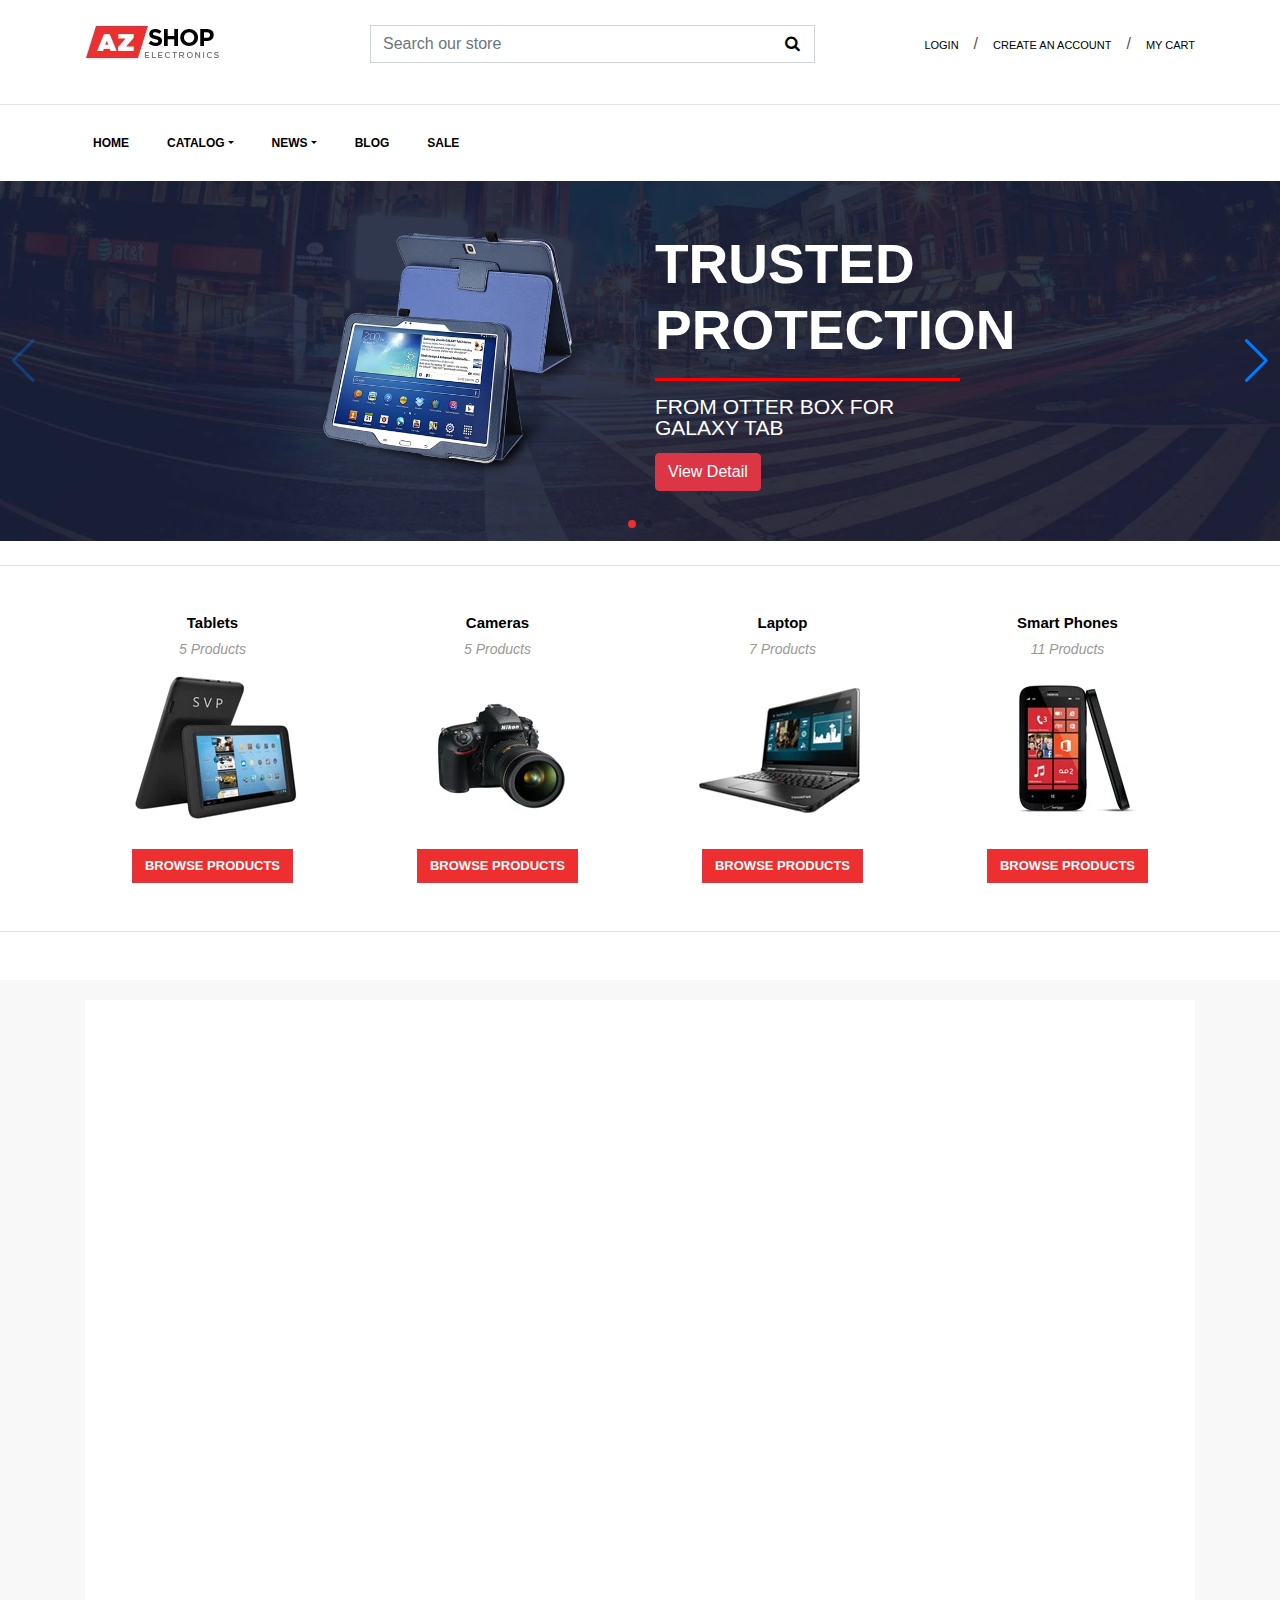
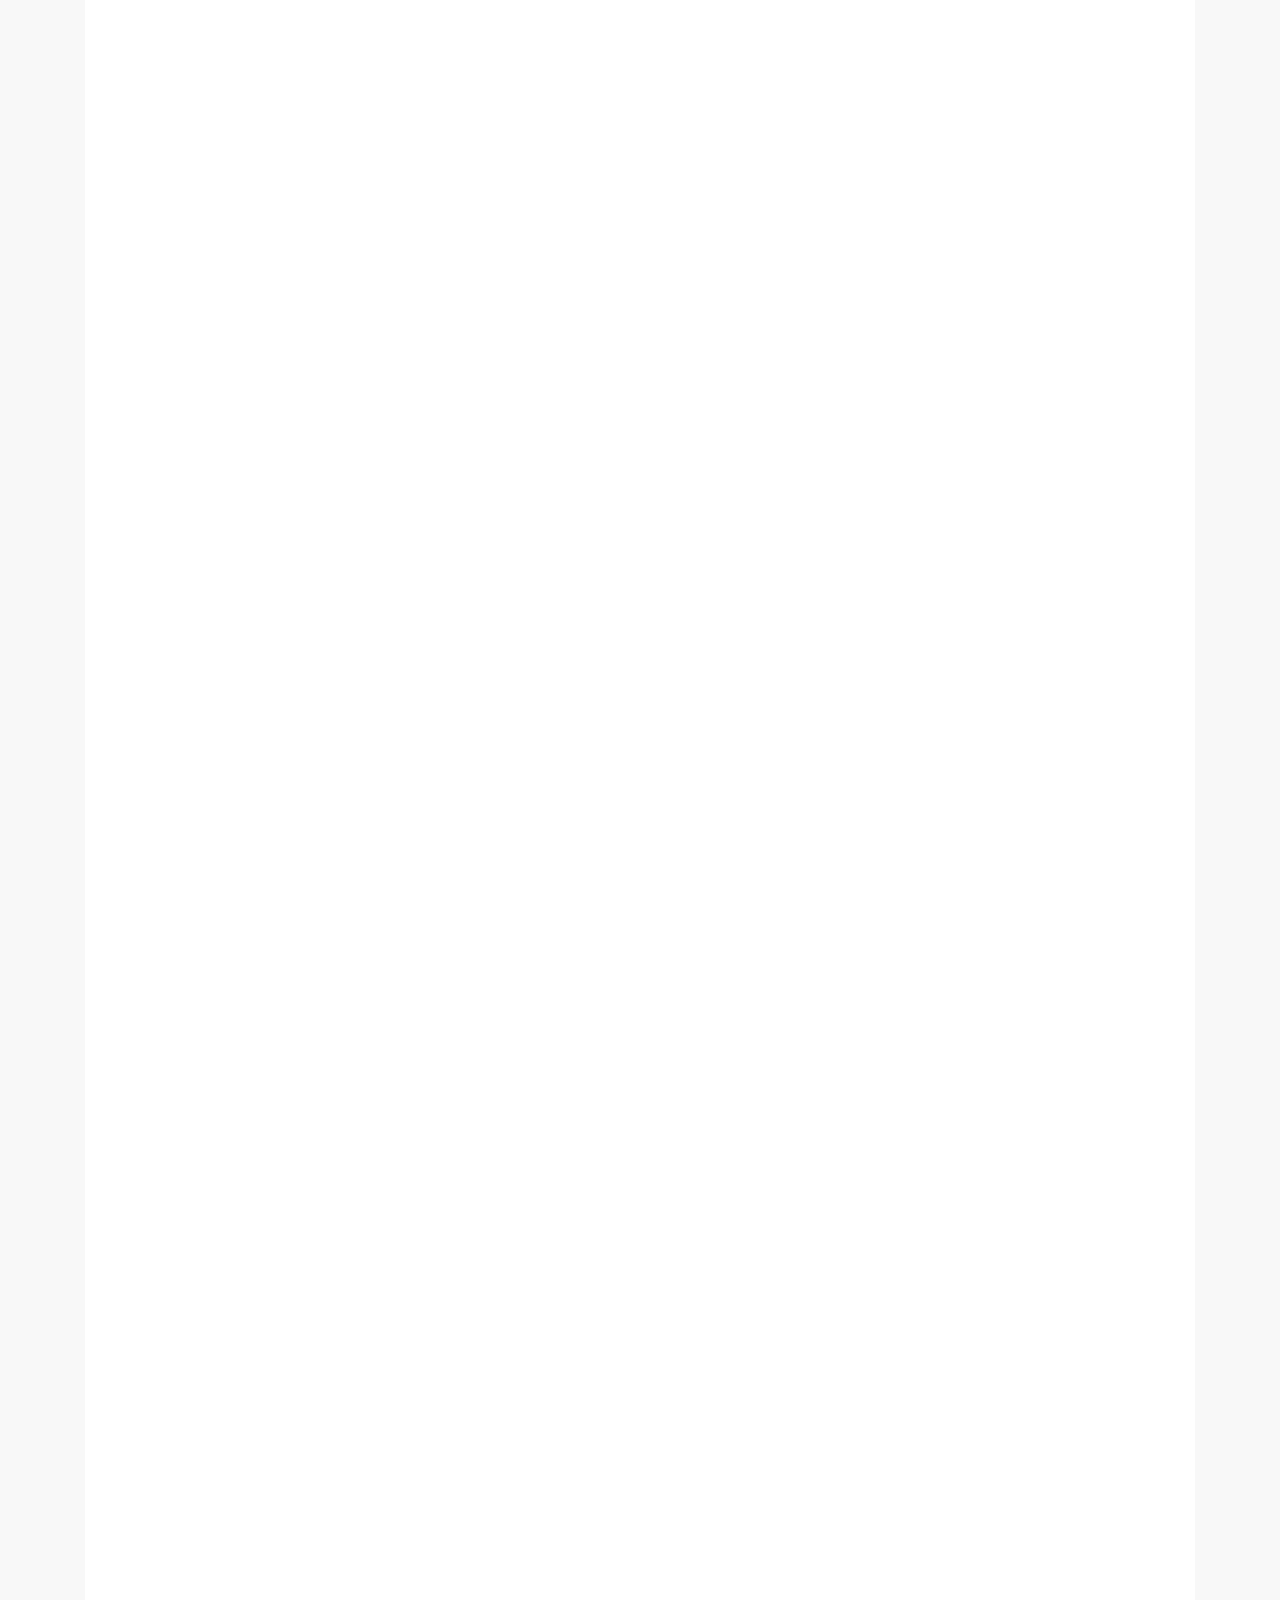
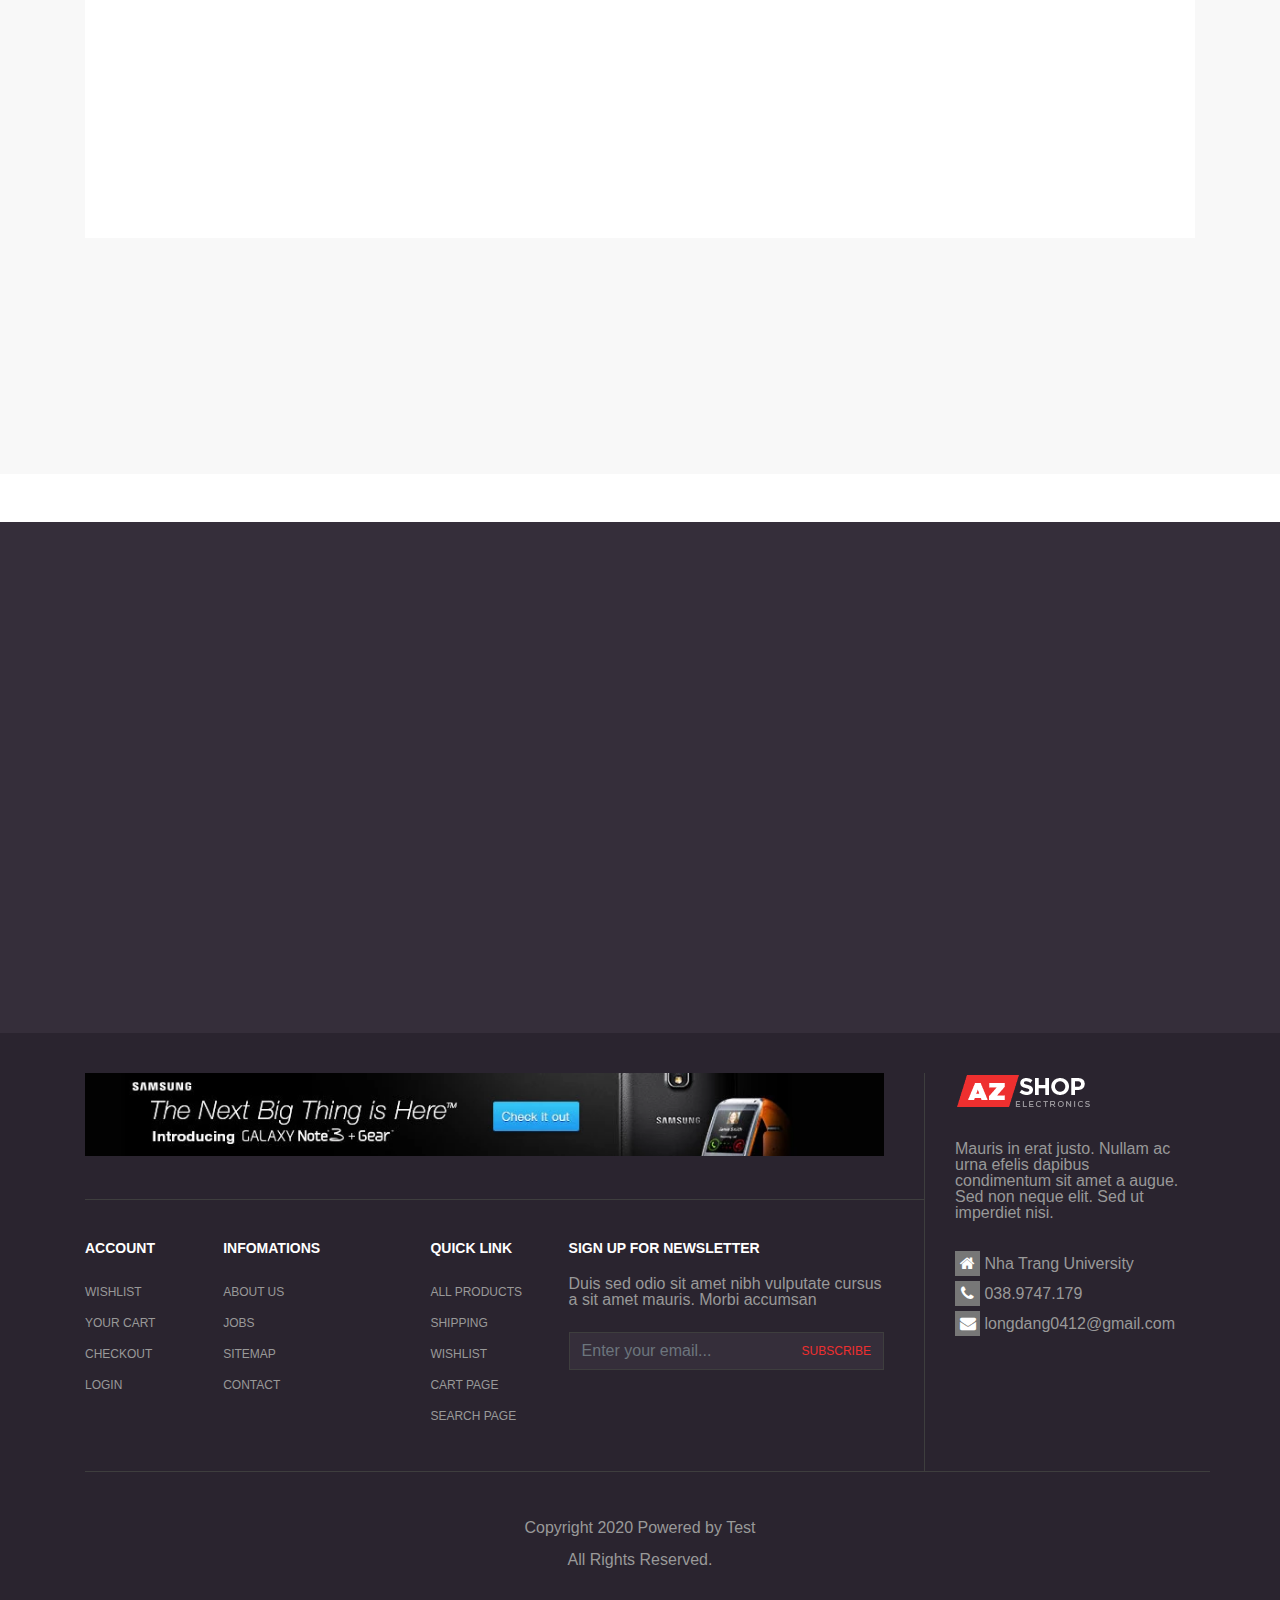
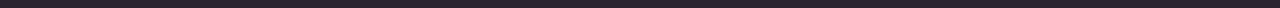
<file: index.html>
<!doctype html>
<html lang="en">

<head>
    <title>Home</title>
    <!-- Required meta tags -->
    <meta charset="utf-8">
    <meta name="viewport" content="width=device-width, initial-scale=1, shrink-to-fit=no">

    <!-- font -->
    <link href='https://fonts.googleapis.com/css?family=Oswald:400,300,700' rel='stylesheet' type='text/css'>
    <link href='https://fonts.googleapis.com/css?family=Lato:400,900italic,700italic,700,400italic,300italic,300'
        rel='stylesheet' type='text/css'>
    <link rel="shortcut icon" href="images/favicon.webp" type="image/x-icon">
    <!-- Bootstrap CSS -->
    <link rel="stylesheet" href="public/asset/css/bootstrap.min.css">
    <link rel="stylesheet" href="public/asset/css/style.css">
    <link rel="stylesheet" href="https://maxcdn.bootstrapcdn.com/font-awesome/4.7.0/css/font-awesome.min.css">
    <link rel="stylesheet" href="public/asset/css/reset.css">
    <link rel="stylesheet" href="public/lib/css/animate.css">
    <link rel="stylesheet" href="public/lib/css/swiper.min.css">
</head>

<body>

       <!-- header -->
       <div id="header">
        <!-- header top -->
        <div id="header-top">
            <div class="container">
                <div class="row">
                    <div class="col-lg-3 col-3 order-0 order-lg-0">
                        <a href="index.html">
                            <img src="images/logo.webp" alt="Logo" class="logo img-fluid">
                        </a>
                    </div>
                    <div class="col-lg-5 col-12 order-2 order-lg-0">
                        <form action="" class="form-search mt-4 mt-lg-0">
                            <input type="text" class="form-control" placeholder="Search our store">
                            <a href=""><i class="fa fa-search" aria-hidden="true"></i></a>
                        </form>
                    </div>
                    <div class="col-lg-4 col-9 order-1 order-lg-0">
                        <ul class="d-flex justify-content-lg-end align-items-center h-100 justify-content-center ">
                            <li><a href="login.html">Login</a></li>
                            <li>/</li>
                            <li><a href="register.html">Create an account</a></li>
                            <li>/</li>
                            <li><a href="" id="openNav">My Cart</a></li>
                        </ul>
                        <ul class="sidenav">
                            <li>
                                <h2 class="float-left">Shopping cart</h2> <a href=""><i
                                        class="fa fa-times float-right fa-2x" id="closeNav" aria-hidden="true"></i></a>
                            </li>
                            <hr>
                            <li>
                                <div class="row">
                                    <div class="col-3">
                                        <a href="">
                                            <img src="images/p1.webp" alt="" class="img-fluid">
                                        </a>
                                    </div>
                                    <div class="col-9">
                                        <div class="pro-nav-name">
                                            <a href="">Cell Phone , 5.5" Android Smartphone with 4gb Micro Sd Card</a>
                                        </div>
                                        <div class="pro-nav-price text-right mt-4 text-danger">$199.00</div>
                                    </div>
                                </div>
                            </li>
                            <hr>
                            <li>
                                <div class="row">
                                    <div class="col-6">Subtotal</div>
                                    <div class="col-6 text-right">$796.00</div>
                                </div>
                            </li>
                            <li>Shipping & taxes calculated at checkout</li>
                            <li>
                                <a href="checkout.html">
                                    <button class="btn btn-outline-danger btn-block">
                                        CHECKOUT
                                    </button>
                                </a>
                            </li>
                        </ul>
                    </div>
                </div>
            </div>
        </div>
        <!-- end header top -->
        <hr>

        <!-- header bot -->
        <div id="header-bot">
            <nav class="navbar navbar-expand-lg navbar-light ">
                <div class="container">
                    <button class="navbar-toggler d-lg-none" type="button" data-toggle="collapse"
                        data-target="#collapsibleNavId" aria-controls="collapsibleNavId" aria-expanded="false"
                        aria-label="Toggle navigation">
                        <span class="navbar-toggler-icon"></span>
                    </button>
                    <div class="collapse navbar-collapse" id="collapsibleNavId">
                        <ul class="navbar-nav mr-auto mt-2 mt-lg-0">
                            <li class="nav-item">
                                <a class="nav-link" href="index.html">Home</a>
                            </li>
                            <li class="nav-item dropdown">
                                <a class="nav-link dropdown-toggle" href="#" id="dropdownId" data-toggle="dropdown"
                                    aria-haspopup="true" aria-expanded="false">Catalog</a>
                                <div class="dropdown-menu bg-menu" aria-labelledby="dropdownId">
                                    <ul>
                                        <li><a class="dropdown-item" href="product.html">Tablets</a></li>
                                        <li><a class="dropdown-item" href="product.html">Laptop</a></li>
                                        <li><a class="dropdown-item" href="product.html">Camera</a></li>
                                        <li><a class="dropdown-item" href="product.html">Desktop</a></li>
                                        <li><a class="dropdown-item" href="product.html">Smart Phones</a></li>
                                        <li><a class="dropdown-item" href="product.html">All product</a></li>
                                    </ul>
                                </div>
                            </li>
                            <li class="nav-item dropdown position-static">
                                <a class="nav-link dropdown-toggle" href="#" id="dropdownId" data-toggle="dropdown"
                                    aria-haspopup="true" aria-expanded="false">News</a>
                                <div class="dropdown-menu w-75 bg-menu" aria-labelledby="dropdownId">
                                    <div class="row">
                                        <div class="col-lg-3 col-12 col-md-6 col-sm-6 mb-3 mb-lg-0">
                                            <h2>What's news</h2>
                                            <ul>
                                                <li><a href="product.html" class="dropdown-item">Best Seller</a></li>
                                                <li><a href="product.html" class="dropdown-item">Featured Products</a></li>
                                                <li><a href="product.html" class="dropdown-item">Most Viewed</a></li>
                                                <li><a href="product.html" class="dropdown-item">Sales</a></li>
                                                <li><a href="product.html" class="dropdown-item">Shop All</a></li>
                                            </ul>
                                        </div>
                                        <div class="col-lg-3 col-12 col-md-6 col-sm-6 mb-3 mb-lg-0">
                                            <h2>Trends & event</h2>
                                            <ul>
                                                <li><a href="product.html" class="dropdown-item">Camera</a></li>
                                                <li><a href="product.html" class="dropdown-item">Smart Phones</a></li>
                                                <li><a href="product.html" class="dropdown-item">Desktop</a></li>
                                                <li><a href="product.html" class="dropdown-item">Laptop</a></li>
                                                <li><a href="product.html" class="dropdown-item">Tablet</a></li>
                                            </ul>
                                        </div>
                                        <div class="col-lg-3 col-12 col-md-6 col-sm-6 mb-3 mb-lg-0">
                                            <h2>Custom link</h2>
                                            <ul>
                                                <li><a href="" class="dropdown-item">Search</a></li>
                                                <li><a href="" class="dropdown-item">Wishlist</a></li>
                                                <li><a href="" class="dropdown-item">About us</a></li>
                                                <li><a href="" class="dropdown-item">Contact us</a></li>
                                                <li><a href="" class="dropdown-item">Help center</a></li>
                                            </ul>
                                        </div>
                                        <div class="col-lg-3 col-12 col-md-6 col-sm-6 mb-3 mb-lg-0">
                                            <h2>Quick link</h2>
                                            <ul>
                                                <li><a href="product.html" class="dropdown-item">All product</a></li>
                                                <li><a href="" class="dropdown-item">Shipping</a></li>
                                                <li><a href="" class="dropdown-item">Wishlist</a></li>
                                                <li><a href="" class="dropdown-item">Cart page</a></li>
                                                <li><a href="" class="dropdown-item">Search page</a></li>
                                            </ul>
                                        </div>
                                    </div>
                                </div>
                            </li>
                            <li class="nav-item">
                                <a class="nav-link" href="blog.html">Blog</a>
                            </li>
                            <li class="nav-item">
                                <a class="nav-link" href="product.html">Sale</a>
                            </li>
                        </ul>
                    </div>
                </div>

            </nav>
        </div>
        <!-- end header bot -->
    </div>
    <!-- end header -->


    <!-- content -->
    <div id="content">
        <!-- slider -->
        <div id="slider">
            <!-- Swiper -->
            <div class="swiper-container swiper-slider mt-3">
                <div class="swiper-wrapper">
                    <div class="swiper-slide">
                        <img src="images/image_slider1.webp" alt="" class="position-relative img-fluid">
                        <div class="slide-in">
                            <div class="row">
                                <div class="col-6">
                                    <img src="images/slider1.webp" alt="Slider" class="img-fluid wow bounceInLeft">
                                </div>
                                <div class="col-6 text text-left">
                                    <h2 class="wow bounceInDown">trusted</h2>
                                    <h2 class="wow bounceInUp">protection</h2>
                                    <p class="wow slideInLeft">from otter box for galaxy tab</p>
                                    <a href=""><button class="btn btn-danger wow zoomIn" data-wow-delay=".4s">View
                                            Detail</button></a>
                                </div>
                            </div>
                        </div>
                    </div>
                    <div class="swiper-slide">
                        <img src="images/image_slider2.webp" alt="" class="position-relative img-fluid">
                        <div class="slide-in">
                            <div class="row">
                                <div class="col-6">
                                    <img src="images/slider2.webp" alt="Slider" class="img-fluid wow bounceInLeft">
                                </div>
                                <div class="col-6 text text-left">
                                    <h2 class="wow bounceInDown">trusted</h2>
                                    <h2 class="wow bounceInUp">protection</h2>
                                    <p class="wow slideInLeft">from otter box for galaxy tab</p>
                                    <a href=""><button class="btn btn-danger wow zoomIn" data-wow-delay=".4s">View
                                            Detail</button></a>
                                </div>
                            </div>
                        </div>
                    </div>
                </div>
                <!-- Add Pagination -->
                <div class="swiper-pagination swiper-pag-slider"></div>
                <!-- Add Arrows -->
                <div class="swiper-button-next"></div>
                <div class="swiper-button-prev"></div>
            </div>
        </div>
        <!-- end slider -->

        <!-- categories -->
        <div id="category" class="my-4 py-5">
            <div class="container">
                <div class="row">
                    <div class="col-lg-3 col-md-3 col-sm-6 text-center mb-5 mb-lg-0 wow bounceInLeft">
                        <div class="title">
                            <h2>Tablets</h2>
                            <p>5 Products</p>
                        </div>
                        <img src="images/c1.webp" class="img-fluid" alt="Categories">
                        <div class="browse">
                            <a href="product.html"><button class="btn btn-danger">Browse Products</button></a>
                        </div>
                    </div>
                    <div class="col-lg-3 col-md-3 col-sm-6 text-center mb-5 mb-lg-0 wow bounceInDown"
                        data-wow-delay=".1s">
                        <div class="title">
                            <h2>Cameras</h2>
                            <p>5 Products</p>
                        </div>
                        <img src="images/c2.webp" class="img-fluid" alt="Categories">
                        <div class="browse">
                            <a href="product.html"><button class="btn btn-danger">Browse Products</button></a>
                        </div>
                    </div>
                    <div class="col-lg-3 col-md-3 col-sm-6 text-center mb-5 mb-lg-0 wow bounceInUp"
                        data-wow-delay=".2s">
                        <div class="title">
                            <h2>Laptop</h2>
                            <p>7 Products</p>
                        </div>
                        <img src="images/c3.webp" class="img-fluid" alt="Categories">
                        <div class="browse">
                            <a href="product.html"><button class="btn btn-danger">Browse Products</button></a>
                        </div>
                    </div>
                    <div class="col-lg-3 col-md-3 col-sm-6 text-center mb-5 mb-lg-0 wow bounceInRight"
                        data-wow-delay=".3s">
                        <div class="title">
                            <h2>Smart Phones</h2>
                            <p>11 Products</p>
                        </div>
                        <img src="images/c4.webp" class="img-fluid" alt="Categories">
                        <div class="browse">
                            <a href="product.html"><button class="btn btn-danger">Browse Products</button></a>
                        </div>
                    </div>
                </div>
            </div>
        </div>
        <!-- end categories -->

        <!-- new arrival -->
        <div id="main-content" class="my-5">
            <div class="container">
                <!-- main -->
                <div class="main">
                    <!-- arrivals -->
                    <div class="arrivals p-4 text-center py-4 wow zoomIn">
                        <h2 class="title">New arrivals
                            <div class="icon-star"><i class="fa fa-star-o" aria-hidden="true"></i></div>
                        </h2>
                        <!-- Swiper -->
                        <div class="swiper-container swiper-product px-2 mt-5">
                            <div class="swiper-wrapper">
                                <div class="swiper-slide">
                                    <div class="product-container">
                                        <div class="product-image">
                                            <div class="product-thumb">
                                                <a href="detail-p.html">
                                                    <img src="images/p1.webp" class="img-fluid" alt="">

                                                </a>
                                            </div>
                                            <div class="quickview" data-toggle="modal" data-target="#modelId">
                                                <a href="">Quick View</a>
                                            </div>
                                        </div>
                                        <div class="product-meta">
                                            <div class="group-product">
                                                <div class="product-name">
                                                    <h4><a href="detail-p.html">
                                                            Canon EOS Rebel G Film SLR Camera
                                                        </a></h4>
                                                </div>
                                                <div class="product-rate">
                                                    <div class="text-dark">
                                                        <i class="fa fa-star" aria-hidden="true"></i>
                                                        <i class="fa fa-star" aria-hidden="true"></i>
                                                        <i class="fa fa-star" aria-hidden="true"></i>
                                                        <i class="fa fa-star" aria-hidden="true"></i>
                                                        <i class="fa fa-star-o" aria-hidden="true"></i>
                                                    </div>
                                                </div>
                                                <div class="product-price">
                                                    <div class="text-danger">$390.00</div>
                                                </div>
                                            </div>
                                            <div class="product-action">
                                                <form action="" class="add-to-cart">
                                                    <a href="">
                                                        <i class="fa fa-shopping-cart" aria-hidden="true"></i>
                                                    </a>
                                                </form>
                                                <a href="" class="heart">
                                                    <i class="fa fa-heart" aria-hidden="true"></i>
                                                </a>
                                                <a href="detail-p.html" class="info border-right-0">
                                                    <i class="fa fa-info" aria-hidden="true"></i>
                                                </a>
                                            </div>
                                        </div>
                                    </div>
                                </div>
                                <div class="swiper-slide">
                                    <div class="product-container">
                                        <div class="product-image">
                                            <div class="product-thumb">
                                                <a href="detail-p.html">
                                                    <img src="images/p2.jpg" class="img-fluid" alt="">

                                                </a>
                                            </div>
                                            <div class="quickview" data-toggle="modal" data-target="#modelId">
                                                <a href="">Quick View</a>
                                            </div>
                                        </div>
                                        <div class="product-meta">
                                            <div class="group-product">
                                                <div class="product-name">
                                                    <h4><a href="detail-p.html">
                                                            Canon EOS Rebel G Film SLR Camera
                                                        </a></h4>
                                                </div>
                                                <div class="product-rate">
                                                    <div class="text-dark">
                                                        <i class="fa fa-star" aria-hidden="true"></i>
                                                        <i class="fa fa-star" aria-hidden="true"></i>
                                                        <i class="fa fa-star" aria-hidden="true"></i>
                                                        <i class="fa fa-star" aria-hidden="true"></i>
                                                        <i class="fa fa-star-o" aria-hidden="true"></i>
                                                    </div>
                                                </div>
                                                <div class="product-price">
                                                    <div class="text-danger">$390.00</div>
                                                </div>
                                            </div>
                                            <div class="product-action">
                                                <form action="" class="add-to-cart">
                                                    <a href="">
                                                        <i class="fa fa-shopping-cart" aria-hidden="true"></i>

                                                    </a>
                                                </form>
                                                <a href="" class="heart">
                                                    <i class="fa fa-heart" aria-hidden="true"></i>
                                                </a>
                                                <a href="detail-p.html" class="info border-right-0">
                                                    <i class="fa fa-info" aria-hidden="true"></i>
                                                </a>
                                            </div>
                                        </div>
                                    </div>
                                </div>
                                <div class="swiper-slide">
                                    <div class="product-container">
                                        <div class="product-image">
                                            <div class="product-thumb">
                                                <a href="detail-p.html">
                                                    <img src="images/p3.webp" class="img-fluid" alt="">

                                                </a>
                                            </div>
                                            <div class="quickview" data-toggle="modal" data-target="#modelId">
                                                <a href="">Quick View</a>
                                            </div>
                                        </div>
                                        <div class="product-meta">
                                            <div class="group-product">
                                                <div class="product-name">
                                                    <h4><a href="detail-p.html">
                                                            Cell Phone , 5.5" Android Smartphone with 4gb Micro Sd Card
                                                        </a></h4>
                                                </div>
                                                <div class="product-rate">
                                                    <div class="text-dark">
                                                        <i class="fa fa-star" aria-hidden="true"></i>
                                                        <i class="fa fa-star" aria-hidden="true"></i>
                                                        <i class="fa fa-star" aria-hidden="true"></i>
                                                        <i class="fa fa-star" aria-hidden="true"></i>
                                                        <i class="fa fa-star-o" aria-hidden="true"></i>
                                                    </div>
                                                </div>
                                                <div class="product-price">
                                                    <div class="text-danger">$390.00</div>
                                                </div>
                                            </div>
                                            <div class="product-action">
                                                <form action="" class="add-to-cart">
                                                    <a href="">
                                                        <i class="fa fa-shopping-cart" aria-hidden="true"></i>

                                                    </a>
                                                </form>
                                                <a href="" class="heart">
                                                    <i class="fa fa-heart" aria-hidden="true"></i>
                                                </a>
                                                <a href="detail-p.html" class="info border-right-0">
                                                    <i class="fa fa-info" aria-hidden="true"></i>
                                                </a>
                                            </div>
                                        </div>
                                    </div>
                                </div>
                                <div class="swiper-slide">
                                    <div class="product-container">
                                        <div class="product-image">
                                            <div class="product-thumb">
                                                <a href="detail-p.html">
                                                    <img src="images/p4.webp" class="img-fluid" alt="">

                                                </a>
                                            </div>
                                            <div class="quickview" data-toggle="modal" data-target="#modelId">
                                                <a href="">Quick View</a>
                                            </div>
                                        </div>
                                        <div class="product-meta">
                                            <div class="group-product">
                                                <div class="product-name">
                                                    <h4><a href="detail-p.html">
                                                            DELL Inspiron i3452-5600BLK 14.0 Laptop with Windows 10
                                                            System
                                                        </a></h4>
                                                </div>
                                                <div class="product-rate">
                                                    <div class="text-dark">
                                                        <i class="fa fa-star" aria-hidden="true"></i>
                                                        <i class="fa fa-star" aria-hidden="true"></i>
                                                        <i class="fa fa-star" aria-hidden="true"></i>
                                                        <i class="fa fa-star" aria-hidden="true"></i>
                                                        <i class="fa fa-star-o" aria-hidden="true"></i>
                                                    </div>
                                                </div>
                                                <div class="product-price">
                                                    <div class="text-danger">$390.00</div>
                                                </div>
                                            </div>
                                            <div class="product-action">
                                                <form action="" class="add-to-cart">
                                                    <a href="">
                                                        <i class="fa fa-shopping-cart" aria-hidden="true"></i>

                                                    </a>
                                                </form>
                                                <a href="" class="heart">
                                                    <i class="fa fa-heart" aria-hidden="true"></i>
                                                </a>
                                                <a href="detail-p.html" class="info border-right-0">
                                                    <i class="fa fa-info" aria-hidden="true"></i>
                                                </a>
                                            </div>
                                        </div>
                                    </div>
                                </div>
                                <div class="swiper-slide">
                                    <div class="product-container">
                                        <div class="product-image">
                                            <div class="product-thumb">
                                                <a href="detail-p.html">
                                                    <img src="images/p5.webp" class="img-fluid" alt="">

                                                </a>
                                            </div>
                                            <div class="quickview" data-toggle="modal" data-target="#modelId">
                                                <a href="">Quick View</a>
                                            </div>
                                        </div>
                                        <div class="product-meta">
                                            <div class="group-product">
                                                <div class="product-name">
                                                    <h4><a href="detail-p.html">
                                                            CHSLING Unlocked Cell Phone,
                                                        </a></h4>
                                                </div>
                                                <div class="product-rate">
                                                    <div class="text-dark">
                                                        <i class="fa fa-star" aria-hidden="true"></i>
                                                        <i class="fa fa-star" aria-hidden="true"></i>
                                                        <i class="fa fa-star" aria-hidden="true"></i>
                                                        <i class="fa fa-star" aria-hidden="true"></i>
                                                        <i class="fa fa-star-o" aria-hidden="true"></i>
                                                    </div>
                                                </div>
                                                <div class="product-price">
                                                    <div class="text-danger">$390.00</div>
                                                </div>
                                            </div>
                                            <div class="product-action">
                                                <form action="" class="add-to-cart">
                                                    <a href="">
                                                        <i class="fa fa-shopping-cart" aria-hidden="true"></i>

                                                    </a>
                                                </form>
                                                <a href="" class="heart">
                                                    <i class="fa fa-heart" aria-hidden="true"></i>
                                                </a>
                                                <a href="detail-p.html" class="info border-right-0">
                                                    <i class="fa fa-info" aria-hidden="true"></i>
                                                </a>
                                            </div>
                                        </div>
                                    </div>
                                </div>
                                <div class="swiper-slide">
                                    <div class="product-container">
                                        <div class="product-image">
                                            <div class="product-thumb">
                                                <a href="detail-p.html">
                                                    <img src="images/p6.webp" class="img-fluid" alt="">

                                                </a>
                                            </div>
                                            <div class="quickview" data-toggle="modal" data-target="#modelId">
                                                <a href="">Quick View</a>
                                            </div>
                                        </div>
                                        <div class="product-meta">
                                            <div class="group-product">
                                                <div class="product-name">
                                                    <h4><a href="detail-p.html">
                                                            Canon EOS Rebel G Film SLR Camera Kit
                                                        </a></h4>
                                                </div>
                                                <div class="product-rate">
                                                    <div class="text-dark">
                                                        <i class="fa fa-star" aria-hidden="true"></i>
                                                        <i class="fa fa-star" aria-hidden="true"></i>
                                                        <i class="fa fa-star" aria-hidden="true"></i>
                                                        <i class="fa fa-star" aria-hidden="true"></i>
                                                        <i class="fa fa-star-o" aria-hidden="true"></i>
                                                    </div>
                                                </div>
                                                <div class="product-price">
                                                    <div class="text-danger">$390.00</div>
                                                </div>
                                            </div>
                                            <div class="product-action">
                                                <form action="" class="add-to-cart">
                                                    <a href="">
                                                        <i class="fa fa-shopping-cart" aria-hidden="true"></i>

                                                    </a>
                                                </form>
                                                <a href="" class="heart">
                                                    <i class="fa fa-heart" aria-hidden="true"></i>
                                                </a>
                                                <a href="detail-p.html" class="info border-right-0">
                                                    <i class="fa fa-info" aria-hidden="true"></i>
                                                </a>
                                            </div>
                                        </div>
                                    </div>
                                </div>
                                <div class="swiper-slide">
                                    <div class="product-container">
                                        <div class="product-image">
                                            <div class="product-thumb">
                                                <a href="detail-p.html">
                                                    <img src="images/p8.webp" class="img-fluid" alt="">

                                                </a>
                                            </div>
                                            <div class="quickview" data-toggle="modal" data-target="#modelId">
                                                <a href="">Quick View</a>
                                            </div>
                                        </div>
                                        <div class="product-meta">
                                            <div class="group-product">
                                                <div class="product-name">
                                                    <h4><a href="detail-p.html">
                                                            6" Inch Unlocked Android 4.4.2 MTK6572
                                                        </a></h4>
                                                </div>
                                                <div class="product-rate">
                                                    <div class="text-dark">
                                                        <i class="fa fa-star" aria-hidden="true"></i>
                                                        <i class="fa fa-star" aria-hidden="true"></i>
                                                        <i class="fa fa-star" aria-hidden="true"></i>
                                                        <i class="fa fa-star" aria-hidden="true"></i>
                                                        <i class="fa fa-star-o" aria-hidden="true"></i>
                                                    </div>
                                                </div>
                                                <div class="product-price">
                                                    <div class="text-danger">$390.00</div>
                                                </div>
                                            </div>
                                            <div class="product-action">
                                                <form action="" class="add-to-cart">
                                                    <a href="">
                                                        <i class="fa fa-shopping-cart" aria-hidden="true"></i>

                                                    </a>
                                                </form>
                                                <a href="" class="heart">
                                                    <i class="fa fa-heart" aria-hidden="true"></i>
                                                </a>
                                                <a href="detail-p.html" class="info border-right-0">
                                                    <i class="fa fa-info" aria-hidden="true"></i>
                                                </a>
                                            </div>
                                        </div>
                                    </div>
                                </div>
                                <div class="swiper-slide">
                                    <div class="product-container">
                                        <div class="product-image">
                                            <div class="product-thumb">
                                                <a href="detail-p.html">
                                                    <img src="images/p7.webp" class="img-fluid" alt="">

                                                </a>
                                            </div>
                                            <div class="quickview" data-toggle="modal" data-target="#modelId">
                                                <a href="">Quick View</a>
                                            </div>
                                        </div>
                                        <div class="product-meta">
                                            <div class="group-product">
                                                <div class="product-name">
                                                    <h4><a href="detail-p.html">
                                                            Acer Aspire One 11.6 - Inch Cloudbook
                                                        </a></h4>
                                                </div>
                                                <div class="product-rate">
                                                    <div class="text-dark">
                                                        <i class="fa fa-star" aria-hidden="true"></i>
                                                        <i class="fa fa-star" aria-hidden="true"></i>
                                                        <i class="fa fa-star" aria-hidden="true"></i>
                                                        <i class="fa fa-star" aria-hidden="true"></i>
                                                        <i class="fa fa-star-o" aria-hidden="true"></i>
                                                    </div>
                                                </div>
                                                <div class="product-price">
                                                    <div class="text-danger">$390.00</div>
                                                </div>
                                            </div>
                                            <div class="product-action">
                                                <form action="" class="add-to-cart">
                                                    <a href="">
                                                        <i class="fa fa-shopping-cart" aria-hidden="true"></i>
                                                    </a>
                                                </form>
                                                <a href="" class="heart">
                                                    <i class="fa fa-heart" aria-hidden="true"></i>
                                                </a>
                                                <a href="detail-p.html" class="info border-right-0">
                                                    <i class="fa fa-info" aria-hidden="true"></i>
                                                </a>
                                            </div>
                                        </div>
                                    </div>
                                </div>
                            </div>

                            <!-- Add Arrows -->
                            <div class="swiper-button-next"></div>
                            <div class="swiper-button-prev"></div>
                        </div>

                        <!-- end swiper -->
                    </div>
                    <!-- end arrival -->

                    <!-- Features product -->
                    <div class="arrivals p-4 text-center py-4 wow zoomIn">
                        <h2 class="title">Featured products
                            <div class="icon-star"><i class="fa fa-star-o" aria-hidden="true"></i></div>
                        </h2>
                        <!-- Swiper -->
                        <div class="swiper-container swiper-product px-2 mt-5">
                            <div class="swiper-wrapper">
                                <div class="swiper-slide">
                                    <div class="product-container">
                                        <div class="product-image">
                                            <div class="product-thumb">
                                                <a href="detail-p.html">
                                                    <img src="images/f1.webp" class="img-fluid" alt="">
                                                </a>
                                            </div>
                                            <div class="quickview" data-toggle="modal" data-target="#modelId">
                                                <a href="">Quick View</a>
                                            </div>
                                        </div>
                                        <div class="product-meta">
                                            <div class="group-product">
                                                <div class="product-name">
                                                    <h4><a href="detail-p.html">
                                                            2016 Newest HP Pavilion 15.6" Premium High Performance
                                                            Laptop
                                                        </a></h4>
                                                </div>
                                                <div class="product-rate">
                                                    <div class="text-dark">
                                                        <i class="fa fa-star" aria-hidden="true"></i>
                                                        <i class="fa fa-star" aria-hidden="true"></i>
                                                        <i class="fa fa-star" aria-hidden="true"></i>
                                                        <i class="fa fa-star" aria-hidden="true"></i>
                                                        <i class="fa fa-star-o" aria-hidden="true"></i>
                                                    </div>
                                                </div>
                                                <div class="product-price">
                                                    <div class="text-danger">$390.00</div>
                                                </div>
                                            </div>
                                            <div class="product-action">
                                                <form action="" class="add-to-cart">
                                                    <a href="">
                                                        <i class="fa fa-shopping-cart" aria-hidden="true"></i>
                                                    </a>
                                                </form>
                                                <a href="" class="heart">
                                                    <i class="fa fa-heart" aria-hidden="true"></i>
                                                </a>
                                                <a href="detail-p.html" class="info border-right-0">
                                                    <i class="fa fa-info" aria-hidden="true"></i>
                                                </a>
                                            </div>
                                        </div>
                                    </div>
                                </div>
                                <div class="swiper-slide">
                                    <div class="product-container">
                                        <div class="product-image">
                                            <div class="product-thumb">
                                                <a href="detail-p.html">
                                                    <img src="images/f2.webp" class="img-fluid" alt="">
                                                </a>
                                            </div>
                                            <div class="quickview" data-toggle="modal" data-target="#modelId">
                                                <a href="">Quick View</a>
                                            </div>
                                        </div>
                                        <div class="product-meta">
                                            <div class="group-product">
                                                <div class="product-name">
                                                    <h4><a href="detail-p.html">
                                                            6" Inch Unlocked Android 4.4.2 MTK6572
                                                        </a></h4>
                                                </div>
                                                <div class="product-rate">
                                                    <div class="text-dark">
                                                        <i class="fa fa-star" aria-hidden="true"></i>
                                                        <i class="fa fa-star" aria-hidden="true"></i>
                                                        <i class="fa fa-star" aria-hidden="true"></i>
                                                        <i class="fa fa-star" aria-hidden="true"></i>
                                                        <i class="fa fa-star-o" aria-hidden="true"></i>
                                                    </div>
                                                </div>
                                                <div class="product-price">
                                                    <div class="text-danger">$390.00</div>
                                                </div>
                                            </div>
                                            <div class="product-action">
                                                <form action="" class="add-to-cart">
                                                    <a href="">
                                                        <i class="fa fa-shopping-cart" aria-hidden="true"></i>

                                                    </a>
                                                </form>
                                                <a href="" class="heart">
                                                    <i class="fa fa-heart" aria-hidden="true"></i>
                                                </a>
                                                <a href="detail-p.html" class="info border-right-0">
                                                    <i class="fa fa-info" aria-hidden="true"></i>
                                                </a>
                                            </div>
                                        </div>
                                    </div>
                                </div>
                                <div class="swiper-slide">
                                    <div class="product-container">
                                        <div class="product-image">
                                            <div class="product-thumb">
                                                <a href="detail-p.html">
                                                    <img src="images/f3.webp" class="img-fluid" alt="">

                                                </a>
                                            </div>
                                            <div class="quickview" data-toggle="modal" data-target="#modelId">
                                                <a href="">Quick View</a>
                                            </div>
                                        </div>
                                        <div class="product-meta">
                                            <div class="group-product">
                                                <div class="product-name">
                                                    <h4><a href="detail-p.html">
                                                            Acer Aspire One 11.6 - Inch Cloudbook
                                                        </a></h4>
                                                </div>
                                                <div class="product-rate">
                                                    <div class="text-dark">
                                                        <i class="fa fa-star" aria-hidden="true"></i>
                                                        <i class="fa fa-star" aria-hidden="true"></i>
                                                        <i class="fa fa-star" aria-hidden="true"></i>
                                                        <i class="fa fa-star" aria-hidden="true"></i>
                                                        <i class="fa fa-star-o" aria-hidden="true"></i>
                                                    </div>
                                                </div>
                                                <div class="product-price">
                                                    <div class="text-danger">$390.00</div>
                                                </div>
                                            </div>
                                            <div class="product-action">
                                                <form action="" class="add-to-cart">
                                                    <a href="">
                                                        <i class="fa fa-shopping-cart" aria-hidden="true"></i>

                                                    </a>
                                                </form>
                                                <a href="" class="heart">
                                                    <i class="fa fa-heart" aria-hidden="true"></i>
                                                </a>
                                                <a href="detail-p.html" class="info border-right-0">
                                                    <i class="fa fa-info" aria-hidden="true"></i>
                                                </a>
                                            </div>
                                        </div>
                                    </div>
                                </div>
                                <div class="swiper-slide">
                                    <div class="product-container">
                                        <div class="product-image">
                                            <div class="product-thumb">
                                                <a href="detail-p.html">
                                                    <img src="images/f4.webp" class="img-fluid" alt="">

                                                </a>
                                            </div>
                                            <div class="quickview" data-toggle="modal" data-target="#modelId">
                                                <a href="">Quick View</a>
                                            </div>
                                        </div>
                                        <div class="product-meta">
                                            <div class="group-product">
                                                <div class="product-name">
                                                    <h4><a href="detail-p.html">
                                                            Acer Aspire One Cloudbook Aspire 11-AO1 11.6-Inch Laptop
                                                        </a></h4>
                                                </div>
                                                <div class="product-rate">
                                                    <div class="text-dark">
                                                        <i class="fa fa-star" aria-hidden="true"></i>
                                                        <i class="fa fa-star" aria-hidden="true"></i>
                                                        <i class="fa fa-star" aria-hidden="true"></i>
                                                        <i class="fa fa-star" aria-hidden="true"></i>
                                                        <i class="fa fa-star-o" aria-hidden="true"></i>
                                                    </div>
                                                </div>
                                                <div class="product-price">
                                                    <div class="text-danger">$390.00</div>
                                                </div>
                                            </div>
                                            <div class="product-action">
                                                <form action="" class="add-to-cart">
                                                    <a href="">
                                                        <i class="fa fa-shopping-cart" aria-hidden="true"></i>

                                                    </a>
                                                </form>
                                                <a href="" class="heart">
                                                    <i class="fa fa-heart" aria-hidden="true"></i>
                                                </a>
                                                <a href="detail-p.html" class="info border-right-0">
                                                    <i class="fa fa-info" aria-hidden="true"></i>
                                                </a>
                                            </div>
                                        </div>
                                    </div>
                                </div>
                                <div class="swiper-slide">
                                    <div class="product-container">
                                        <div class="product-image">
                                            <div class="product-thumb">
                                                <a href="detail-p.html">
                                                    <img src="images/f5.webp" class="img-fluid" alt="">

                                                </a>
                                            </div>
                                            <div class="quickview" data-toggle="modal" data-target="#modelId">
                                                <a href="">Quick View</a>
                                            </div>
                                        </div>
                                        <div class="product-meta">
                                            <div class="group-product">
                                                <div class="product-name">
                                                    <h4><a href="detail-p.html">
                                                            Acer Chromebook CB3-131-C3SZ 11.6-Inch Laptop
                                                        </a></h4>
                                                </div>
                                                <div class="product-rate">
                                                    <div class="text-dark">
                                                        <i class="fa fa-star" aria-hidden="true"></i>
                                                        <i class="fa fa-star" aria-hidden="true"></i>
                                                        <i class="fa fa-star" aria-hidden="true"></i>
                                                        <i class="fa fa-star" aria-hidden="true"></i>
                                                        <i class="fa fa-star-o" aria-hidden="true"></i>
                                                    </div>
                                                </div>
                                                <div class="product-price">
                                                    <div class="text-danger">$390.00</div>
                                                </div>
                                            </div>
                                            <div class="product-action">
                                                <form action="" class="add-to-cart">
                                                    <a href="">
                                                        <i class="fa fa-shopping-cart" aria-hidden="true"></i>

                                                    </a>
                                                </form>
                                                <a href="" class="heart">
                                                    <i class="fa fa-heart" aria-hidden="true"></i>
                                                </a>
                                                <a href="detail-p.html" class="info border-right-0">
                                                    <i class="fa fa-info" aria-hidden="true"></i>
                                                </a>
                                            </div>
                                        </div>
                                    </div>
                                </div>
                                <div class="swiper-slide">
                                    <div class="product-container">
                                        <div class="product-image">
                                            <div class="product-thumb">
                                                <a href="detail-p.html">
                                                    <img src="images/f6.webp" class="img-fluid" alt="">

                                                </a>
                                            </div>
                                            <div class="quickview" data-toggle="modal" data-target="#modelId">
                                                <a href="">Quick View</a>
                                            </div>
                                        </div>
                                        <div class="product-meta">
                                            <div class="group-product">
                                                <div class="product-name">
                                                    <h4><a href="detail-p.html">
                                                            BLU Advance 5.0 - Unlocked Dual Sim Smartphone
                                                        </a></h4>
                                                </div>
                                                <div class="product-rate">
                                                    <div class="text-dark">
                                                        <i class="fa fa-star" aria-hidden="true"></i>
                                                        <i class="fa fa-star" aria-hidden="true"></i>
                                                        <i class="fa fa-star" aria-hidden="true"></i>
                                                        <i class="fa fa-star" aria-hidden="true"></i>
                                                        <i class="fa fa-star-o" aria-hidden="true"></i>
                                                    </div>
                                                </div>
                                                <div class="product-price">
                                                    <div class="text-danger">$390.00</div>
                                                </div>
                                            </div>
                                            <div class="product-action">
                                                <form action="" class="add-to-cart">
                                                    <a href="">
                                                        <i class="fa fa-shopping-cart" aria-hidden="true"></i>

                                                    </a>
                                                </form>
                                                <a href="" class="heart">
                                                    <i class="fa fa-heart" aria-hidden="true"></i>
                                                </a>
                                                <a href="detail-p.html" class="info border-right-0">
                                                    <i class="fa fa-info" aria-hidden="true"></i>
                                                </a>
                                            </div>
                                        </div>
                                    </div>
                                </div>
                                <div class="swiper-slide">
                                    <div class="product-container">
                                        <div class="product-image">
                                            <div class="product-thumb">
                                                <a href="detail-p.html">
                                                    <img src="images/p8.webp" class="img-fluid" alt="">

                                                </a>
                                            </div>
                                            <div class="quickview" data-toggle="modal" data-target="#modelId">
                                                <a href="">Quick View</a>
                                            </div>
                                        </div>
                                        <div class="product-meta">
                                            <div class="group-product">
                                                <div class="product-name">
                                                    <h4><a href="detail-p.html">
                                                            6" Inch Unlocked Android 4.4.2 MTK6572
                                                        </a></h4>
                                                </div>
                                                <div class="product-rate">
                                                    <div class="text-dark">
                                                        <i class="fa fa-star" aria-hidden="true"></i>
                                                        <i class="fa fa-star" aria-hidden="true"></i>
                                                        <i class="fa fa-star" aria-hidden="true"></i>
                                                        <i class="fa fa-star" aria-hidden="true"></i>
                                                        <i class="fa fa-star-o" aria-hidden="true"></i>
                                                    </div>
                                                </div>
                                                <div class="product-price">
                                                    <div class="text-danger">$390.00</div>
                                                </div>
                                            </div>
                                            <div class="product-action">
                                                <form action="" class="add-to-cart">
                                                    <a href="">
                                                        <i class="fa fa-shopping-cart" aria-hidden="true"></i>

                                                    </a>
                                                </form>
                                                <a href="" class="heart">
                                                    <i class="fa fa-heart" aria-hidden="true"></i>
                                                </a>
                                                <a href="detail-p.html" class="info border-right-0">
                                                    <i class="fa fa-info" aria-hidden="true"></i>
                                                </a>
                                            </div>
                                        </div>
                                    </div>
                                </div>
                                <div class="swiper-slide">
                                    <div class="product-container">
                                        <div class="product-image">
                                            <div class="product-thumb">
                                                <a href="detail-p.html">
                                                    <img src="images/p7.webp" class="img-fluid" alt="">

                                                </a>
                                            </div>
                                            <div class="quickview" data-toggle="modal" data-target="#modelId">
                                                <a href="">Quick View</a>
                                            </div>
                                        </div>
                                        <div class="product-meta">
                                            <div class="group-product">
                                                <div class="product-name">
                                                    <h4><a href="detail-p.html">
                                                            Acer Aspire One 11.6 - Inch Cloudbook
                                                        </a></h4>
                                                </div>
                                                <div class="product-rate">
                                                    <div class="text-dark">
                                                        <i class="fa fa-star" aria-hidden="true"></i>
                                                        <i class="fa fa-star" aria-hidden="true"></i>
                                                        <i class="fa fa-star" aria-hidden="true"></i>
                                                        <i class="fa fa-star" aria-hidden="true"></i>
                                                        <i class="fa fa-star-o" aria-hidden="true"></i>
                                                    </div>
                                                </div>
                                                <div class="product-price">
                                                    <div class="text-danger">$390.00</div>
                                                </div>
                                            </div>
                                            <div class="product-action">
                                                <form action="" class="add-to-cart">
                                                    <a href="">
                                                        <i class="fa fa-shopping-cart" aria-hidden="true"></i>
                                                    </a>
                                                </form>
                                                <a href="" class="heart">
                                                    <i class="fa fa-heart" aria-hidden="true"></i>
                                                </a>
                                                <a href="detail-p.html" class="info border-right-0">
                                                    <i class="fa fa-info" aria-hidden="true"></i>
                                                </a>
                                            </div>
                                        </div>
                                    </div>
                                </div>
                            </div>

                            <!-- Add Arrows -->
                            <div class="swiper-button-next"></div>
                            <div class="swiper-button-prev"></div>
                        </div>

                        <!-- end swiper -->
                    </div>
                    <!-- end feture prouct -->

                    <!-- best seller product -->
                    <div class="arrivals p-4 text-center py-4 wow zoomIn">
                        <h2 class="title">best seller
                            <div class="icon-star"><i class="fa fa-star-o" aria-hidden="true"></i></div>
                        </h2>
                        <!-- Swiper -->
                        <div class="swiper-container swiper-product px-2 mt-5">
                            <div class="swiper-wrapper">
                                <div class="swiper-slide">
                                    <div class="product-container">
                                        <div class="product-image">
                                            <div class="product-thumb">
                                                <a href="detail-p.html">
                                                    <img src="images/b1.webp" class="img-fluid" alt="">

                                                </a>
                                            </div>
                                            <div class="quickview" data-toggle="modal" data-target="#modelId">
                                                <a href="">Quick View</a>
                                            </div>
                                        </div>
                                        <div class="product-meta">
                                            <div class="group-product">
                                                <div class="product-name">
                                                    <h4><a href="detail-p.html">
                                                            Newest Nextbook Flexx 10.1 Touchscreen Convertible Tablet
                                                            Laptop
                                                        </a></h4>
                                                </div>
                                                <div class="product-rate">
                                                    <div class="text-dark">
                                                        <i class="fa fa-star" aria-hidden="true"></i>
                                                        <i class="fa fa-star" aria-hidden="true"></i>
                                                        <i class="fa fa-star" aria-hidden="true"></i>
                                                        <i class="fa fa-star" aria-hidden="true"></i>
                                                        <i class="fa fa-star-o" aria-hidden="true"></i>
                                                    </div>
                                                </div>
                                                <div class="product-price">
                                                    <div class="text-danger">$390.00</div>
                                                </div>
                                            </div>
                                            <div class="product-action">
                                                <form action="" class="add-to-cart">
                                                    <a href="">
                                                        <i class="fa fa-shopping-cart" aria-hidden="true"></i>
                                                    </a>
                                                </form>
                                                <a href="" class="heart">
                                                    <i class="fa fa-heart" aria-hidden="true"></i>
                                                </a>
                                                <a href="detail-p.html" class="info border-right-0">
                                                    <i class="fa fa-info" aria-hidden="true"></i>
                                                </a>
                                            </div>
                                        </div>
                                    </div>
                                </div>
                                <div class="swiper-slide">
                                    <div class="product-container">
                                        <div class="product-image">
                                            <div class="product-thumb">
                                                <a href="">
                                                    <img src="images/b2.webp" class="img-fluid" alt="">

                                                </a>
                                            </div>
                                            <div class="quickview" data-toggle="modal" data-target="#modelId">
                                                <a href="">Quick View</a>
                                            </div>
                                        </div>
                                        <div class="product-meta">
                                            <div class="group-product">
                                                <div class="product-name">
                                                    <h4><a href="">
                                                            Nextbook Flexx 9 Touchscreen 8.9"
                                                        </a></h4>
                                                </div>
                                                <div class="product-rate">
                                                    <div class="text-dark">
                                                        <i class="fa fa-star" aria-hidden="true"></i>
                                                        <i class="fa fa-star" aria-hidden="true"></i>
                                                        <i class="fa fa-star" aria-hidden="true"></i>
                                                        <i class="fa fa-star" aria-hidden="true"></i>
                                                        <i class="fa fa-star-o" aria-hidden="true"></i>
                                                    </div>
                                                </div>
                                                <div class="product-price">
                                                    <div class="text-danger">$390.00</div>
                                                </div>
                                            </div>
                                            <div class="product-action">
                                                <form action="" class="add-to-cart">
                                                    <a href="">
                                                        <i class="fa fa-shopping-cart" aria-hidden="true"></i>

                                                    </a>
                                                </form>
                                                <a href="" class="heart">
                                                    <i class="fa fa-heart" aria-hidden="true"></i>
                                                </a>
                                                <a href="detail-p.html" class="info border-right-0">
                                                    <i class="fa fa-info" aria-hidden="true"></i>
                                                </a>
                                            </div>
                                        </div>
                                    </div>
                                </div>
                                <div class="swiper-slide">
                                    <div class="product-container">
                                        <div class="product-image">
                                            <div class="product-thumb">
                                                <a href="">
                                                    <img src="images/b3.webp" class="img-fluid" alt="">

                                                </a>
                                            </div>
                                            <div class="quickview" data-toggle="modal" data-target="#modelId">
                                                <a href="">Quick View</a>
                                            </div>
                                        </div>
                                        <div class="product-meta">
                                            <div class="group-product">
                                                <div class="product-name">
                                                    <h4><a href="">
                                                            Nikon COOLPIX L340 Digital Camera
                                                        </a></h4>
                                                </div>
                                                <div class="product-rate">
                                                    <div class="text-dark">
                                                        <i class="fa fa-star" aria-hidden="true"></i>
                                                        <i class="fa fa-star" aria-hidden="true"></i>
                                                        <i class="fa fa-star" aria-hidden="true"></i>
                                                        <i class="fa fa-star" aria-hidden="true"></i>
                                                        <i class="fa fa-star-o" aria-hidden="true"></i>
                                                    </div>
                                                </div>
                                                <div class="product-price">
                                                    <div class="text-danger">$390.00</div>
                                                </div>
                                            </div>
                                            <div class="product-action">
                                                <form action="" class="add-to-cart">
                                                    <a href="">
                                                        <i class="fa fa-shopping-cart" aria-hidden="true"></i>

                                                    </a>
                                                </form>
                                                <a href="" class="heart">
                                                    <i class="fa fa-heart" aria-hidden="true"></i>
                                                </a>
                                                <a href="detail-p.html" class="info border-right-0">
                                                    <i class="fa fa-info" aria-hidden="true"></i>
                                                </a>
                                            </div>
                                        </div>
                                    </div>
                                </div>
                                <div class="swiper-slide">
                                    <div class="product-container">
                                        <div class="product-image">
                                            <div class="product-thumb">
                                                <a href="">
                                                    <img src="images/b4.webp" class="img-fluid" alt="">

                                                </a>
                                            </div>
                                            <div class="quickview" data-toggle="modal" data-target="#modelId">
                                                <a href="">Quick View</a>
                                            </div>
                                        </div>
                                        <div class="product-meta">
                                            <div class="group-product">
                                                <div class="product-name">
                                                    <h4><a href="">
                                                            Nokia 2730 2016 yellow
                                                        </a></h4>
                                                </div>
                                                <div class="product-rate">
                                                    <div class="text-dark">
                                                        <i class="fa fa-star" aria-hidden="true"></i>
                                                        <i class="fa fa-star" aria-hidden="true"></i>
                                                        <i class="fa fa-star" aria-hidden="true"></i>
                                                        <i class="fa fa-star" aria-hidden="true"></i>
                                                        <i class="fa fa-star-o" aria-hidden="true"></i>
                                                    </div>
                                                </div>
                                                <div class="product-price">
                                                    <div class="text-danger">$390.00</div>
                                                </div>
                                            </div>
                                            <div class="product-action">
                                                <form action="" class="add-to-cart">
                                                    <a href="">
                                                        <i class="fa fa-shopping-cart" aria-hidden="true"></i>

                                                    </a>
                                                </form>
                                                <a href="" class="heart">
                                                    <i class="fa fa-heart" aria-hidden="true"></i>
                                                </a>
                                                <a href="detail-p.html" class="info border-right-0">
                                                    <i class="fa fa-info" aria-hidden="true"></i>
                                                </a>
                                            </div>
                                        </div>
                                    </div>
                                </div>
                                <div class="swiper-slide">
                                    <div class="product-container">
                                        <div class="product-image">
                                            <div class="product-thumb">
                                                <a href="">
                                                    <img src="images/b5.webp" class="img-fluid" alt="">

                                                </a>
                                            </div>
                                            <div class="quickview" data-toggle="modal" data-target="#modelId">
                                                <a href="">Quick View</a>
                                            </div>
                                        </div>
                                        <div class="product-meta">
                                            <div class="group-product">
                                                <div class="product-name">
                                                    <h4><a href="">
                                                            Nokia Unlocked Smartphones 5.0" Anroid 5.1
                                                        </a></h4>
                                                </div>
                                                <div class="product-rate">
                                                    <div class="text-dark">
                                                        <i class="fa fa-star" aria-hidden="true"></i>
                                                        <i class="fa fa-star" aria-hidden="true"></i>
                                                        <i class="fa fa-star" aria-hidden="true"></i>
                                                        <i class="fa fa-star" aria-hidden="true"></i>
                                                        <i class="fa fa-star-o" aria-hidden="true"></i>
                                                    </div>
                                                </div>
                                                <div class="product-price">
                                                    <div class="text-danger">$390.00</div>
                                                </div>
                                            </div>
                                            <div class="product-action">
                                                <form action="" class="add-to-cart">
                                                    <a href="">
                                                        <i class="fa fa-shopping-cart" aria-hidden="true"></i>

                                                    </a>
                                                </form>
                                                <a href="" class="heart">
                                                    <i class="fa fa-heart" aria-hidden="true"></i>
                                                </a>
                                                <a href="detail-p.html" class="info border-right-0">
                                                    <i class="fa fa-info" aria-hidden="true"></i>
                                                </a>
                                            </div>
                                        </div>
                                    </div>
                                </div>
                                <div class="swiper-slide">
                                    <div class="product-container">
                                        <div class="product-image">
                                            <div class="product-thumb">
                                                <a href="">
                                                    <img src="images/b8.webp" class="img-fluid" alt="">

                                                </a>
                                            </div>
                                            <div class="quickview" data-toggle="modal" data-target="#modelId">
                                                <a href="">Quick View</a>
                                            </div>
                                        </div>
                                        <div class="product-meta">
                                            <div class="group-product">
                                                <div class="product-name">
                                                    <h4><a href="">
                                                            SGC-598 Photography Interview Shotgun
                                                        </a></h4>
                                                </div>
                                                <div class="product-rate">
                                                    <div class="text-dark">
                                                        <i class="fa fa-star" aria-hidden="true"></i>
                                                        <i class="fa fa-star" aria-hidden="true"></i>
                                                        <i class="fa fa-star" aria-hidden="true"></i>
                                                        <i class="fa fa-star" aria-hidden="true"></i>
                                                        <i class="fa fa-star-o" aria-hidden="true"></i>
                                                    </div>
                                                </div>
                                                <div class="product-price">
                                                    <div class="text-danger">$390.00</div>
                                                </div>
                                            </div>
                                            <div class="product-action">
                                                <form action="" class="add-to-cart">
                                                    <a href="">
                                                        <i class="fa fa-shopping-cart" aria-hidden="true"></i>

                                                    </a>
                                                </form>
                                                <a href="" class="heart">
                                                    <i class="fa fa-heart" aria-hidden="true"></i>
                                                </a>
                                                <a href="detail-p.html" class="info border-right-0">
                                                    <i class="fa fa-info" aria-hidden="true"></i>
                                                </a>
                                            </div>
                                        </div>
                                    </div>
                                </div>
                                <div class="swiper-slide">
                                    <div class="product-container">
                                        <div class="product-image">
                                            <div class="product-thumb">
                                                <a href="">
                                                    <img src="images/b7.webp" class="img-fluid" alt="">

                                                </a>
                                            </div>
                                            <div class="quickview" data-toggle="modal" data-target="#modelId">
                                                <a href="">Quick View</a>
                                            </div>
                                        </div>
                                        <div class="product-meta">
                                            <div class="group-product">
                                                <div class="product-name">
                                                    <h4><a href="">
                                                            Samsung Galaxy Tab A 8-Inch Tablet
                                                        </a></h4>
                                                </div>
                                                <div class="product-rate">
                                                    <div class="text-dark">
                                                        <i class="fa fa-star" aria-hidden="true"></i>
                                                        <i class="fa fa-star" aria-hidden="true"></i>
                                                        <i class="fa fa-star" aria-hidden="true"></i>
                                                        <i class="fa fa-star" aria-hidden="true"></i>
                                                        <i class="fa fa-star-o" aria-hidden="true"></i>
                                                    </div>
                                                </div>
                                                <div class="product-price">
                                                    <div class="text-danger">$390.00</div>
                                                </div>
                                            </div>
                                            <div class="product-action">
                                                <form action="" class="add-to-cart">
                                                    <a href="">
                                                        <i class="fa fa-shopping-cart" aria-hidden="true"></i>

                                                    </a>
                                                </form>
                                                <a href="" class="heart">
                                                    <i class="fa fa-heart" aria-hidden="true"></i>
                                                </a>
                                                <a href="detail-p.html" class="info border-right-0">
                                                    <i class="fa fa-info" aria-hidden="true"></i>
                                                </a>
                                            </div>
                                        </div>
                                    </div>
                                </div>
                            </div>

                            <!-- Add Arrows -->
                            <div class="swiper-button-next"></div>
                            <div class="swiper-button-prev"></div>
                        </div>

                        <!-- end swiper -->
                    </div>
                    <!-- end best seller -->

                    <!-- most viewed product -->
                    <div class="arrivals p-4 text-center py-4 wow zoomIn">
                        <h2 class="title">most Viewed
                            <div class="icon-star"><i class="fa fa-star-o" aria-hidden="true"></i></div>
                        </h2>
                        <!-- Swiper -->
                        <div class="swiper-container swiper-product px-2 mt-5">
                            <div class="swiper-wrapper">
                                <div class="swiper-slide">
                                    <div class="product-container">
                                        <div class="product-image">
                                            <div class="product-thumb">
                                                <a href="detail-p.html">
                                                    <img src="images/m1.webp" class="img-fluid" alt="">

                                                </a>
                                            </div>
                                            <div class="quickview" data-toggle="modal" data-target="#modelId">
                                                <a href="">Quick View</a>
                                            </div>
                                        </div>
                                        <div class="product-meta">
                                            <div class="group-product">
                                                <div class="product-name">
                                                    <h4><a href="detail-p.html">
                                                            6" Inch Unlocked Android 4.4.2 MTK6572
                                                        </a></h4>
                                                </div>
                                                <div class="product-rate">
                                                    <div class="text-dark">
                                                        <i class="fa fa-star" aria-hidden="true"></i>
                                                        <i class="fa fa-star" aria-hidden="true"></i>
                                                        <i class="fa fa-star" aria-hidden="true"></i>
                                                        <i class="fa fa-star" aria-hidden="true"></i>
                                                        <i class="fa fa-star-o" aria-hidden="true"></i>
                                                    </div>
                                                </div>
                                                <div class="product-price">
                                                    <div class="text-danger">$390.00</div>
                                                </div>
                                            </div>
                                            <div class="product-action">
                                                <form action="" class="add-to-cart">
                                                    <a href="">
                                                        <i class="fa fa-shopping-cart" aria-hidden="true"></i>
                                                    </a>
                                                </form>
                                                <a href="" class="heart">
                                                    <i class="fa fa-heart" aria-hidden="true"></i>
                                                </a>
                                                <a href="detail-p.html" class="info border-right-0">
                                                    <i class="fa fa-info" aria-hidden="true"></i>
                                                </a>
                                            </div>
                                        </div>
                                    </div>
                                </div>
                                <div class="swiper-slide">
                                    <div class="product-container">
                                        <div class="product-image">
                                            <div class="product-thumb">
                                                <a href="detail-p.html">
                                                    <img src="images/m2.webp" class="img-fluid" alt="">

                                                </a>
                                            </div>
                                            <div class="quickview" data-toggle="modal" data-target="#modelId">
                                                <a href="">Quick View</a>
                                            </div>
                                        </div>
                                        <div class="product-meta">
                                            <div class="group-product">
                                                <div class="product-name">
                                                    <h4><a href="detail-p.html">
                                                            Acer Aspire One 11.6 - Inch Cloudbook
                                                        </a></h4>
                                                </div>
                                                <div class="product-rate">
                                                    <div class="text-dark">
                                                        <i class="fa fa-star" aria-hidden="true"></i>
                                                        <i class="fa fa-star" aria-hidden="true"></i>
                                                        <i class="fa fa-star" aria-hidden="true"></i>
                                                        <i class="fa fa-star" aria-hidden="true"></i>
                                                        <i class="fa fa-star-o" aria-hidden="true"></i>
                                                    </div>
                                                </div>
                                                <div class="product-price">
                                                    <div class="text-danger">$390.00</div>
                                                </div>
                                            </div>
                                            <div class="product-action">
                                                <form action="" class="add-to-cart">
                                                    <a href="">
                                                        <i class="fa fa-shopping-cart" aria-hidden="true"></i>

                                                    </a>
                                                </form>
                                                <a href="" class="heart">
                                                    <i class="fa fa-heart" aria-hidden="true"></i>
                                                </a>
                                                <a href="detail-p.html" class="info border-right-0">
                                                    <i class="fa fa-info" aria-hidden="true"></i>
                                                </a>
                                            </div>
                                        </div>
                                    </div>
                                </div>
                                <div class="swiper-slide">
                                    <div class="product-container">
                                        <div class="product-image">
                                            <div class="product-thumb">
                                                <a href="detail-p.html">
                                                    <img src="images/m3.webp" class="img-fluid" alt="">

                                                </a>
                                            </div>
                                            <div class="quickview" data-toggle="modal" data-target="#modelId">
                                                <a href="">Quick View</a>
                                            </div>
                                        </div>
                                        <div class="product-meta">
                                            <div class="group-product">
                                                <div class="product-name">
                                                    <h4><a href="detail-p.html">
                                                            BLU Advance 5.0 - Unlocked Dual Sim Smartphone
                                                        </a></h4>
                                                </div>
                                                <div class="product-rate">
                                                    <div class="text-dark">
                                                        <i class="fa fa-star" aria-hidden="true"></i>
                                                        <i class="fa fa-star" aria-hidden="true"></i>
                                                        <i class="fa fa-star" aria-hidden="true"></i>
                                                        <i class="fa fa-star" aria-hidden="true"></i>
                                                        <i class="fa fa-star-o" aria-hidden="true"></i>
                                                    </div>
                                                </div>
                                                <div class="product-price">
                                                    <div class="text-danger">$390.00</div>
                                                </div>
                                            </div>
                                            <div class="product-action">
                                                <form action="" class="add-to-cart">
                                                    <a href="">
                                                        <i class="fa fa-shopping-cart" aria-hidden="true"></i>

                                                    </a>
                                                </form>
                                                <a href="" class="heart">
                                                    <i class="fa fa-heart" aria-hidden="true"></i>
                                                </a>
                                                <a href="detail-p.html" class="info border-right-0">
                                                    <i class="fa fa-info" aria-hidden="true"></i>
                                                </a>
                                            </div>
                                        </div>
                                    </div>
                                </div>
                                <div class="swiper-slide">
                                    <div class="product-container">
                                        <div class="product-image">
                                            <div class="product-thumb">
                                                <a href="detail-p.html">
                                                    <img src="images/m4.jpg" class="img-fluid" alt="">

                                                </a>
                                            </div>
                                            <div class="quickview" data-toggle="modal" data-target="#modelId">
                                                <a href="">Quick View</a>
                                            </div>
                                        </div>
                                        <div class="product-meta">
                                            <div class="group-product">
                                                <div class="product-name">
                                                    <h4><a href="detail-p.html">
                                                            BLU Advance 5.0 - Unlocked Dual Sim Smartphone - US GSM
                                                        </a></h4>
                                                </div>
                                                <div class="product-rate">
                                                    <div class="text-dark">
                                                        <i class="fa fa-star" aria-hidden="true"></i>
                                                        <i class="fa fa-star" aria-hidden="true"></i>
                                                        <i class="fa fa-star" aria-hidden="true"></i>
                                                        <i class="fa fa-star" aria-hidden="true"></i>
                                                        <i class="fa fa-star-o" aria-hidden="true"></i>
                                                    </div>
                                                </div>
                                                <div class="product-price">
                                                    <div class="text-danger">$390.00</div>
                                                </div>
                                            </div>
                                            <div class="product-action">
                                                <form action="" class="add-to-cart">
                                                    <a href="">
                                                        <i class="fa fa-shopping-cart" aria-hidden="true"></i>

                                                    </a>
                                                </form>
                                                <a href="" class="heart">
                                                    <i class="fa fa-heart" aria-hidden="true"></i>
                                                </a>
                                                <a href="detail-p.html" class="info border-right-0">
                                                    <i class="fa fa-info" aria-hidden="true"></i>
                                                </a>
                                            </div>
                                        </div>
                                    </div>
                                </div>
                                <div class="swiper-slide">
                                    <div class="product-container">
                                        <div class="product-image">
                                            <div class="product-thumb">
                                                <a href="detail-p.html">
                                                    <img src="images/m5.jpg" class="img-fluid" alt="">

                                                </a>
                                            </div>
                                            <div class="quickview" data-toggle="modal" data-target="#modelId">
                                                <a href="">Quick View</a>
                                            </div>
                                        </div>
                                        <div class="product-meta">
                                            <div class="group-product">
                                                <div class="product-name">
                                                    <h4><a href="detail-p.html">
                                                            Canon EOS Rebel G Film SLR Camera
                                                        </a></h4>
                                                </div>
                                                <div class="product-rate">
                                                    <div class="text-dark">
                                                        <i class="fa fa-star" aria-hidden="true"></i>
                                                        <i class="fa fa-star" aria-hidden="true"></i>
                                                        <i class="fa fa-star" aria-hidden="true"></i>
                                                        <i class="fa fa-star" aria-hidden="true"></i>
                                                        <i class="fa fa-star-o" aria-hidden="true"></i>
                                                    </div>
                                                </div>
                                                <div class="product-price">
                                                    <div class="text-danger">$390.00</div>
                                                </div>
                                            </div>
                                            <div class="product-action">
                                                <form action="" class="add-to-cart">
                                                    <a href="">
                                                        <i class="fa fa-shopping-cart" aria-hidden="true"></i>

                                                    </a>
                                                </form>
                                                <a href="" class="heart">
                                                    <i class="fa fa-heart" aria-hidden="true"></i>
                                                </a>
                                                <a href="detail-p.html" class="info border-right-0">
                                                    <i class="fa fa-info" aria-hidden="true"></i>
                                                </a>
                                            </div>
                                        </div>
                                    </div>
                                </div>
                                <div class="swiper-slide">
                                    <div class="product-container">
                                        <div class="product-image">
                                            <div class="product-thumb">
                                                <a href="detail-p.html">
                                                    <img src="images/m6.jpg" class="img-fluid" alt="">

                                                </a>
                                            </div>
                                            <div class="quickview" data-toggle="modal" data-target="#modelId">
                                                <a href="">Quick View</a>
                                            </div>
                                        </div>
                                        <div class="product-meta">
                                            <div class="group-product">
                                                <div class="product-name">
                                                    <h4><a href="detail-p.html">
                                                            Cell Phone , 5.5" Android Smartphone with 4gb Micro Sd Card
                                                        </a></h4>
                                                </div>
                                                <div class="product-rate">
                                                    <div class="text-dark">
                                                        <i class="fa fa-star" aria-hidden="true"></i>
                                                        <i class="fa fa-star" aria-hidden="true"></i>
                                                        <i class="fa fa-star" aria-hidden="true"></i>
                                                        <i class="fa fa-star" aria-hidden="true"></i>
                                                        <i class="fa fa-star-o" aria-hidden="true"></i>
                                                    </div>
                                                </div>
                                                <div class="product-price">
                                                    <div class="text-danger">$390.00</div>
                                                </div>
                                            </div>
                                            <div class="product-action">
                                                <form action="" class="add-to-cart">
                                                    <a href="">
                                                        <i class="fa fa-shopping-cart" aria-hidden="true"></i>

                                                    </a>
                                                </form>
                                                <a href="" class="heart">
                                                    <i class="fa fa-heart" aria-hidden="true"></i>
                                                </a>
                                                <a href="detail-p.html" class="info border-right-0">
                                                    <i class="fa fa-info" aria-hidden="true"></i>
                                                </a>
                                            </div>
                                        </div>
                                    </div>
                                </div>
                                <div class="swiper-slide">
                                    <div class="product-container">
                                        <div class="product-image">
                                            <div class="product-thumb">
                                                <a href="detail-p.html">
                                                    <img src="images/m7.jpg" class="img-fluid" alt="">

                                                </a>
                                            </div>
                                            <div class="quickview" data-toggle="modal" data-target="#modelId">
                                                <a href="">Quick View</a>
                                            </div>
                                        </div>
                                        <div class="product-meta">
                                            <div class="group-product">
                                                <div class="product-name">
                                                    <h4><a href="detail-p.html">
                                                            DELL Inspiron i3452-5600BLK 14.0 Laptop with Windows 10
                                                            System
                                                        </a></h4>
                                                </div>
                                                <div class="product-rate">
                                                    <div class="text-dark">
                                                        <i class="fa fa-star" aria-hidden="true"></i>
                                                        <i class="fa fa-star" aria-hidden="true"></i>
                                                        <i class="fa fa-star" aria-hidden="true"></i>
                                                        <i class="fa fa-star" aria-hidden="true"></i>
                                                        <i class="fa fa-star-o" aria-hidden="true"></i>
                                                    </div>
                                                </div>
                                                <div class="product-price">
                                                    <div class="text-danger">$390.00</div>
                                                </div>
                                            </div>
                                            <div class="product-action">
                                                <form action="" class="add-to-cart">
                                                    <a href="">
                                                        <i class="fa fa-shopping-cart" aria-hidden="true"></i>

                                                    </a>
                                                </form>
                                                <a href="" class="heart">
                                                    <i class="fa fa-heart" aria-hidden="true"></i>
                                                </a>
                                                <a href="detail-p.html" class="info border-right-0">
                                                    <i class="fa fa-info" aria-hidden="true"></i>
                                                </a>
                                            </div>
                                        </div>
                                    </div>
                                </div>
                                <div class="swiper-slide">
                                    <div class="product-container">
                                        <div class="product-image">
                                            <div class="product-thumb">
                                                <a href="detail-p.html">
                                                    <img src="images/m8.jpg" class="img-fluid" alt="">

                                                </a>
                                            </div>
                                            <div class="quickview" data-toggle="modal" data-target="#modelId">
                                                <a href="">Quick View</a>
                                            </div>
                                        </div>
                                        <div class="product-meta">
                                            <div class="group-product">
                                                <div class="product-name">
                                                    <h4><a href="detail-p.html">
                                                            Fire Tablet, 7" Display, Wi-Fi, 8 GB - Includes Special
                                                            Offers
                                                        </a></h4>
                                                </div>
                                                <div class="product-rate">
                                                    <div class="text-dark">
                                                        <i class="fa fa-star" aria-hidden="true"></i>
                                                        <i class="fa fa-star" aria-hidden="true"></i>
                                                        <i class="fa fa-star" aria-hidden="true"></i>
                                                        <i class="fa fa-star" aria-hidden="true"></i>
                                                        <i class="fa fa-star-o" aria-hidden="true"></i>
                                                    </div>
                                                </div>
                                                <div class="product-price">
                                                    <div class="text-danger">$390.00</div>
                                                </div>
                                            </div>
                                            <div class="product-action">
                                                <form action="" class="add-to-cart">
                                                    <a href="">
                                                        <i class="fa fa-shopping-cart" aria-hidden="true"></i>

                                                    </a>
                                                </form>
                                                <a href="" class="heart">
                                                    <i class="fa fa-heart" aria-hidden="true"></i>
                                                </a>
                                                <a href="detail-p.html" class="info border-right-0">
                                                    <i class="fa fa-info" aria-hidden="true"></i>
                                                </a>
                                            </div>
                                        </div>
                                    </div>
                                </div>
                            </div>

                            <!-- Add Arrows -->
                            <div class="swiper-button-next"></div>
                            <div class="swiper-button-prev"></div>
                        </div>

                        <!-- end swiper -->
                    </div>
                    <!-- end most view -->

                    <!-- custom -->
                    <div class="custom py-4 text-center">
                        <div class="container">
                            <div class="row m-0">
                                <div class="col-lg-4 col-md-4 col-sm-12 wow bounceInLeft">
                                    <a href="">
                                        <div class="banner">
                                            <img src="images/baner1.webp" class="img-fluid" alt="Banner">
                                        </div>
                                    </a>
                                </div>
                                <div class="col-lg-4 col-md-4 col-sm-12 wow bounceInUp" data-wow-delay=".1s">
                                    <a href="">
                                        <div class="banner">
                                            <img src="images/baner2.webp" class="img-fluid" alt="Banner">
                                        </div>
                                    </a>
                                </div>
                                <div class="col-lg-4 col-md-4 col-sm-12 wow bounceInRight" data-wow-delay=".2s">
                                    <a href="">
                                        <div class="banner">
                                            <img src="images/baner3.webp" class="img-fluid" alt="Banner">
                                        </div>
                                    </a>
                                </div>
                            </div>
                        </div>
                    </div>
                    <!-- end custom -->
                </div>
                <!-- end main -->

                <!-- brand -->
                <div class="top-brand my-5 wow zoomIn">
                    <div class="row">
                        <!-- Swiper -->
                        <div class="swiper-container swiper-brand">
                            <div class="swiper-wrapper text-center">
                                <div class="swiper-slide">
                                    <a href="">
                                        <img src="images/brand_logo_1.png" alt="" class="img-fluid">
                                    </a>
                                </div>
                                <div class="swiper-slide">
                                    <a href="">
                                        <img src="images/brand_logo_2.png" alt="" class="img-fluid">
                                    </a>
                                </div>
                                <div class="swiper-slide">
                                    <a href="">
                                        <img src="images/brand_logo_3.png" alt="" class="img-fluid">
                                    </a> </div>
                                <div class="swiper-slide">
                                    <a href="">
                                        <img src="images/brand_logo_4.png" alt="" class="img-fluid">
                                    </a>
                                </div>
                                <div class="swiper-slide">
                                    <a href="">
                                        <img src="images/brand_logo_5.png" alt="" class="img-fluid">
                                    </a>
                                </div>
                                <div class="swiper-slide">
                                    <a href="">
                                        <img src="images/brand_logo_6.png" alt="" class="img-fluid">
                                    </a>
                                </div>
                                <div class="swiper-slide">
                                    <a href="">
                                        <img src="images/brand_logo_7.png" alt="" class="img-fluid">
                                    </a>
                                </div>
                                <div class="swiper-slide">
                                    <a href="">
                                        <img src="images/brand_logo_8.png" alt="" class="img-fluid">
                                    </a>
                                </div>
                                <div class="swiper-slide">
                                    <a href="">
                                        <img src="images/brand_logo_9.png" alt="" class="img-fluid">
                                    </a>
                                </div>
                                <div class="swiper-slide">
                                    <a href="">
                                        <img src="images/brand_logo_10.png" alt="" class="img-fluid">
                                    </a>
                                </div>
                            </div>
                            <!-- Add Pagination -->
                            <div class="swiper-pagination swiper-pag-brand"></div>
                        </div>

                    </div>
                </div>
                <!-- end brand -->
            </div>
        </div>
        <!-- end new arrival -->

        <!-- last update -->
        <div class="last-update ">
            <div class="container wow zoomIn">
                <div class="last-title text-center p-5">
                    <h2 class="title">Lastest Updates
                        <div class="icon-star"><i class="fa fa-star-o" aria-hidden="true"></i></div>
                    </h2>
                </div>
                <div class="post">
                    <div class="row">
                        <div class="col-lg-3 col-md-3 col-sm-6">
                            <div class="card mb-3 border-0">
                                <div class="post-thumb">
                                    <a href="">
                                        <img src="images/post1.webp" class="card-img-top" alt="Post">
                                    </a>
                                    <div class="date">
                                        <span class="p-3">
                                            <i class="fa fa-clock-o pr-2" aria-hidden="true"></i>
                                            Feb 02, 2020
                                        </span>
                                    </div>
                                </div>
                                <div class="card-body">
                                    <h5 class="card-title">
                                        <a href="">
                                            Morbi fringilla vitae orci convallis condimentum
                                        </a>
                                    </h5>
                                    <p class="card-text">
                                        Mi vitae magnis Fusce laoreet nibh felis porttitor laoreet Vestibulum faucibus.
                                        At Nulla id tincidunt...
                                    </p>
                                </div>
                            </div>
                        </div>
                        <div class="col-lg-3 col-md-3 col-sm-6">
                            <div class="card mb-3 border-0">
                                <div class="post-thumb">
                                    <a href="">
                                        <img src="images/post2.webp" class="card-img-top" alt="Post">
                                    </a>
                                    <div class="date">
                                        <span class="p-3">
                                            <i class="fa fa-clock-o pr-2" aria-hidden="true"></i>
                                            Feb 02, 2020
                                        </span>
                                    </div>
                                </div>
                                <div class="card-body">
                                    <h5 class="card-title">
                                        <a href="">
                                            Morbi fringilla vitae orci convallis condimentum
                                        </a>
                                    </h5>
                                    <p class="card-text">
                                        Mi vitae magnis Fusce laoreet nibh felis porttitor laoreet Vestibulum faucibus.
                                        At Nulla id tincidunt...
                                    </p>
                                </div>
                            </div>
                        </div>
                        <div class="col-lg-3 col-md-3 col-sm-6">
                            <div class="card mb-3 border-0">
                                <div class="post-thumb">
                                    <a href="">
                                        <img src="images/post3.webp" class="card-img-top" alt="Post">
                                    </a>
                                    <div class="date">
                                        <span class="p-3">
                                            <i class="fa fa-clock-o pr-2" aria-hidden="true"></i>
                                            Feb 02, 2020
                                        </span>
                                    </div>
                                </div>
                                <div class="card-body">
                                    <h5 class="card-title">
                                        <a href="">
                                            Morbi fringilla vitae orci convallis condimentum
                                        </a>
                                    </h5>
                                    <p class="card-text">
                                        Mi vitae magnis Fusce laoreet nibh felis porttitor laoreet Vestibulum faucibus.
                                        At Nulla id tincidunt...
                                    </p>
                                </div>
                            </div>
                        </div>
                        <div class="col-lg-3 col-md-3 col-sm-6">
                            <div class="card mb-3 border-0">
                                <div class="post-thumb">
                                    <a href="">
                                        <img src="images/post4.webp" class="card-img-top" alt="Post">
                                    </a>
                                    <div class="date">
                                        <span class="p-3">
                                            <i class="fa fa-clock-o pr-2" aria-hidden="true"></i>
                                            Feb 02, 2020
                                        </span>
                                    </div>
                                </div>
                                <div class="card-body">
                                    <h5 class="card-title">
                                        <a href="">
                                            Morbi fringilla vitae orci convallis condimentum
                                        </a>
                                    </h5>
                                    <p class="card-text">
                                        Mi vitae magnis Fusce laoreet nibh felis porttitor laoreet Vestibulum faucibus.
                                        At Nulla id tincidunt...
                                    </p>
                                </div>
                            </div>
                        </div>
                    </div>
                </div>
            </div>
        </div>
        <!-- end last upate -->
    </div>
    <!-- end content -->

    <!-- footer -->
    <div id="footer">
        <div class="container">
            <div class="row">
                <div class="col-lg-9 pr-0">
                    <div class="footer-left">
                        <!-- top footer -->
                        <div class="top-footer">
                            <div class="row">
                                <div class="col-lg-12">
                                    <a href="">
                                        <img src="images/footer_image.webp" alt="" class="img-fluid">
                                    </a>
                                </div>
                            </div>
                        </div>
                        <!-- end top footer -->

                        <!-- bot footer -->
                        <div class="bot-footer">
                            <div class="row">
                                <div class="col-lg-2 col-md-4 col-sm-6 mb-4 mb-lg-0">
                                    <h2>Account</h2>
                                    <ul>
                                        <li><a href="">wishlist</a></li>
                                        <li><a href="">your cart</a></li>
                                        <li><a href="">checkout</a></li>
                                        <li><a href="">login</a></li>
                                    </ul>
                                </div>
                                <div class="col-lg-3 col-md-4 col-sm-6 mb-4 mb-lg-0">
                                    <h2>infomations</h2>
                                    <ul>
                                        <li><a href="">about us</a></li>
                                        <li><a href="">jobs</a></li>
                                        <li><a href="">sitemap</a></li>
                                        <li><a href="">contact</a></li>
                                    </ul>
                                </div>
                                <div class="col-lg-2 col-md-4 col-sm-6 mb-4 mb-lg-0">
                                    <h2>quick link</h2>
                                    <ul>
                                        <li><a href="">All products</a></li>
                                        <li><a href="">shipping</a></li>
                                        <li><a href="">wishlist</a></li>
                                        <li><a href="">cart page</a></li>
                                        <li><a href="">Search page</a></li>
                                    </ul>
                                </div>
                                <div class="col-lg-5 col-md-12 mb-4 mb-lg-0 col-sm-6">
                                    <h2>sign up for newsletter</h2>
                                    <p>Duis sed odio sit amet nibh vulputate cursus a sit amet mauris. Morbi accumsan
                                    </p>
                                    <form action="" class="subscribe mt-4 position-relative">
                                        <input type="text" name="" id="" class="form-control"
                                            placeholder="Enter your email...">
                                        <button type="submit" class="btn btn-danger">subscribe</button>
                                    </form>
                                </div>
                            </div>
                        </div>
                        <!-- end bot footer -->
                    </div>
                </div>
                <div class="col-lg-3 px-0 py-5 py-lg-0">
                    <div class="contact-footer">
                        <div class="about">
                            <a href="">
                                <img src="images/footer_logo.png" alt="" class="img-fluid">
                            </a>
                            <p>Mauris in erat justo. Nullam ac urna efelis dapibus condimentum sit amet a augue. Sed non
                                neque elit. Sed ut imperdiet nisi.</p>
                            <ul>
                                <li><i class="fa fa-home" aria-hidden="true"></i> Nha Trang University</li>
                                <li><i class="fa fa-phone" aria-hidden="true"></i> 038.9747.179</li>
                                <li><i class="fa fa-envelope" aria-hidden="true"></i> longdang0412@gmail.com</li>
                            </ul>
                        </div>
                    </div>
                </div>
            </div>

            <!-- copy -->
            <div id="cp-right" class="pt-5 text-center">
                <p class="mb-3">Copyright 2020 Powered by Test</p>
                <p>All Rights Reserved.</p>
            </div>
            <!-- end cp right -->
        </div>
    </div>
    <!-- end footer -->


    <!-- modal -->


    <!-- Modal -->
    <div class="modal fade" id="modelId" tabindex="-1" role="dialog" aria-labelledby="modelTitleId" aria-hidden="true">
        <div class="modal-dialog" role="document">
            <div class="modal-content">
                <div class="modal-header border-0">
                    <button type="button" class="close" data-dismiss="modal" aria-label="Close">
                        <span aria-hidden="true">&times;</span>
                    </button>
                </div>
                <div class="container">
                    <div class="row">
                        <div class="col-lg-6 col-6">
                            <img src="images/p1.webp" class="img-fluid" alt="">
                        </div>
                        <div class="col-lg-6 modal-info col-6">
                            <h2 class="pro-name">
                                <a href="">Canon EOS Rebel G Film SLR Camera</a>
                            </h2>
                            <p class="my-4 pro-price">$390.00 USD</p>
                            <p>Lorem ipsum dolor sit amet consectetur adipisicing elit. Voluptatum consequatur culpa
                                vitae amet odio mollitia totam praesentium sit odit fugiat, consectetur nemo ratione
                                recusandae assumenda minima aspernatur quas quia similique.</p>
                            <a href="">
                                <button class="btn btn-danger my-3">add to cart</button>
                            </a>
                        </div>
                    </div>
                </div>
            </div>
        </div>
    </div>
    <!-- end modal -->






    <!-- Optional JavaScript -->
    <!-- jQuery first, then Popper.js, then Bootstrap JS -->
    <script src="public/asset/js/jquery.min.js"></script>
    <script src="public/asset/js/popper.min.js"></script>
    <script src="public/asset/js/bootstrap.min.js"></script>
    <script src="public/asset/js/style.js"></script>
    <script src="public/lib/js/wow.js"></script>
    <script src="public/lib/js/swiper.min.js"></script>
    <script src="public/lib/js/zoomsl.min.js"></script>
</body>

</html>
</file>
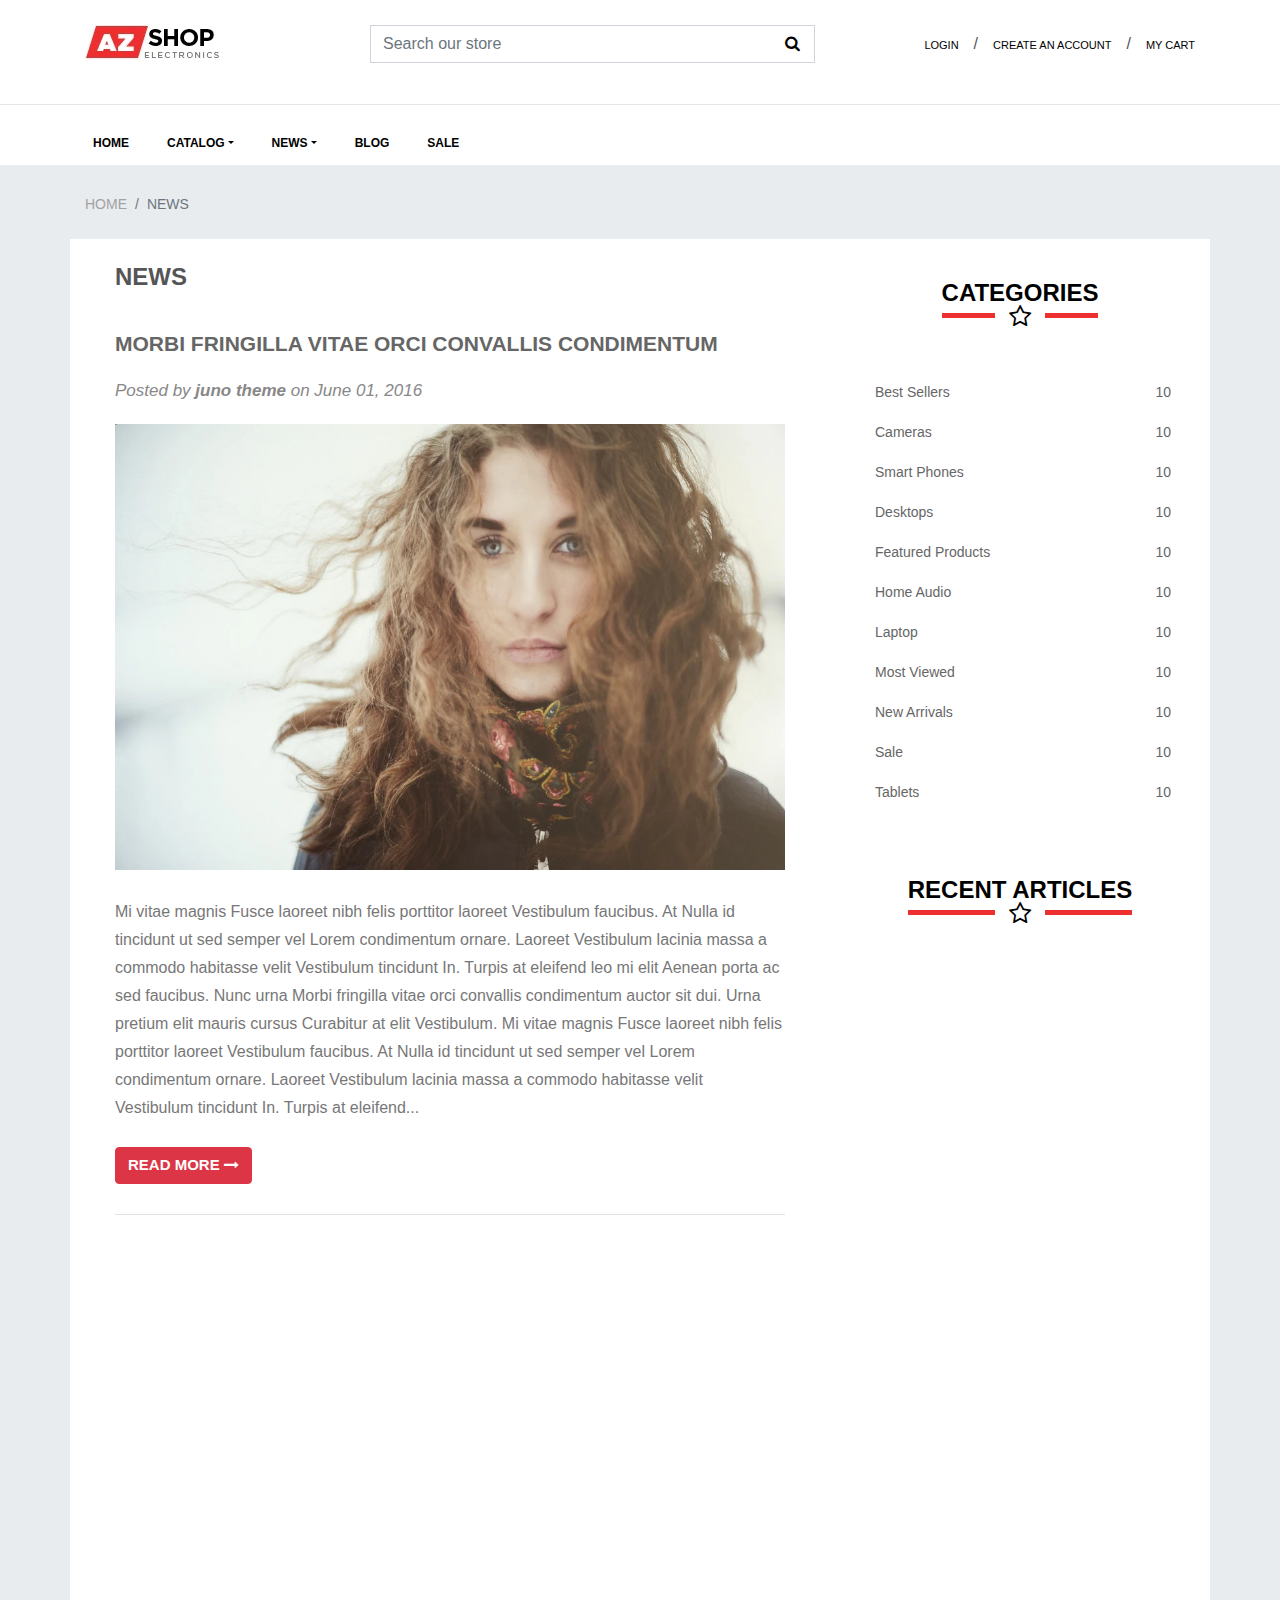
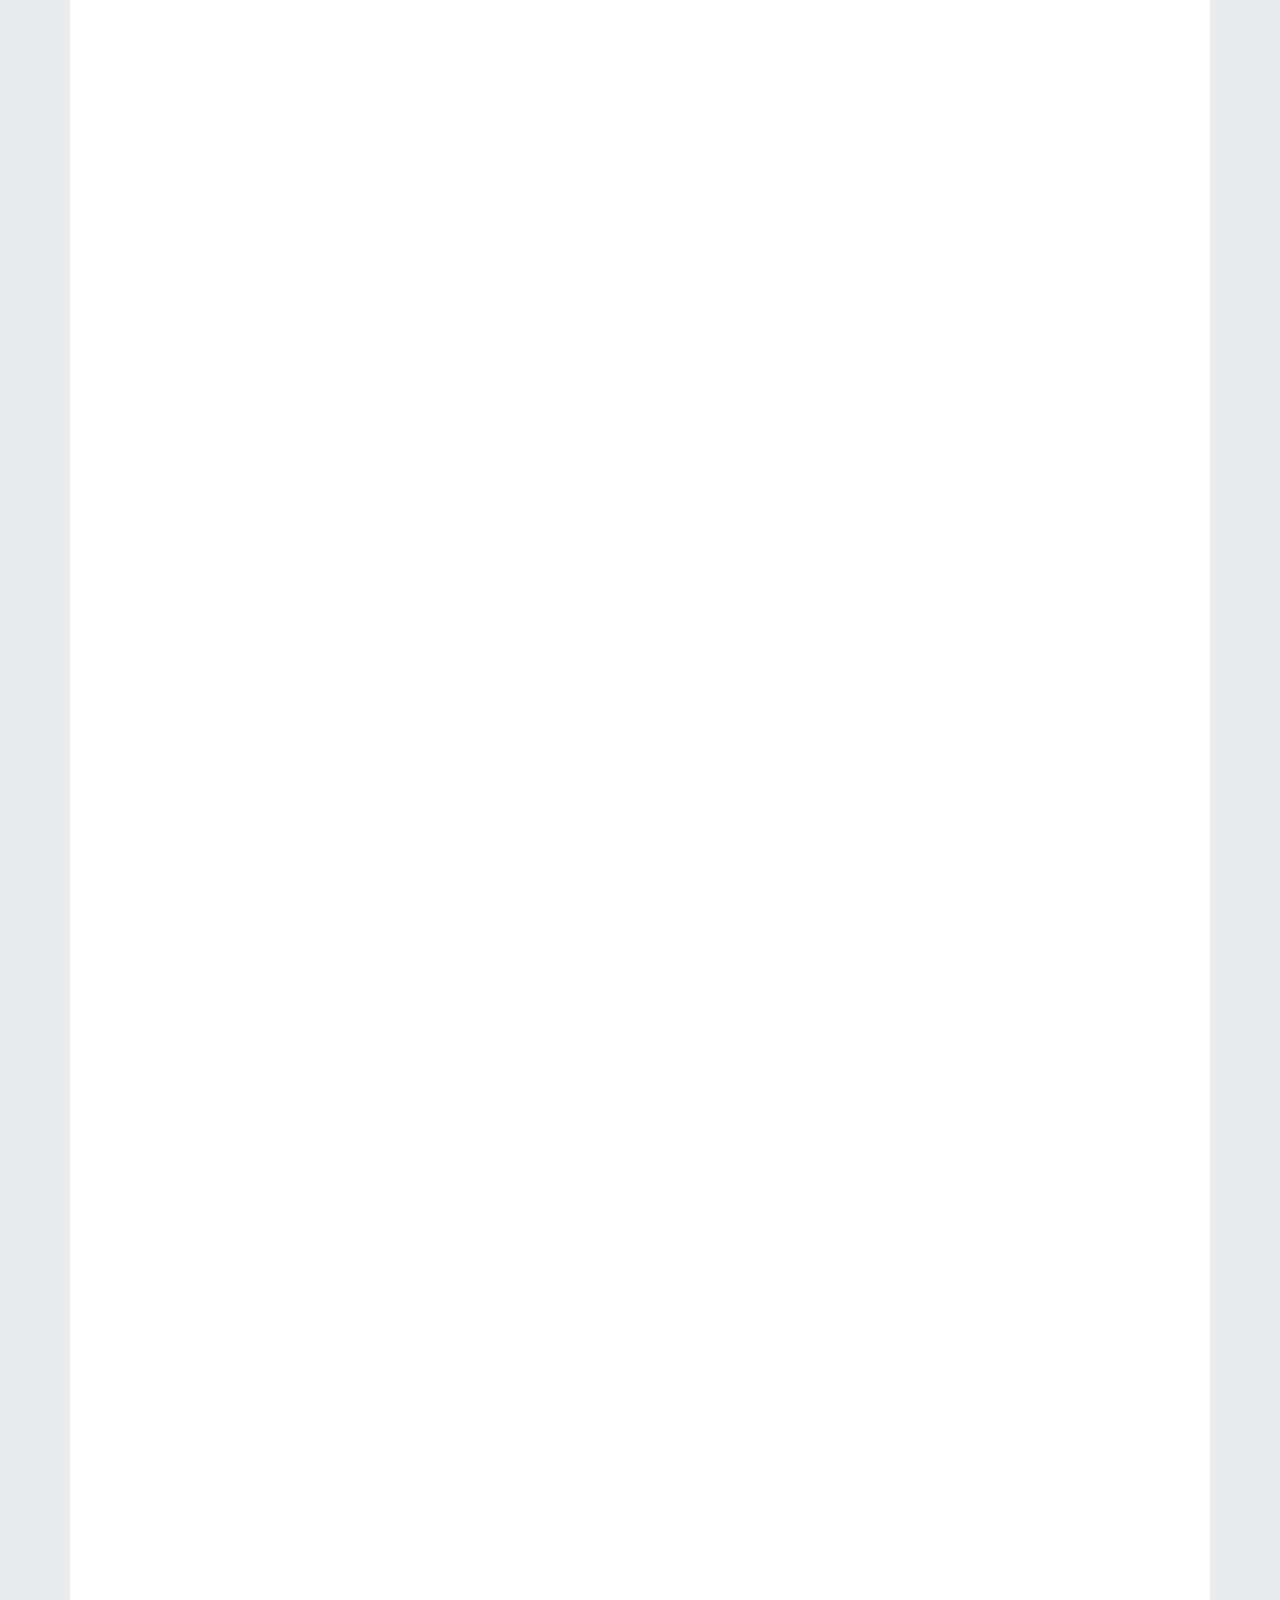
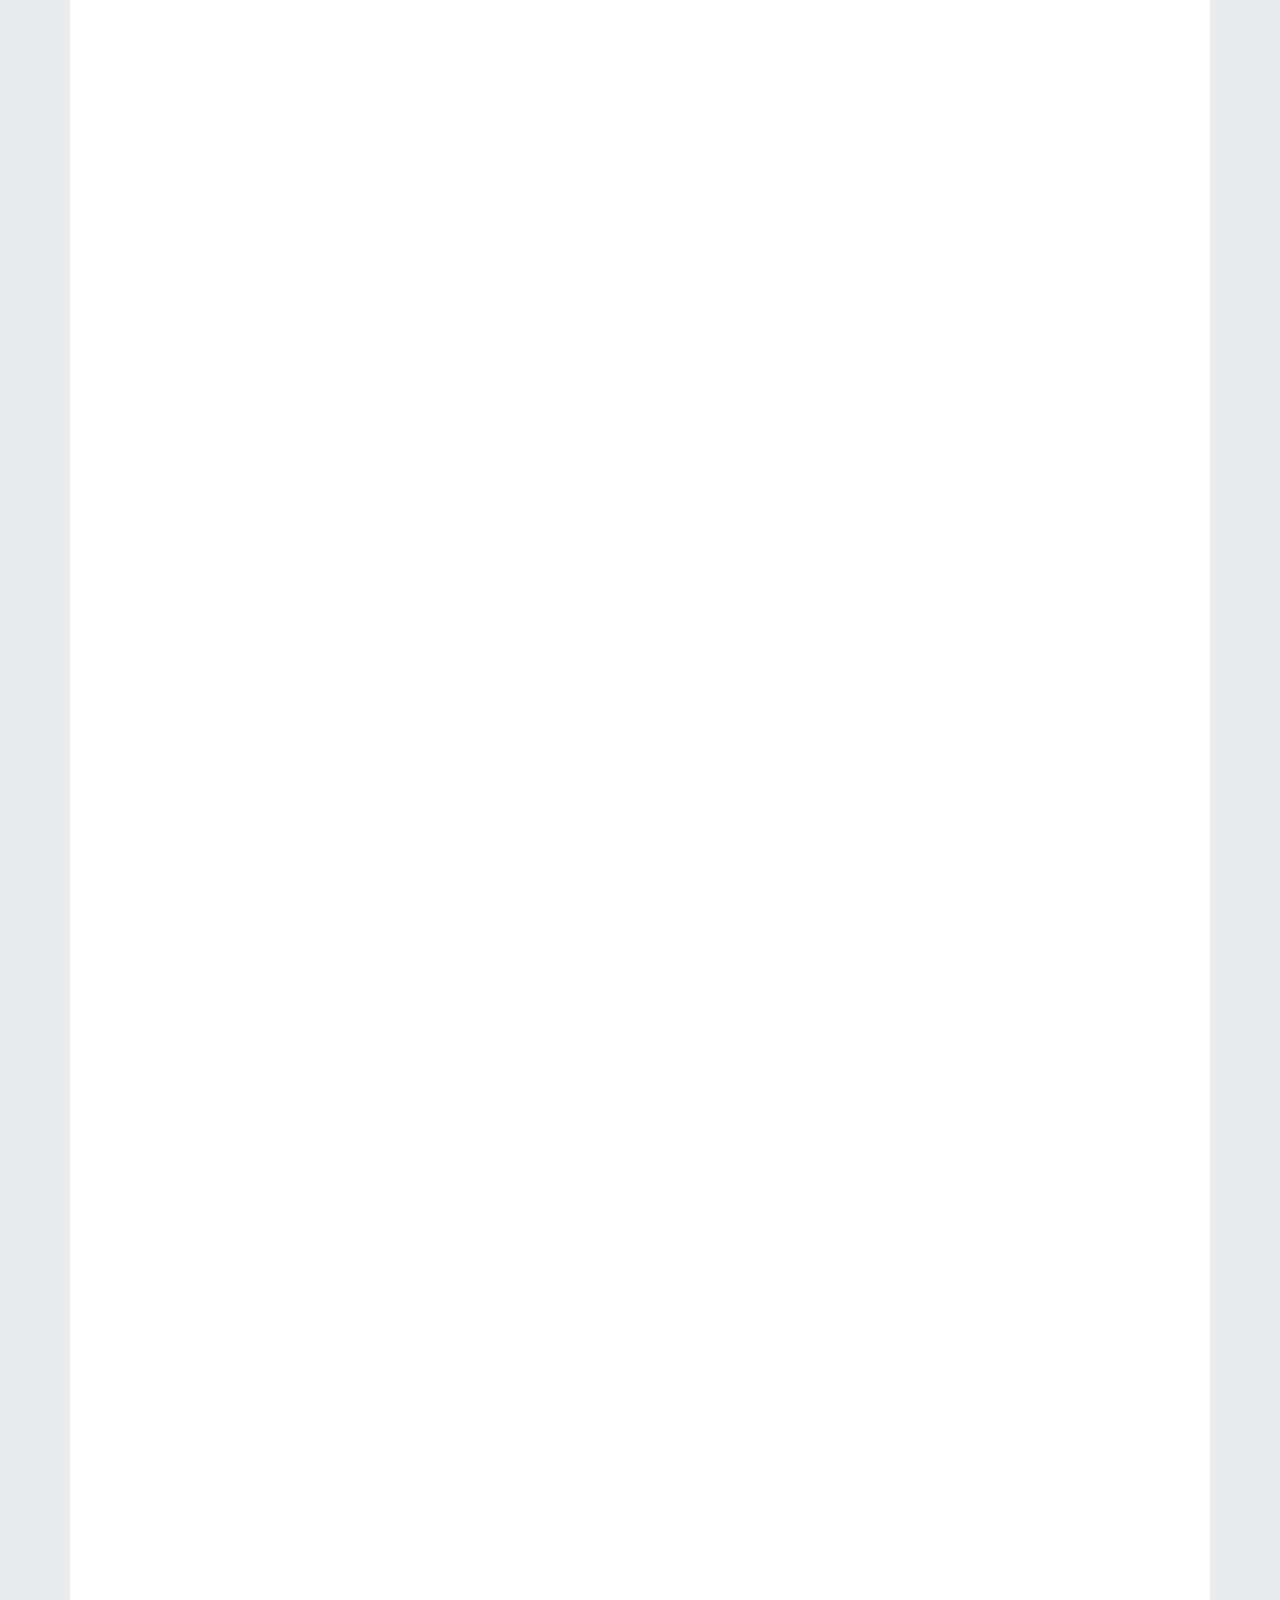
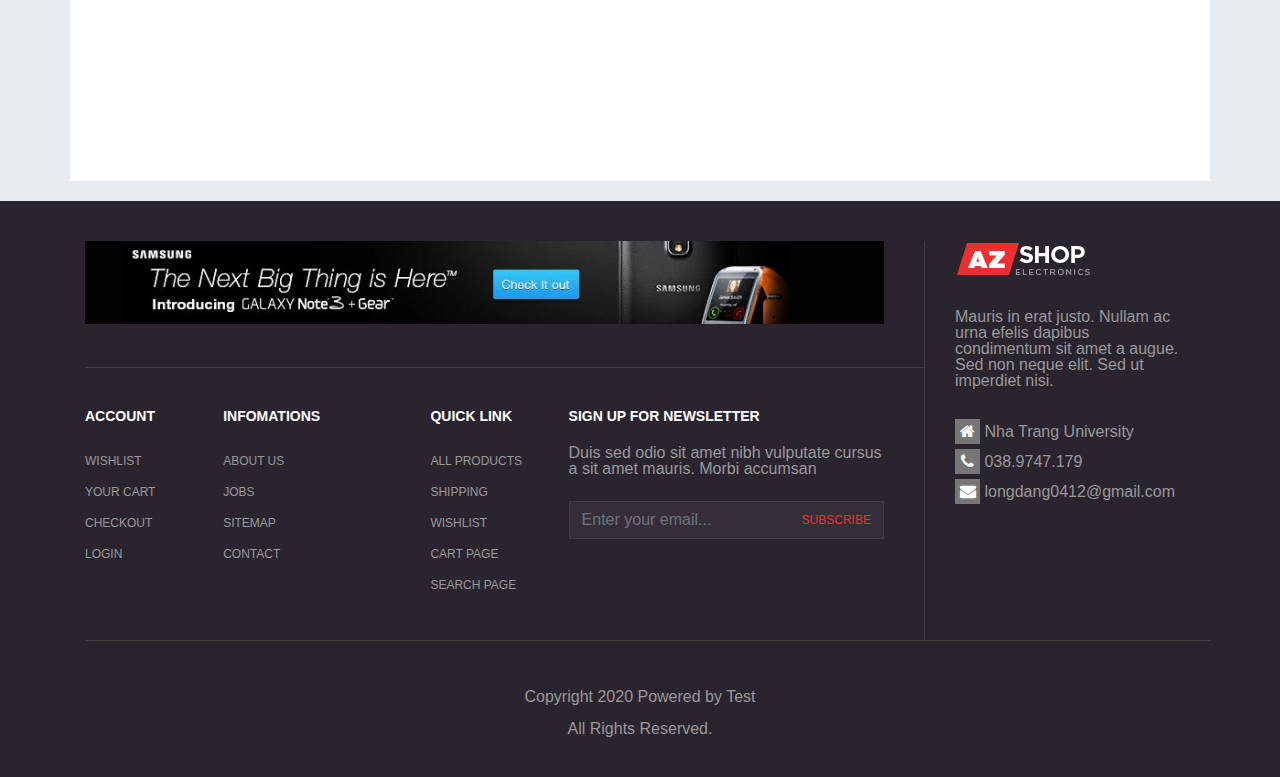
<file: blog.html>
<!doctype html>
<html lang="en">

<head>
    <title>News</title>
    <!-- Required meta tags -->
    <meta charset="utf-8">
    <meta name="viewport" content="width=device-width, initial-scale=1, shrink-to-fit=no">

    <!-- font -->
    <link href='https://fonts.googleapis.com/css?family=Oswald:400,300,700' rel='stylesheet' type='text/css'>
    <link href='https://fonts.googleapis.com/css?family=Lato:400,900italic,700italic,700,400italic,300italic,300'
        rel='stylesheet' type='text/css'>
    <link rel="shortcut icon" href="images/favicon.webp" type="image/x-icon">
    <!-- Bootstrap CSS -->
    <link rel="stylesheet" href="public/asset/css/bootstrap.min.css">
    <link rel="stylesheet" href="public/asset/css/style.css">
    <link rel="stylesheet" href="https://maxcdn.bootstrapcdn.com/font-awesome/4.7.0/css/font-awesome.min.css">
    <link rel="stylesheet" href="public/asset/css/reset.css">
    <link rel="stylesheet" href="public/lib/css/animate.css">
    <link rel="stylesheet" href="public/lib/css/swiper.min.css">
</head>

<body>

    <!-- header -->
    <div id="header">
        <!-- header top -->
        <div id="header-top">
            <div class="container">
                <div class="row">
                    <div class="col-lg-3 col-3 order-0 order-lg-0">
                        <a href="index.html">
                            <img src="images/logo.webp" alt="Logo" class="logo img-fluid">
                        </a>
                    </div>
                    <div class="col-lg-5 col-12 order-2 order-lg-0">
                        <form action="" class="form-search mt-4 mt-lg-0">
                            <input type="text" class="form-control" placeholder="Search our store">
                            <a href=""><i class="fa fa-search" aria-hidden="true"></i></a>
                        </form>
                    </div>
                    <div class="col-lg-4 col-9 order-1 order-lg-0">
                        <ul class="d-flex justify-content-lg-end align-items-center h-100 justify-content-center ">
                            <li><a href="login.html">Login</a></li>
                            <li>/</li>
                            <li><a href="register.html">Create an account</a></li>
                            <li>/</li>
                            <li><a href="" id="openNav">My Cart</a></li>
                        </ul>
                        <ul class="sidenav">
                            <li>
                                <h2 class="float-left">Shopping cart</h2> <a href=""><i
                                        class="fa fa-times float-right fa-2x" id="closeNav" aria-hidden="true"></i></a>
                            </li>
                            <hr>
                            <li>
                                <div class="row">
                                    <div class="col-3">
                                        <a href="">
                                            <img src="images/p1.webp" alt="" class="img-fluid">
                                        </a>
                                    </div>
                                    <div class="col-9">
                                        <div class="pro-nav-name">
                                            <a href="">Cell Phone , 5.5" Android Smartphone with 4gb Micro Sd Card</a>
                                        </div>
                                        <div class="pro-nav-price text-right mt-4 text-danger">$199.00</div>
                                    </div>
                                </div>
                            </li>
                            <hr>
                            <li>
                                <div class="row">
                                    <div class="col-6">Subtotal</div>
                                    <div class="col-6 text-right">$796.00</div>
                                </div>
                            </li>
                            <li>Shipping & taxes calculated at checkout</li>
                            <li>
                                <a href="checkout.html">
                                    <button class="btn btn-outline-danger btn-block">
                                        CHECKOUT
                                    </button>
                                </a>
                            </li>
                        </ul>
                    </div>
                </div>
            </div>
        </div>
        <!-- end header top -->
        <hr>

        <!-- header bot -->
        <div id="header-bot">
            <nav class="navbar navbar-expand-lg navbar-light ">
                <div class="container">
                    <button class="navbar-toggler d-lg-none" type="button" data-toggle="collapse"
                        data-target="#collapsibleNavId" aria-controls="collapsibleNavId" aria-expanded="false"
                        aria-label="Toggle navigation">
                        <span class="navbar-toggler-icon"></span>
                    </button>
                    <div class="collapse navbar-collapse" id="collapsibleNavId">
                        <ul class="navbar-nav mr-auto mt-2 mt-lg-0">
                            <li class="nav-item">
                                <a class="nav-link" href="index.html">Home</a>
                            </li>
                            <li class="nav-item dropdown">
                                <a class="nav-link dropdown-toggle" href="#" id="dropdownId" data-toggle="dropdown"
                                    aria-haspopup="true" aria-expanded="false">Catalog</a>
                                <div class="dropdown-menu bg-menu" aria-labelledby="dropdownId">
                                    <ul>
                                        <li><a class="dropdown-item" href="product.html">Tablets</a></li>
                                        <li><a class="dropdown-item" href="product.html">Laptop</a></li>
                                        <li><a class="dropdown-item" href="product.html">Camera</a></li>
                                        <li><a class="dropdown-item" href="product.html">Desktop</a></li>
                                        <li><a class="dropdown-item" href="product.html">Smart Phones</a></li>
                                        <li><a class="dropdown-item" href="product.html">All product</a></li>
                                    </ul>
                                </div>
                            </li>
                            <li class="nav-item dropdown position-static">
                                <a class="nav-link dropdown-toggle" href="#" id="dropdownId" data-toggle="dropdown"
                                    aria-haspopup="true" aria-expanded="false">News</a>
                                <div class="dropdown-menu w-75 bg-menu" aria-labelledby="dropdownId">
                                    <div class="row">
                                        <div class="col-lg-3 col-12 col-md-6 col-sm-6 mb-3 mb-lg-0">
                                            <h2>What's news</h2>
                                            <ul>
                                                <li><a href="product.html" class="dropdown-item">Best Seller</a></li>
                                                <li><a href="product.html" class="dropdown-item">Featured Products</a></li>
                                                <li><a href="product.html" class="dropdown-item">Most Viewed</a></li>
                                                <li><a href="product.html" class="dropdown-item">Sales</a></li>
                                                <li><a href="product.html" class="dropdown-item">Shop All</a></li>
                                            </ul>
                                        </div>
                                        <div class="col-lg-3 col-12 col-md-6 col-sm-6 mb-3 mb-lg-0">
                                            <h2>Trends & event</h2>
                                            <ul>
                                                <li><a href="product.html" class="dropdown-item">Camera</a></li>
                                                <li><a href="product.html" class="dropdown-item">Smart Phones</a></li>
                                                <li><a href="product.html" class="dropdown-item">Desktop</a></li>
                                                <li><a href="product.html" class="dropdown-item">Laptop</a></li>
                                                <li><a href="product.html" class="dropdown-item">Tablet</a></li>
                                            </ul>
                                        </div>
                                        <div class="col-lg-3 col-12 col-md-6 col-sm-6 mb-3 mb-lg-0">
                                            <h2>Custom link</h2>
                                            <ul>
                                                <li><a href="" class="dropdown-item">Search</a></li>
                                                <li><a href="" class="dropdown-item">Wishlist</a></li>
                                                <li><a href="" class="dropdown-item">About us</a></li>
                                                <li><a href="" class="dropdown-item">Contact us</a></li>
                                                <li><a href="" class="dropdown-item">Help center</a></li>
                                            </ul>
                                        </div>
                                        <div class="col-lg-3 col-12 col-md-6 col-sm-6 mb-3 mb-lg-0">
                                            <h2>Quick link</h2>
                                            <ul>
                                                <li><a href="product.html" class="dropdown-item">All product</a></li>
                                                <li><a href="" class="dropdown-item">Shipping</a></li>
                                                <li><a href="" class="dropdown-item">Wishlist</a></li>
                                                <li><a href="" class="dropdown-item">Cart page</a></li>
                                                <li><a href="" class="dropdown-item">Search page</a></li>
                                            </ul>
                                        </div>
                                    </div>
                                </div>
                            </li>
                            <li class="nav-item">
                                <a class="nav-link" href="blog.html">Blog</a>
                            </li>
                            <li class="nav-item">
                                <a class="nav-link" href="product.html">Sale</a>
                            </li>
                        </ul>
                    </div>
                </div>

            </nav>
        </div>
        <!-- end header bot -->
    </div>
    <!-- end header -->

    <!-- content -->
    <div id="content">
        <div id="main">
            <!-- breadcumb -->
            <div class="container">
                <div class="row">
                    <div class="col-lg-12">
                        <nav class="breadcrumb pl-0">
                            <a class="breadcrumb-item" href="index.html">Home</a>
                            <span class="breadcrumb-item active">News</span>
                        </nav>
                    </div>
                </div>
            </div>
            <!-- end breadcumb -->

            <div class="side">
                <div class="container">
                    <div class="row bg-white py-4">
                        
                        <div class="col-lg-8">
                            <h1 class="wow bounceIn">News</h1>
                            <!-- main blog -->
                            <div class="main-blog pt-4 wow zoomIn">
                                <a href="" class="name-news">MORBI FRINGILLA VITAE ORCI CONVALLIS
                                    CONDIMENTUM</a>
                                <div class="author"><em>Posted by <strong>juno theme</strong> on June 01, 2016</em>
                                </div>
                                <a href="" class="img-blog">
                                    <img src="images/blog1.webp" class="img-fluid" alt="">
                                </a>
                                <div class="desc-blog">
                                    Mi vitae magnis Fusce laoreet nibh felis porttitor laoreet Vestibulum faucibus. At
                                    Nulla id tincidunt ut sed semper vel Lorem condimentum ornare. Laoreet Vestibulum
                                    lacinia massa a commodo habitasse velit Vestibulum tincidunt In. Turpis at eleifend
                                    leo mi elit Aenean porta ac sed faucibus. Nunc urna Morbi fringilla vitae orci
                                    convallis condimentum auctor sit dui. Urna pretium elit mauris cursus Curabitur at
                                    elit Vestibulum. Mi vitae magnis Fusce laoreet nibh felis porttitor laoreet
                                    Vestibulum faucibus. At Nulla id tincidunt ut sed semper vel Lorem condimentum
                                    ornare. Laoreet Vestibulum lacinia massa a commodo habitasse velit Vestibulum
                                    tincidunt In. Turpis at eleifend...
                                </div>
                                <div class="read">
                                    <a href=""><button class="btn btn-danger">Read more <i
                                                class="fa fa-long-arrow-right" aria-hidden="true"></i></button></a>
                                </div>
                            </div>
                            <!-- end main blog -->
                            <!-- main blog -->
                            <div class="main-blog pt-4 wow zoomIn">
                                <a href="" class="name-news">LOREM CONDIMENTUM ORNARE</a>
                                <div class="author"><em>Posted by <strong>juno theme</strong> on June 01, 2016</em>
                                </div>
                                <a href="" class="img-blog">
                                    <img src="images/blog2.webp" class="img-fluid" alt="">
                                </a>
                                <div class="desc-blog">
                                    Mi vitae magnis Fusce laoreet nibh felis porttitor laoreet Vestibulum faucibus. At
                                    Nulla id tincidunt ut sed semper vel Lorem condimentum ornare. Laoreet Vestibulum
                                    lacinia massa a commodo habitasse velit Vestibulum tincidunt In. Turpis at eleifend
                                    leo mi elit Aenean porta ac sed faucibus. Nunc urna Morbi fringilla vitae orci
                                    convallis condimentum auctor sit dui. Urna pretium elit mauris cursus Curabitur at
                                    elit Vestibulum. Mi vitae magnis Fusce laoreet nibh felis porttitor laoreet
                                    Vestibulum faucibus. At Nulla id tincidunt ut sed semper vel Lorem condimentum
                                    ornare. Laoreet Vestibulum lacinia massa a commodo habitasse velit Vestibulum
                                    tincidunt In. Turpis at eleifend...
                                </div>
                                <div class="read">
                                    <a href=""><button class="btn btn-danger">Read more <i
                                                class="fa fa-long-arrow-right" aria-hidden="true"></i></button></a>
                                </div>
                            </div>
                            <!-- end main blog -->
                            <!-- main blog -->
                            <div class="main-blog pt-4 wow zoomIn">
                                <a href="" class="name-news">FUSCE LAOREET NIBH FELIS PORTTITOR LAOREET</a>
                                <div class="author"><em>Posted by <strong>juno theme</strong> on June 01, 2016</em>
                                </div>
                                <a href="" class="img-blog">
                                    <img src="images/blog3.webp" class="img-fluid" alt="">
                                </a>
                                <div class="desc-blog">
                                    Mi vitae magnis Fusce laoreet nibh felis porttitor laoreet Vestibulum faucibus. At
                                    Nulla id tincidunt ut sed semper vel Lorem condimentum ornare. Laoreet Vestibulum
                                    lacinia massa a commodo habitasse velit Vestibulum tincidunt In. Turpis at eleifend
                                    leo mi elit Aenean porta ac sed faucibus. Nunc urna Morbi fringilla vitae orci
                                    convallis condimentum auctor sit dui. Urna pretium elit mauris cursus Curabitur at
                                    elit Vestibulum. Mi vitae magnis Fusce laoreet nibh felis porttitor laoreet
                                    Vestibulum faucibus. At Nulla id tincidunt ut sed semper vel Lorem condimentum
                                    ornare. Laoreet Vestibulum lacinia massa a commodo habitasse velit Vestibulum
                                    tincidunt In. Turpis at eleifend...
                                </div>
                                <div class="read">
                                    <a href=""><button class="btn btn-danger">Read more <i
                                                class="fa fa-long-arrow-right" aria-hidden="true"></i></button></a>
                                </div>
                            </div>
                            <!-- end main blog -->

                            <!-- main blog -->
                            <div class="main-blog pt-4 wow zoomIn">
                                <a href="" class="name-news">VESTIBULUM LACINIA MASSA A COMMODO HABITASSE</a>
                                <div class="author"><em>Posted by <strong>juno theme</strong> on June 01, 2016</em>
                                </div>
                                <a href="" class="img-blog">
                                    <img src="images/blog4.webp" class="img-fluid" alt="">
                                </a>
                                <div class="desc-blog">
                                    Mi vitae magnis Fusce laoreet nibh felis porttitor laoreet Vestibulum faucibus. At
                                    Nulla id tincidunt ut sed semper vel Lorem condimentum ornare. Laoreet Vestibulum
                                    lacinia massa a commodo habitasse velit Vestibulum tincidunt In. Turpis at eleifend
                                    leo mi elit Aenean porta ac sed faucibus. Nunc urna Morbi fringilla vitae orci
                                    convallis condimentum auctor sit dui. Urna pretium elit mauris cursus Curabitur at
                                    elit Vestibulum. Mi vitae magnis Fusce laoreet nibh felis porttitor laoreet
                                    Vestibulum faucibus. At Nulla id tincidunt ut sed semper vel Lorem condimentum
                                    ornare. Laoreet Vestibulum lacinia massa a commodo habitasse velit Vestibulum
                                    tincidunt In. Turpis at eleifend...
                                </div>
                                <div class="read">
                                    <a href=""><button class="btn btn-danger">Read more <i
                                                class="fa fa-long-arrow-right" aria-hidden="true"></i></button></a>
                                </div>
                            </div>
                            <!-- end main blog -->

                            <!-- main blog -->
                            <div class="main-blog pt-4 wow zoomIn">
                                <a href="" class="name-news">MORBI FRINGILLA VITAE ORCI CONVALLIS CONDIMENTUM</a>
                                <div class="author"><em>Posted by <strong>juno theme</strong> on June 01, 2016</em>
                                </div>
                                <a href="" class="img-blog">
                                    <img src="images/blog5.webp" class="img-fluid" alt="">
                                </a>
                                <div class="desc-blog">
                                    Mi vitae magnis Fusce laoreet nibh felis porttitor laoreet Vestibulum faucibus. At
                                    Nulla id tincidunt ut sed semper vel Lorem condimentum ornare. Laoreet Vestibulum
                                    lacinia massa a commodo habitasse velit Vestibulum tincidunt In. Turpis at eleifend
                                    leo mi elit Aenean porta ac sed faucibus. Nunc urna Morbi fringilla vitae orci
                                    convallis condimentum auctor sit dui. Urna pretium elit mauris cursus Curabitur at
                                    elit Vestibulum. Mi vitae magnis Fusce laoreet nibh felis porttitor laoreet
                                    Vestibulum faucibus. At Nulla id tincidunt ut sed semper vel Lorem condimentum
                                    ornare. Laoreet Vestibulum lacinia massa a commodo habitasse velit Vestibulum
                                    tincidunt In. Turpis at eleifend...
                                </div>
                                <div class="read">
                                    <a href=""><button class="btn btn-danger">Read more <i
                                                class="fa fa-long-arrow-right" aria-hidden="true"></i></button></a>
                                </div>
                            </div>
                            <!-- end main blog -->

                            <!-- pagination -->
                            <nav aria-label="Page navigation example" class="pt-4 wow slideInUp mb-5">
                                <ul class="pagination justify-content-center">
                                    <li class="page-item">
                                        <a class="page-link" href="#" aria-label="Previous">
                                            <span aria-hidden="true">&laquo;</span>
                                        </a>
                                    </li>
                                    <li class="page-item active"><a class="page-link" href="#">1</a></li>
                                    <li class="page-item"><a class="page-link" href="#">2</a></li>
                                    <li class="page-item"><a class="page-link" href="#">3</a></li>
                                    <li class="page-item">
                                        <a class="page-link" href="#" aria-label="Next">
                                            <span aria-hidden="true">&raquo;</span>
                                        </a>
                                    </li>
                                </ul>
                            </nav>
                            <!-- end pagination -->
                        </div>
                        <div class="col-lg-4 text-center">
                            <!-- categories -->
                            <div class="categories mb-5">
                                <h2 class="title wow bounceIn">Categories
                                    <div class="icon-star"><i class="fa fa-star-o" aria-hidden="true"></i></div>
                                </h2>
                                <ul class="text-left mt-5 pr-4 wow zoomIn">
                                    <li><a href="product.html">Best Sellers <span>10</span></a></li>
                                    <li><a href="product.html">Cameras <span>10</span></a></li>
                                    <li><a href="product.html">Smart Phones <span>10</span></a></li>
                                    <li><a href="product.html">Desktops <span>10</span></a></li>
                                    <li><a href="product.html">Featured Products <span>10</span></a></li>
                                    <li><a href="product.html">Home Audio <span>10</span></a></li>
                                    <li><a href="product.html">Laptop <span>10</span></a></li>
                                    <li><a href="product.html">Most Viewed <span>10</span></a></li>
                                    <li><a href="product.html">New Arrivals <span>10</span></a></li>
                                    <li><a href="product.html">Sale <span>10</span></a></li>
                                    <li><a href="product.html">Tablets <span>10</span></a></li>
                                </ul>
                            </div>
                            <!-- end categories -->

                            <!-- article -->
                            <div class="recent text-center">
                                <h2 class="title wow bounceIn">Recent articles
                                    <div class="icon-star"><i class="fa fa-star-o" aria-hidden="true"></i></div>
                                </h2>
                                <ul class="text-left mt-5 pr-4 wow zoomIn">
                                    <li>
                                        <a href="" class="name-news">MORBI FRINGILLA VITAE ORCI CONVALLIS
                                            CONDIMENTUM</a>
                                        <div class="date-news">June 01, 2016 </div>
                                    </li>
                                    <li>
                                        <a href="" class="name-news">LOREM CONDIMENTUM ORNARE</a>
                                        <div class="date-news">June 01, 2016 </div>
                                    </li>
                                    <li>
                                        <a href="" class="name-news">FUSCE LAOREET NIBH FELIS PORTTITOR LAOREET</a>
                                        <div class="date-news">June 01, 2016 </div>
                                    </li>
                                    <li>
                                        <a href="" class="name-news">VESTIBULUM LACINIA MASSA A COMMODO HABITASSE</a>
                                        <div class="date-news">June 01, 2016 </div>
                                    </li>
                                    <li>
                                        <a href="" class="name-news">MORBI FRINGILLA VITAE ORCI CONVALLIS
                                            CONDIMENTUM</a>
                                        <div class="date-news">June 01, 2016 </div>
                                    </li>
                                    <li>
                                        <a href="" class="name-news">First post</a>
                                        <div class="date-news">June 01, 2016 </div>
                                    </li>
                                </ul>
                            </div>
                            <!-- end article -->
                        </div>
                    </div>
                </div>
            </div>
        </div>
    </div>
    <!-- end content -->

    <!-- footer -->
    <div id="footer">
        <div class="container">
            <div class="row">
                <div class="col-lg-9 pr-0">
                    <div class="footer-left">
                        <!-- top footer -->
                        <div class="top-footer">
                            <div class="row">
                                <div class="col-lg-12">
                                    <a href="">
                                        <img src="images/footer_image.webp" alt="" class="img-fluid">
                                    </a>
                                </div>
                            </div>
                        </div>
                        <!-- end top footer -->

                        <!-- bot footer -->
                        <div class="bot-footer">
                            <div class="row">
                                <div class="col-lg-2 col-md-4 col-sm-6 mb-4 mb-lg-0">
                                    <h2>Account</h2>
                                    <ul>
                                        <li><a href="">wishlist</a></li>
                                        <li><a href="">your cart</a></li>
                                        <li><a href="">checkout</a></li>
                                        <li><a href="">login</a></li>
                                    </ul>
                                </div>
                                <div class="col-lg-3 col-md-4 col-sm-6 mb-4 mb-lg-0">
                                    <h2>infomations</h2>
                                    <ul>
                                        <li><a href="">about us</a></li>
                                        <li><a href="">jobs</a></li>
                                        <li><a href="">sitemap</a></li>
                                        <li><a href="">contact</a></li>
                                    </ul>
                                </div>
                                <div class="col-lg-2 col-md-4 col-sm-6 mb-4 mb-lg-0">
                                    <h2>quick link</h2>
                                    <ul>
                                        <li><a href="">All products</a></li>
                                        <li><a href="">shipping</a></li>
                                        <li><a href="">wishlist</a></li>
                                        <li><a href="">cart page</a></li>
                                        <li><a href="">Search page</a></li>
                                    </ul>
                                </div>
                                <div class="col-lg-5 col-md-12 mb-4 mb-lg-0 col-sm-6">
                                    <h2>sign up for newsletter</h2>
                                    <p>Duis sed odio sit amet nibh vulputate cursus a sit amet mauris. Morbi accumsan
                                    </p>
                                    <form action="" class="subscribe mt-4 position-relative">
                                        <input type="text" name="" id="" class="form-control"
                                            placeholder="Enter your email...">
                                        <button type="submit" class="btn btn-danger">subscribe</button>
                                    </form>
                                </div>
                            </div>
                        </div>
                        <!-- end bot footer -->
                    </div>
                </div>
                <div class="col-lg-3 px-0 py-5 py-lg-0">
                    <div class="contact-footer">
                        <div class="about">
                            <a href="">
                                <img src="images/footer_logo.png" alt="" class="img-fluid">
                            </a>
                            <p>Mauris in erat justo. Nullam ac urna efelis dapibus condimentum sit amet a augue. Sed non
                                neque elit. Sed ut imperdiet nisi.</p>
                            <ul>
                                <li><i class="fa fa-home" aria-hidden="true"></i> Nha Trang University</li>
                                <li><i class="fa fa-phone" aria-hidden="true"></i> 038.9747.179</li>
                                <li><i class="fa fa-envelope" aria-hidden="true"></i> longdang0412@gmail.com</li>
                            </ul>
                        </div>
                    </div>
                </div>
            </div>

            <!-- copy -->
            <div id="cp-right" class="pt-5 text-center">
                <p class="mb-3">Copyright 2020 Powered by Test</p>
                <p>All Rights Reserved.</p>
            </div>
            <!-- end cp right -->
        </div>
    </div>
    <!-- end footer -->


    <!-- modal -->





    <!-- Optional JavaScript -->
    <!-- jQuery first, then Popper.js, then Bootstrap JS -->
    <script src="public/asset/js/jquery.min.js"></script>
    <script src="public/asset/js/popper.min.js"></script>
    <script src="public/asset/js/bootstrap.min.js"></script>
    <script src="public/asset/js/style.js"></script>
    <script src="public/lib/js/wow.js"></script>
    <script src="public/lib/js/swiper.min.js"></script>
</body>

</html>
</file>
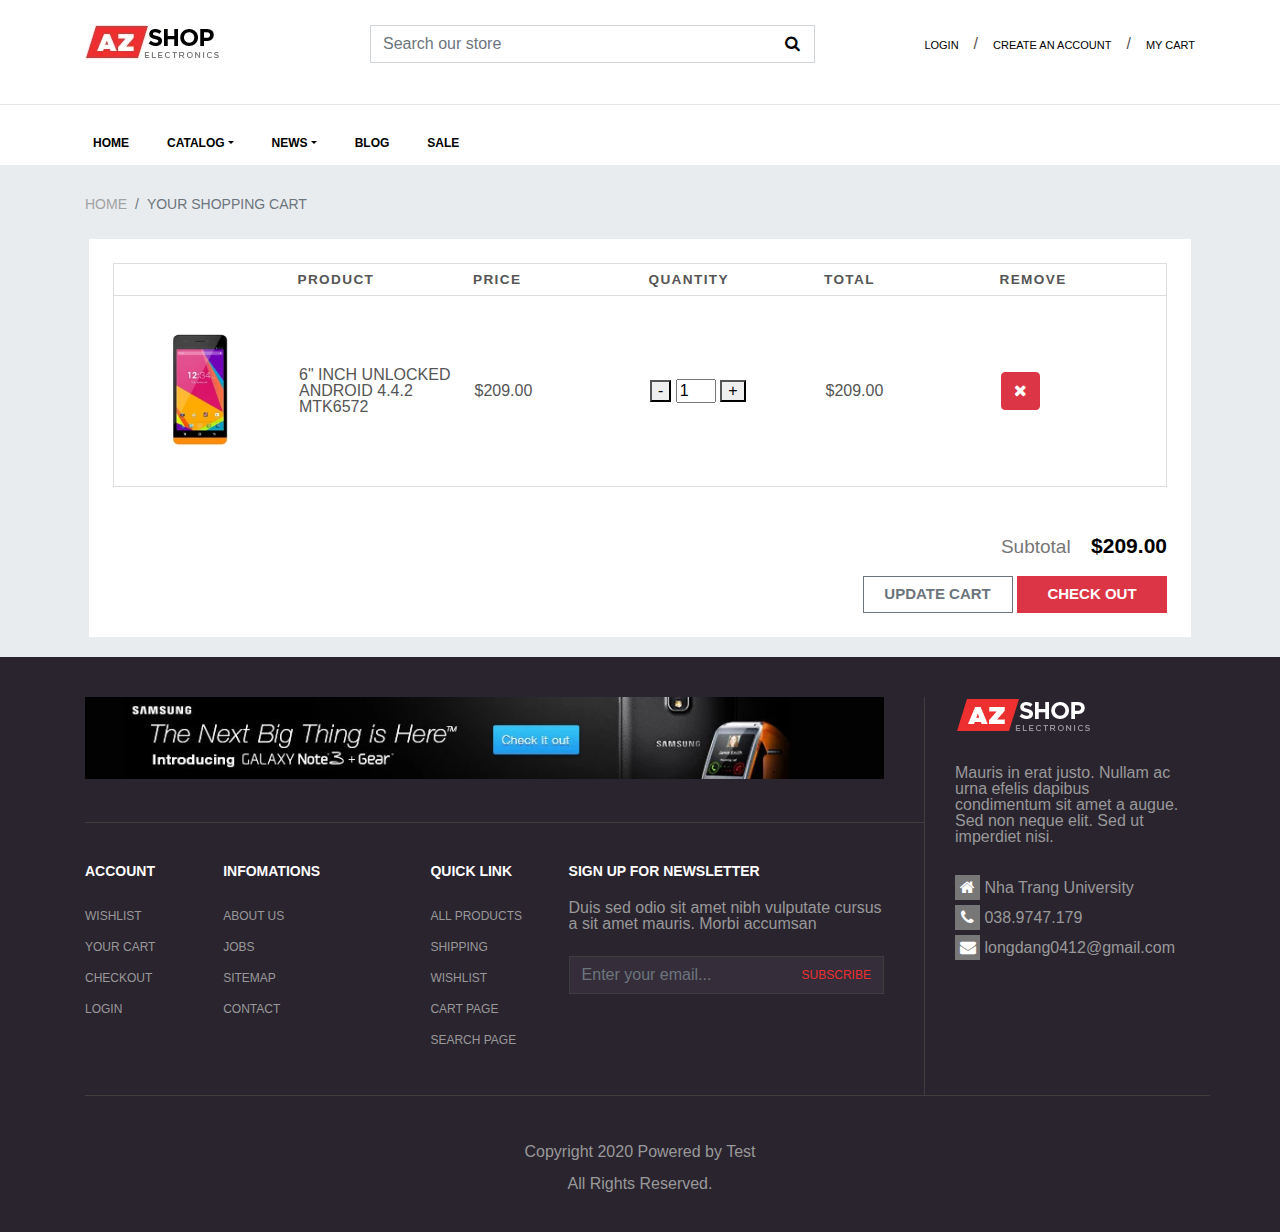
<file: cart.html>
<!doctype html>
<html lang="en">

<head>
    <title>My Shopping Cart</title>
    <!-- Required meta tags -->
    <meta charset="utf-8">
    <meta name="viewport" content="width=device-width, initial-scale=1, shrink-to-fit=no">

    <!-- font -->
    <link href='https://fonts.googleapis.com/css?family=Oswald:400,300,700' rel='stylesheet' type='text/css'>
    <link href='https://fonts.googleapis.com/css?family=Lato:400,900italic,700italic,700,400italic,300italic,300'
        rel='stylesheet' type='text/css'>
    <link rel="shortcut icon" href="images/favicon.webp" type="image/x-icon">
    <!-- Bootstrap CSS -->
    <link rel="stylesheet" href="public/asset/css/bootstrap.min.css">
    <link rel="stylesheet" href="public/asset/css/style.css">
    <link rel="stylesheet" href="https://maxcdn.bootstrapcdn.com/font-awesome/4.7.0/css/font-awesome.min.css">
    <link rel="stylesheet" href="public/asset/css/reset.css">
    <link rel="stylesheet" href="public/lib/css/animate.css">
    <link rel="stylesheet" href="public/lib/css/swiper.min.css">
</head>

<body>

    <!-- header -->
    <div id="header">
        <!-- header top -->
        <div id="header-top">
            <div class="container">
                <div class="row">
                    <div class="col-lg-3 col-3 order-0 order-lg-0">
                        <a href="index.html">
                            <img src="images/logo.webp" alt="Logo" class="logo img-fluid">
                        </a>
                    </div>
                    <div class="col-lg-5 col-12 order-2 order-lg-0">
                        <form action="" class="form-search mt-4 mt-lg-0">
                            <input type="text" class="form-control" placeholder="Search our store">
                            <a href=""><i class="fa fa-search" aria-hidden="true"></i></a>
                        </form>
                    </div>
                    <div class="col-lg-4 col-9 order-1 order-lg-0">
                        <ul class="d-flex justify-content-lg-end align-items-center h-100 justify-content-center ">
                            <li><a href="login.html">Login</a></li>
                            <li>/</li>
                            <li><a href="register.html">Create an account</a></li>
                            <li>/</li>
                            <li><a href="" id="openNav">My Cart</a></li>
                        </ul>
                        <ul class="sidenav">
                            <li>
                                <h2 class="float-left">Shopping cart</h2> <a href=""><i
                                        class="fa fa-times float-right fa-2x" id="closeNav" aria-hidden="true"></i></a>
                            </li>
                            <hr>
                            <li>
                                <div class="row">
                                    <div class="col-3">
                                        <a href="">
                                            <img src="images/p1.webp" alt="" class="img-fluid">
                                        </a>
                                    </div>
                                    <div class="col-9">
                                        <div class="pro-nav-name">
                                            <a href="">Cell Phone , 5.5" Android Smartphone with 4gb Micro Sd Card</a>
                                        </div>
                                        <div class="pro-nav-price text-right mt-4 text-danger">$199.00</div>
                                    </div>
                                </div>
                            </li>
                            <hr>
                            <li>
                                <div class="row">
                                    <div class="col-6">Subtotal</div>
                                    <div class="col-6 text-right">$796.00</div>
                                </div>
                            </li>
                            <li>Shipping & taxes calculated at checkout</li>
                            <li>
                                <a href="checkout.html">
                                    <button class="btn btn-outline-danger btn-block">
                                        CHECKOUT
                                    </button>
                                </a>
                            </li>
                        </ul>
                    </div>
                </div>
            </div>
        </div>
        <!-- end header top -->
        <hr>

        <!-- header bot -->
        <div id="header-bot">
            <nav class="navbar navbar-expand-lg navbar-light ">
                <div class="container">
                    <button class="navbar-toggler d-lg-none" type="button" data-toggle="collapse"
                        data-target="#collapsibleNavId" aria-controls="collapsibleNavId" aria-expanded="false"
                        aria-label="Toggle navigation">
                        <span class="navbar-toggler-icon"></span>
                    </button>
                    <div class="collapse navbar-collapse" id="collapsibleNavId">
                        <ul class="navbar-nav mr-auto mt-2 mt-lg-0">
                            <li class="nav-item">
                                <a class="nav-link" href="index.html">Home</a>
                            </li>
                            <li class="nav-item dropdown">
                                <a class="nav-link dropdown-toggle" href="#" id="dropdownId" data-toggle="dropdown"
                                    aria-haspopup="true" aria-expanded="false">Catalog</a>
                                <div class="dropdown-menu bg-menu" aria-labelledby="dropdownId">
                                    <ul>
                                        <li><a class="dropdown-item" href="product.html">Tablets</a></li>
                                        <li><a class="dropdown-item" href="product.html">Laptop</a></li>
                                        <li><a class="dropdown-item" href="product.html">Camera</a></li>
                                        <li><a class="dropdown-item" href="product.html">Desktop</a></li>
                                        <li><a class="dropdown-item" href="product.html">Smart Phones</a></li>
                                        <li><a class="dropdown-item" href="product.html">All product</a></li>
                                    </ul>
                                </div>
                            </li>
                            <li class="nav-item dropdown position-static">
                                <a class="nav-link dropdown-toggle" href="#" id="dropdownId" data-toggle="dropdown"
                                    aria-haspopup="true" aria-expanded="false">News</a>
                                <div class="dropdown-menu w-75 bg-menu" aria-labelledby="dropdownId">
                                    <div class="row">
                                        <div class="col-lg-3 col-12 col-md-6 col-sm-6 mb-3 mb-lg-0">
                                            <h2>What's news</h2>
                                            <ul>
                                                <li><a href="product.html" class="dropdown-item">Best Seller</a></li>
                                                <li><a href="product.html" class="dropdown-item">Featured Products</a>
                                                </li>
                                                <li><a href="product.html" class="dropdown-item">Most Viewed</a></li>
                                                <li><a href="product.html" class="dropdown-item">Sales</a></li>
                                                <li><a href="product.html" class="dropdown-item">Shop All</a></li>
                                            </ul>
                                        </div>
                                        <div class="col-lg-3 col-12 col-md-6 col-sm-6 mb-3 mb-lg-0">
                                            <h2>Trends & event</h2>
                                            <ul>
                                                <li><a href="product.html" class="dropdown-item">Camera</a></li>
                                                <li><a href="product.html" class="dropdown-item">Smart Phones</a></li>
                                                <li><a href="product.html" class="dropdown-item">Desktop</a></li>
                                                <li><a href="product.html" class="dropdown-item">Laptop</a></li>
                                                <li><a href="product.html" class="dropdown-item">Tablet</a></li>
                                            </ul>
                                        </div>
                                        <div class="col-lg-3 col-12 col-md-6 col-sm-6 mb-3 mb-lg-0">
                                            <h2>Custom link</h2>
                                            <ul>
                                                <li><a href="" class="dropdown-item">Search</a></li>
                                                <li><a href="" class="dropdown-item">Wishlist</a></li>
                                                <li><a href="" class="dropdown-item">About us</a></li>
                                                <li><a href="" class="dropdown-item">Contact us</a></li>
                                                <li><a href="" class="dropdown-item">Help center</a></li>
                                            </ul>
                                        </div>
                                        <div class="col-lg-3 col-12 col-md-6 col-sm-6 mb-3 mb-lg-0">
                                            <h2>Quick link</h2>
                                            <ul>
                                                <li><a href="product.html" class="dropdown-item">All product</a></li>
                                                <li><a href="" class="dropdown-item">Shipping</a></li>
                                                <li><a href="" class="dropdown-item">Wishlist</a></li>
                                                <li><a href="" class="dropdown-item">Cart page</a></li>
                                                <li><a href="" class="dropdown-item">Search page</a></li>
                                            </ul>
                                        </div>
                                    </div>
                                </div>
                            </li>
                            <li class="nav-item">
                                <a class="nav-link" href="blog.html">Blog</a>
                            </li>
                            <li class="nav-item">
                                <a class="nav-link" href="product.html">Sale</a>
                            </li>
                        </ul>
                    </div>
                </div>

            </nav>
        </div>
        <!-- end header bot -->
    </div>
    <!-- end header -->


    <!-- content -->
    <div id="content">
        <div id="main">
            <!-- breadcumb -->
            <div class="container">
                <div class="row">
                    <div class="col-lg-12">
                        <nav class="breadcrumb pl-0">
                            <a class="breadcrumb-item" href="index.html">Home</a>
                            <span class="breadcrumb-item active">Your Shopping Cart</span>
                        </nav>
                    </div>
                </div>
            </div>
            <!-- end breadcumb -->

            <!-- login -->
            <div id="cart">
                <div class="container">
                    <div class="row bg-white mx-1 p-4">
                        <table>
                            <thead>
                                <tr>
                                    <th scope="col"></th>
                                    <th scope="col">Product</th>
                                    <th scope="col">Price</th>
                                    <th scope="col">Quantity</th>
                                    <th scope="col">Total</th>
                                    <th scope="col">Remove</th>
                                </tr>
                            </thead>
                            <tbody>
                                <tr>
                                    <td>
                                        <img src="images/cart1.webp" alt="">
                                    </td>
                                    <td data-label="Product">
                                        6" INCH UNLOCKED ANDROID 4.4.2 MTK6572</td>
                                    <td data-label="Price">$209.00</td>
                                    <td data-label="Quantity">
                                        <div id="field1">
                                            <button type="button" id="sub" class="sub">-</button>
                                            <input type="text" id="1" value="1" min="1" max="100">
                                            <button type="button" id="add" class="add">+</button>
                                        </div>
                                    </td>
                                    <td data-label="Total">$209.00</td>
                                    <td data-label="Remove"><button class="btn btn-danger"><i class="fa fa-times"
                                                aria-hidden="true"></i></button></td>
                                </tr>

                            </tbody>
                        </table>
                        <div class="total mt-5 text-right w-100">
                            <p>
                                <span class="subtotal">Subtotal</span>
                                <span class="price">$209.00</span>
                            </p>
                            <div class="c-cart">
                                <input type="submit" class="btn btn-outline-secondary" value="update cart">
                                <input type="submit" class="btn btn-danger" value="Check out">
                            </div>
                        </div>
                    </div>
                </div>
            </div>
            <!-- end login -->
        </div>
    </div>
    <!-- end content -->

    <!-- footer -->
    <div id="footer">
        <div class="container">
            <div class="row">
                <div class="col-lg-9 pr-0">
                    <div class="footer-left">
                        <!-- top footer -->
                        <div class="top-footer">
                            <div class="row">
                                <div class="col-lg-12">
                                    <a href="">
                                        <img src="images/footer_image.webp" alt="" class="img-fluid">
                                    </a>
                                </div>
                            </div>
                        </div>
                        <!-- end top footer -->

                        <!-- bot footer -->
                        <div class="bot-footer">
                            <div class="row">
                                <div class="col-lg-2 col-md-4 col-sm-6 mb-4 mb-lg-0">
                                    <h2>Account</h2>
                                    <ul>
                                        <li><a href="">wishlist</a></li>
                                        <li><a href="">your cart</a></li>
                                        <li><a href="">checkout</a></li>
                                        <li><a href="">login</a></li>
                                    </ul>
                                </div>
                                <div class="col-lg-3 col-md-4 col-sm-6 mb-4 mb-lg-0">
                                    <h2>infomations</h2>
                                    <ul>
                                        <li><a href="">about us</a></li>
                                        <li><a href="">jobs</a></li>
                                        <li><a href="">sitemap</a></li>
                                        <li><a href="">contact</a></li>
                                    </ul>
                                </div>
                                <div class="col-lg-2 col-md-4 col-sm-6 mb-4 mb-lg-0">
                                    <h2>quick link</h2>
                                    <ul>
                                        <li><a href="">All products</a></li>
                                        <li><a href="">shipping</a></li>
                                        <li><a href="">wishlist</a></li>
                                        <li><a href="">cart page</a></li>
                                        <li><a href="">Search page</a></li>
                                    </ul>
                                </div>
                                <div class="col-lg-5 col-md-12 mb-4 mb-lg-0 col-sm-6">
                                    <h2>sign up for newsletter</h2>
                                    <p>Duis sed odio sit amet nibh vulputate cursus a sit amet mauris. Morbi accumsan
                                    </p>
                                    <form action="" class="subscribe mt-4 position-relative">
                                        <input type="text" name="" id="" class="form-control"
                                            placeholder="Enter your email...">
                                        <button type="submit" class="btn btn-danger">subscribe</button>
                                    </form>
                                </div>
                            </div>
                        </div>
                        <!-- end bot footer -->
                    </div>
                </div>
                <div class="col-lg-3 px-0 py-5 py-lg-0">
                    <div class="contact-footer">
                        <div class="about">
                            <a href="">
                                <img src="images/footer_logo.png" alt="" class="img-fluid">
                            </a>
                            <p>Mauris in erat justo. Nullam ac urna efelis dapibus condimentum sit amet a augue. Sed non
                                neque elit. Sed ut imperdiet nisi.</p>
                            <ul>
                                <li><i class="fa fa-home" aria-hidden="true"></i> Nha Trang University</li>
                                <li><i class="fa fa-phone" aria-hidden="true"></i> 038.9747.179</li>
                                <li><i class="fa fa-envelope" aria-hidden="true"></i> longdang0412@gmail.com</li>
                            </ul>
                        </div>
                    </div>
                </div>
            </div>

            <!-- copy -->
            <div id="cp-right" class="pt-5 text-center">
                <p class="mb-3">Copyright 2020 Powered by Test</p>
                <p>All Rights Reserved.</p>
            </div>
            <!-- end cp right -->
        </div>
    </div>
    <!-- end footer -->


    <!-- modal -->





    <!-- Optional JavaScript -->
    <!-- jQuery first, then Popper.js, then Bootstrap JS -->
    <script src="public/asset/js/jquery.min.js"></script>
    <script src="public/asset/js/popper.min.js"></script>
    <script src="public/asset/js/bootstrap.min.js"></script>
    <script src="public/asset/js/style.js"></script>
    <script src="public/lib/js/wow.js"></script>
    <script src="public/lib/js/swiper.min.js"></script>
</body>

</html>
</file>
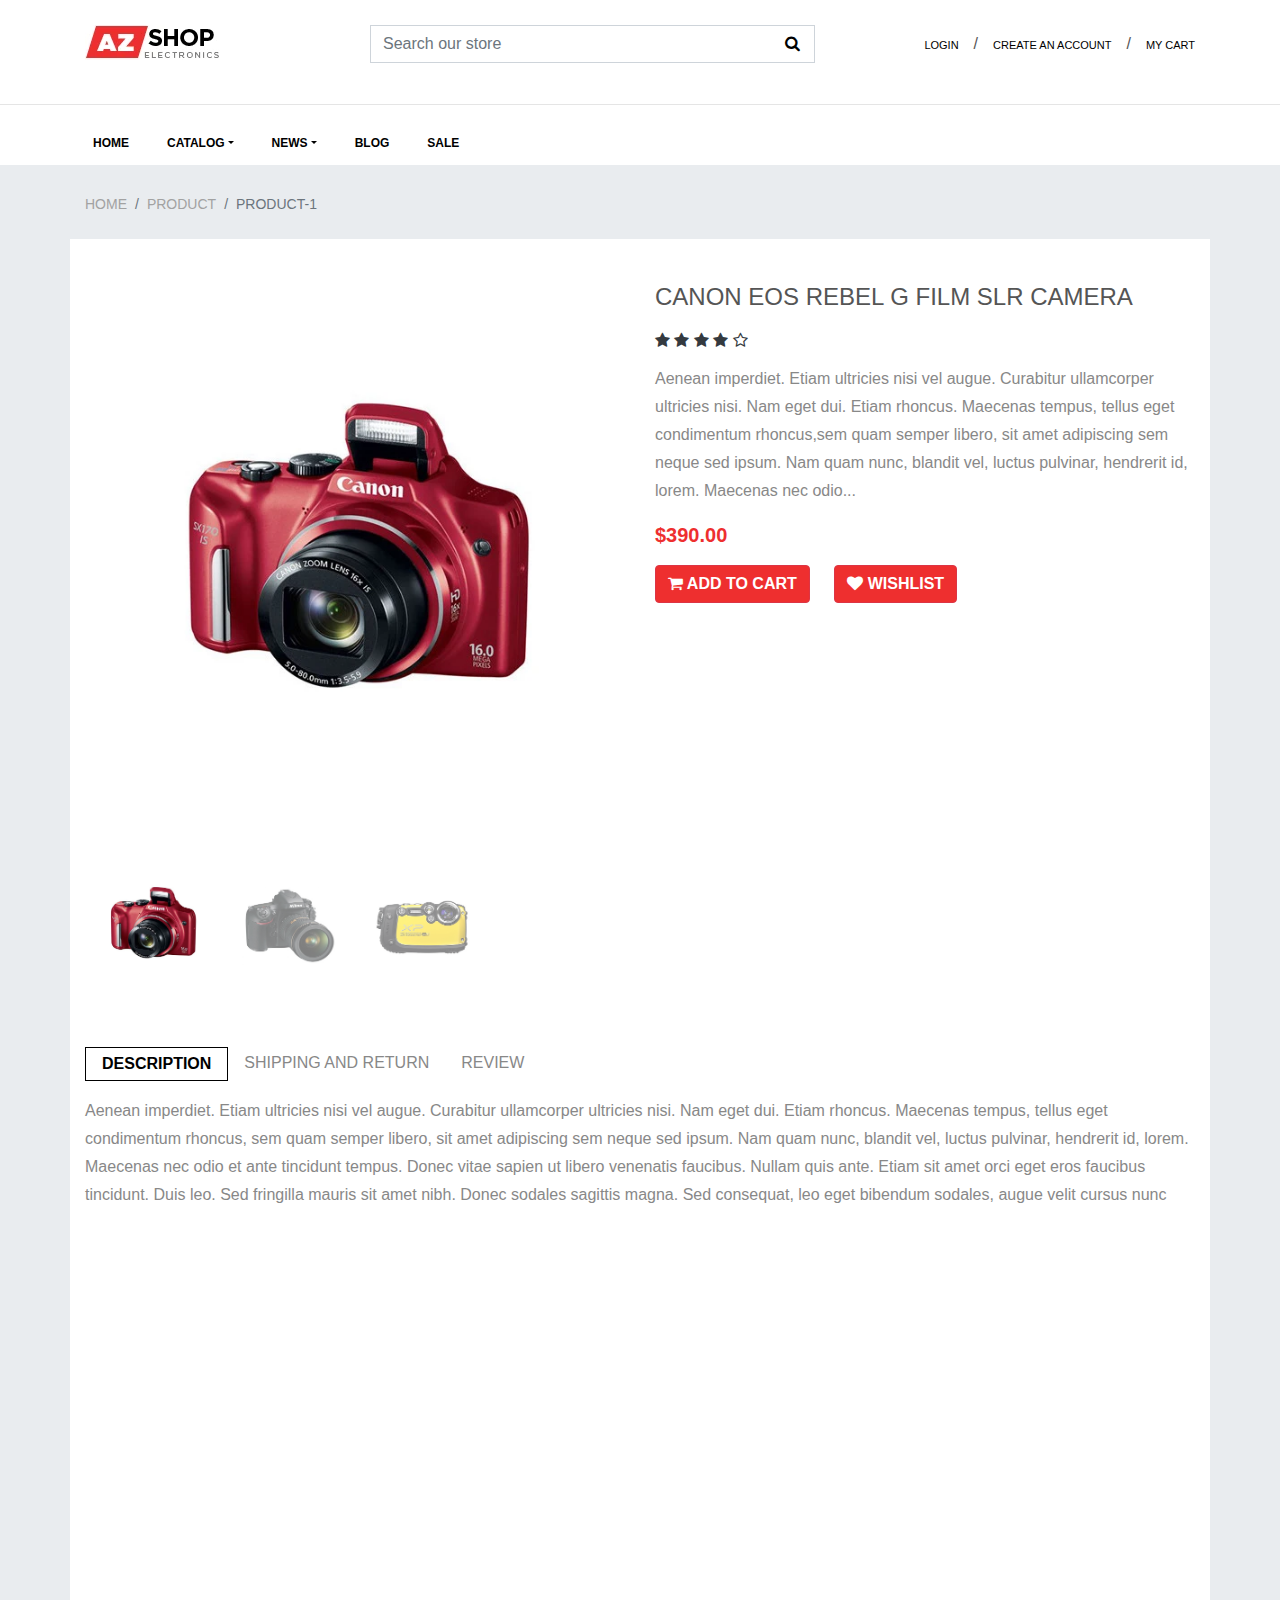
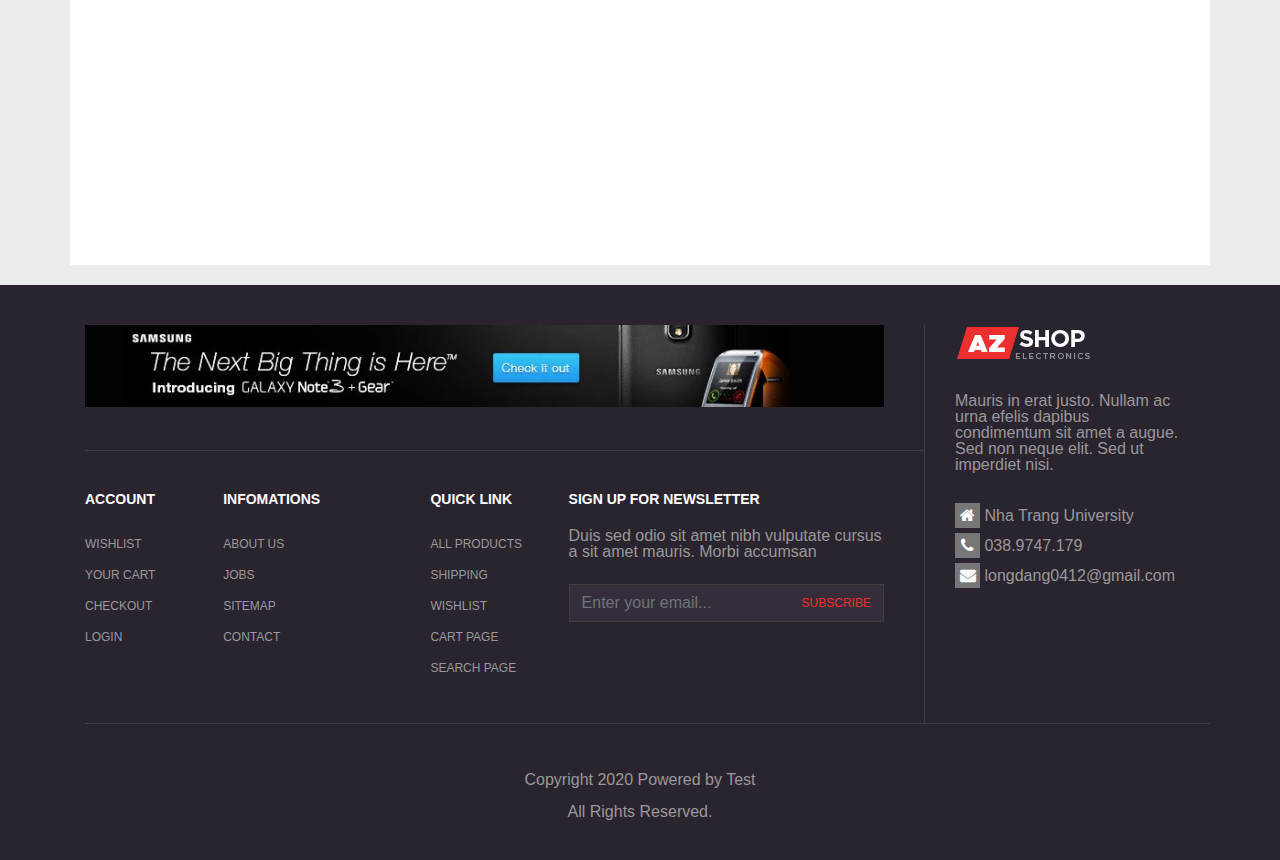
<file: detail-p.html>
<!doctype html>
<html lang="en">

<head>
    <title>Detail Product</title>
    <!-- Required meta tags -->
    <meta charset="utf-8">
    <meta name="viewport" content="width=device-width, initial-scale=1, shrink-to-fit=no">

    <!-- font -->
    <link href='https://fonts.googleapis.com/css?family=Oswald:400,300,700' rel='stylesheet' type='text/css'>
    <link href='https://fonts.googleapis.com/css?family=Lato:400,900italic,700italic,700,400italic,300italic,300'
        rel='stylesheet' type='text/css'>
    <link rel="shortcut icon" href="images/favicon.webp" type="image/x-icon">
    <!-- Bootstrap CSS -->
    <link rel="stylesheet" href="public/asset/css/bootstrap.min.css">
    <link rel="stylesheet" href="public/asset/css/style.css">
    <link rel="stylesheet" href="https://maxcdn.bootstrapcdn.com/font-awesome/4.7.0/css/font-awesome.min.css">
    <link rel="stylesheet" href="public/asset/css/reset.css">
    <link rel="stylesheet" href="public/lib/css/animate.css">
    <link rel="stylesheet" href="public/lib/css/swiper.min.css">
</head>

<body>

    <!-- header -->
    <div id="header">
        <!-- header top -->
        <div id="header-top">
            <div class="container">
                <div class="row">
                    <div class="col-lg-3 col-3 order-0 order-lg-0">
                        <a href="index.html">
                            <img src="images/logo.webp" alt="Logo" class="logo img-fluid">
                        </a>
                    </div>
                    <div class="col-lg-5 col-12 order-2 order-lg-0">
                        <form action="" class="form-search mt-4 mt-lg-0">
                            <input type="text" class="form-control" placeholder="Search our store">
                            <a href=""><i class="fa fa-search" aria-hidden="true"></i></a>
                        </form>
                    </div>
                    <div class="col-lg-4 col-9 order-1 order-lg-0">
                        <ul class="d-flex justify-content-lg-end align-items-center h-100 justify-content-center ">
                            <li><a href="login.html">Login</a></li>
                            <li>/</li>
                            <li><a href="register.html">Create an account</a></li>
                            <li>/</li>
                            <li><a href="" id="openNav">My Cart</a></li>
                        </ul>
                        <ul class="sidenav">
                            <li>
                                <h2 class="float-left">Shopping cart</h2> <a href=""><i
                                        class="fa fa-times float-right fa-2x" id="closeNav" aria-hidden="true"></i></a>
                            </li>
                            <hr>
                            <li>
                                <div class="row">
                                    <div class="col-3">
                                        <a href="">
                                            <img src="images/p1.webp" alt="" class="img-fluid">
                                        </a>
                                    </div>
                                    <div class="col-9">
                                        <div class="pro-nav-name">
                                            <a href="">Cell Phone , 5.5" Android Smartphone with 4gb Micro Sd Card</a>
                                        </div>
                                        <div class="pro-nav-price text-right mt-4 text-danger">$199.00</div>
                                    </div>
                                </div>
                            </li>
                            <hr>
                            <li>
                                <div class="row">
                                    <div class="col-6">Subtotal</div>
                                    <div class="col-6 text-right">$796.00</div>
                                </div>
                            </li>
                            <li>Shipping & taxes calculated at checkout</li>
                            <li>
                                <a href="checkout.html">
                                    <button class="btn btn-outline-danger btn-block">
                                        CHECKOUT
                                    </button>
                                </a>
                            </li>
                        </ul>
                    </div>
                </div>
            </div>
        </div>
        <!-- end header top -->
        <hr>

        <!-- header bot -->
        <div id="header-bot">
            <nav class="navbar navbar-expand-lg navbar-light ">
                <div class="container">
                    <button class="navbar-toggler d-lg-none" type="button" data-toggle="collapse"
                        data-target="#collapsibleNavId" aria-controls="collapsibleNavId" aria-expanded="false"
                        aria-label="Toggle navigation">
                        <span class="navbar-toggler-icon"></span>
                    </button>
                    <div class="collapse navbar-collapse" id="collapsibleNavId">
                        <ul class="navbar-nav mr-auto mt-2 mt-lg-0">
                            <li class="nav-item">
                                <a class="nav-link" href="index.html">Home</a>
                            </li>
                            <li class="nav-item dropdown">
                                <a class="nav-link dropdown-toggle" href="#" id="dropdownId" data-toggle="dropdown"
                                    aria-haspopup="true" aria-expanded="false">Catalog</a>
                                <div class="dropdown-menu bg-menu" aria-labelledby="dropdownId">
                                    <ul>
                                        <li><a class="dropdown-item" href="product.html">Tablets</a></li>
                                        <li><a class="dropdown-item" href="product.html">Laptop</a></li>
                                        <li><a class="dropdown-item" href="product.html">Camera</a></li>
                                        <li><a class="dropdown-item" href="product.html">Desktop</a></li>
                                        <li><a class="dropdown-item" href="product.html">Smart Phones</a></li>
                                        <li><a class="dropdown-item" href="product.html">All product</a></li>
                                    </ul>
                                </div>
                            </li>
                            <li class="nav-item dropdown position-static">
                                <a class="nav-link dropdown-toggle" href="#" id="dropdownId" data-toggle="dropdown"
                                    aria-haspopup="true" aria-expanded="false">News</a>
                                <div class="dropdown-menu w-75 bg-menu" aria-labelledby="dropdownId">
                                    <div class="row">
                                        <div class="col-lg-3 col-12 col-md-6 col-sm-6 mb-3 mb-lg-0">
                                            <h2>What's news</h2>
                                            <ul>
                                                <li><a href="product.html" class="dropdown-item">Best Seller</a></li>
                                                <li><a href="product.html" class="dropdown-item">Featured Products</a>
                                                </li>
                                                <li><a href="product.html" class="dropdown-item">Most Viewed</a></li>
                                                <li><a href="product.html" class="dropdown-item">Sales</a></li>
                                                <li><a href="product.html" class="dropdown-item">Shop All</a></li>
                                            </ul>
                                        </div>
                                        <div class="col-lg-3 col-12 col-md-6 col-sm-6 mb-3 mb-lg-0">
                                            <h2>Trends & event</h2>
                                            <ul>
                                                <li><a href="product.html" class="dropdown-item">Camera</a></li>
                                                <li><a href="product.html" class="dropdown-item">Smart Phones</a></li>
                                                <li><a href="product.html" class="dropdown-item">Desktop</a></li>
                                                <li><a href="product.html" class="dropdown-item">Laptop</a></li>
                                                <li><a href="product.html" class="dropdown-item">Tablet</a></li>
                                            </ul>
                                        </div>
                                        <div class="col-lg-3 col-12 col-md-6 col-sm-6 mb-3 mb-lg-0">
                                            <h2>Custom link</h2>
                                            <ul>
                                                <li><a href="" class="dropdown-item">Search</a></li>
                                                <li><a href="" class="dropdown-item">Wishlist</a></li>
                                                <li><a href="" class="dropdown-item">About us</a></li>
                                                <li><a href="" class="dropdown-item">Contact us</a></li>
                                                <li><a href="" class="dropdown-item">Help center</a></li>
                                            </ul>
                                        </div>
                                        <div class="col-lg-3 col-12 col-md-6 col-sm-6 mb-3 mb-lg-0">
                                            <h2>Quick link</h2>
                                            <ul>
                                                <li><a href="product.html" class="dropdown-item">All product</a></li>
                                                <li><a href="" class="dropdown-item">Shipping</a></li>
                                                <li><a href="" class="dropdown-item">Wishlist</a></li>
                                                <li><a href="" class="dropdown-item">Cart page</a></li>
                                                <li><a href="" class="dropdown-item">Search page</a></li>
                                            </ul>
                                        </div>
                                    </div>
                                </div>
                            </li>
                            <li class="nav-item">
                                <a class="nav-link" href="blog.html">Blog</a>
                            </li>
                            <li class="nav-item">
                                <a class="nav-link" href="product.html">Sale</a>
                            </li>
                        </ul>
                    </div>
                </div>

            </nav>
        </div>
        <!-- end header bot -->
    </div>
    <!-- end header -->

    <!-- content -->
    <div id="content">
        <div id="main">
            <!-- breadcumb -->
            <div class="container">
                <div class="row">
                    <div class="col-lg-12">
                        <nav class="breadcrumb pl-0">
                            <a class="breadcrumb-item" href="index.html">Home</a>
                            <a class="breadcrumb-item" href="index.html">Product</a>
                            <span class="breadcrumb-item active">Product-1</span>
                        </nav>
                    </div>
                </div>
            </div>
            <!-- end breadcumb -->

            <div class="side">
                <div class="container">
                    <div class="row bg-white py-4">
                        <div class="col-lg-6">
                            <div class="swiper-container slider">
                                <div class="swiper-wrapper">
                                    <div class="swiper-slide"><img src="images/d1.webp" class="img-fluid my-img" alt="">
                                    </div>
                                    <div class="swiper-slide"><img src="images/d2.webp" class="img-fluid my-img" alt="">
                                    </div>
                                    <div class="swiper-slide"><img src="images/d3.webp" class="img-fluid my-img" alt="">
                                    </div>
                                </div>
                            </div>

                            <div class="swiper-container slider-thumbnail">
                                <div class="swiper-wrapper">
                                    <div class="swiper-slide"><img src="images/d1.webp" class="img-fluid" alt=""></div>
                                    <div class="swiper-slide"><img src="images/d2.webp" class="img-fluid" alt=""></div>
                                    <div class="swiper-slide"><img src="images/d3.webp" class="img-fluid" alt=""></div>
                                </div>
                            </div>

                        </div>

                        <div class="col-lg-6">
                            <div class="info-product">
                                <h1>CANON EOS REBEL G FILM SLR CAMERA</h1>
                                <div class="text-dark pb-3">
                                    <i class="fa fa-star" aria-hidden="true"></i>
                                    <i class="fa fa-star" aria-hidden="true"></i>
                                    <i class="fa fa-star" aria-hidden="true"></i>
                                    <i class="fa fa-star" aria-hidden="true"></i>
                                    <i class="fa fa-star-o" aria-hidden="true"></i>
                                </div>
                                <p class="desc-product">Aenean imperdiet. Etiam ultricies nisi vel augue. Curabitur
                                    ullamcorper ultricies nisi. Nam eget dui. Etiam rhoncus. Maecenas tempus, tellus
                                    eget condimentum rhoncus,sem quam semper libero, sit amet adipiscing sem neque
                                    sed ipsum. Nam quam nunc, blandit vel, luctus pulvinar, hendrerit id, lorem.
                                    Maecenas nec odio...</p>
                                <p class="price-product">$390.00</p>
                                <a href=""><button class="btn btn-danger"><i class="fa fa-shopping-cart"
                                            aria-hidden="true"></i> Add to cart</button></a>
                                <a href=""><button class="btn btn-danger"><i class="fa fa-heart" aria-hidden="true"></i>
                                        Wishlist</button></a>
                            </div>
                        </div>

                        <div class="col-lg-12 mt-5">
                            <ul class="nav" id="myTab" role="tablist">
                                <li class="nav-item">
                                    <a class="nav-link active" id="home-tab" data-toggle="tab" href="#home" role="tab"
                                        aria-controls="home" aria-selected="true">Description</a>
                                </li>
                                <li class="nav-item">
                                    <a class="nav-link" id="profile-tab" data-toggle="tab" href="#profile" role="tab"
                                        aria-controls="profile" aria-selected="false">Shipping and return</a>
                                </li>
                                <li class="nav-item">
                                    <a class="nav-link" id="contact-tab" data-toggle="tab" href="#contact" role="tab"
                                        aria-controls="contact" aria-selected="false">Review</a>
                                </li>
                            </ul>
                            <div class="tab-content" id="myTabContent">
                                <div class="tab-pane fade show active" id="home" role="tabpanel"
                                    aria-labelledby="home-tab">
                                    <p class="desc-product mt-3">Aenean imperdiet. Etiam ultricies nisi vel augue.
                                        Curabitur ullamcorper ultricies nisi. Nam eget dui. Etiam rhoncus. Maecenas
                                        tempus, tellus eget condimentum rhoncus,
                                        sem quam semper libero, sit amet adipiscing sem neque sed ipsum.

                                        Nam quam nunc, blandit vel, luctus pulvinar, hendrerit id, lorem. Maecenas nec
                                        odio et ante tincidunt tempus.
                                        Donec vitae sapien ut libero venenatis faucibus. Nullam quis ante. Etiam sit
                                        amet orci eget eros faucibus tincidunt. Duis leo. Sed fringilla mauris sit amet
                                        nibh.
                                        Donec sodales sagittis magna. Sed consequat, leo eget bibendum sodales, augue
                                        velit cursus nunc</p>
                                </div>
                                <div class="tab-pane fade" id="profile" role="tabpanel" aria-labelledby="profile-tab">
                                    <h2>Return policy</h2>
                                    <p class="desc-product">Aenean imperdiet. Etiam ultricies nisi vel augue. Curabitur
                                        ullamcorper ultricies nisi. Nam eget dui. Etiam rhoncus. Maecenas tempus, tellus
                                        eget condimentum rhoncus,
                                        sem quam semper libero, sit amet adipiscing sem neque sed ipsum.

                                        Nam quam nunc, blandit vel, luctus pulvinar, hendrerit id, lorem. Maecenas nec
                                        odio et ante tincidunt tempus.
                                        Donec vitae sapien ut libero venenatis faucibus. Nullam quis ante. Etiam sit
                                        amet orci eget eros faucibus tincidunt. Duis leo. Sed fringilla mauris sit amet
                                        nibh.
                                        Donec sodales sagittis magna. Sed consequat, leo eget bibendum sodales, augue
                                        velit cursus nunc</p>
                                    <h2>shipping</h2>
                                    <p class="desc-product">Aenean imperdiet. Etiam ultricies nisi vel augue. Curabitur
                                        ullamcorper ultricies nisi. Nam eget dui. Etiam rhoncus. Maecenas tempus, tellus
                                        eget condimentum rhoncus,
                                        sem quam semper libero, sit amet adipiscing sem neque sed ipsum.

                                        Nam quam nunc, blandit vel, luctus pulvinar, hendrerit id, lorem. Maecenas nec
                                        odio et ante tincidunt tempus.
                                        Donec vitae sapien ut libero venenatis faucibus. Nullam quis ante. Etiam sit
                                        amet orci eget eros faucibus tincidunt. Duis leo. Sed fringilla mauris sit amet
                                        nibh.
                                        Donec sodales sagittis magna. Sed consequat, leo eget bibendum sodales, augue
                                        velit cursus nunc</p>
                                </div>
                                <div class="tab-pane fade" id="contact" role="tabpanel" aria-labelledby="contact-tab">
                                    ...</div>
                            </div>
                        </div>

                        <div class="col-lg-12 mt-5">
                            <!-- arrivals -->
                            <div class="arrivals p-4 text-center py-4 wow zoomIn">
                                <h2 class="title">Related products
                                    <div class="icon-star"><i class="fa fa-star-o" aria-hidden="true"></i></div>
                                </h2>
                                <!-- Swiper -->
                                <div class="swiper-container swiper-product px-2 mt-5">
                                    <div class="swiper-wrapper">
                                        <div class="swiper-slide">
                                            <div class="product-container">
                                                <div class="product-image">
                                                    <div class="product-thumb">
                                                        <a href="detail-p.html">
                                                            <img src="images/p1.webp" class="img-fluid" alt="">

                                                        </a>
                                                    </div>
                                                    <div class="quickview" data-toggle="modal" data-target="#modelId">
                                                        <a href="">Quick View</a>
                                                    </div>
                                                </div>
                                                <div class="product-meta">
                                                    <div class="group-product">
                                                        <div class="product-name">
                                                            <h4><a href="detail-p.html">
                                                                    Canon EOS Rebel G Film SLR Camera
                                                                </a></h4>
                                                        </div>
                                                        <div class="product-rate">
                                                            <div class="text-dark">
                                                                <i class="fa fa-star" aria-hidden="true"></i>
                                                                <i class="fa fa-star" aria-hidden="true"></i>
                                                                <i class="fa fa-star" aria-hidden="true"></i>
                                                                <i class="fa fa-star" aria-hidden="true"></i>
                                                                <i class="fa fa-star-o" aria-hidden="true"></i>
                                                            </div>
                                                        </div>
                                                        <div class="product-price">
                                                            <div class="text-danger">$390.00</div>
                                                        </div>
                                                    </div>
                                                    <div class="product-action">
                                                        <form action="" class="add-to-cart">
                                                            <a href="">
                                                                <i class="fa fa-shopping-cart" aria-hidden="true"></i>
                                                            </a>
                                                        </form>
                                                        <a href="" class="heart">
                                                            <i class="fa fa-heart" aria-hidden="true"></i>
                                                        </a>
                                                        <a href="detail-p.html" class="info border-right-0">
                                                            <i class="fa fa-info" aria-hidden="true"></i>
                                                        </a>
                                                    </div>
                                                </div>
                                            </div>
                                        </div>
                                        <div class="swiper-slide">
                                            <div class="product-container">
                                                <div class="product-image">
                                                    <div class="product-thumb">
                                                        <a href="detail-p.html">
                                                            <img src="images/p2.jpg" class="img-fluid" alt="">

                                                        </a>
                                                    </div>
                                                    <div class="quickview" data-toggle="modal" data-target="#modelId">
                                                        <a href="">Quick View</a>
                                                    </div>
                                                </div>
                                                <div class="product-meta">
                                                    <div class="group-product">
                                                        <div class="product-name">
                                                            <h4><a href="detail-p.html">
                                                                    Canon EOS Rebel G Film SLR Camera
                                                                </a></h4>
                                                        </div>
                                                        <div class="product-rate">
                                                            <div class="text-dark">
                                                                <i class="fa fa-star" aria-hidden="true"></i>
                                                                <i class="fa fa-star" aria-hidden="true"></i>
                                                                <i class="fa fa-star" aria-hidden="true"></i>
                                                                <i class="fa fa-star" aria-hidden="true"></i>
                                                                <i class="fa fa-star-o" aria-hidden="true"></i>
                                                            </div>
                                                        </div>
                                                        <div class="product-price">
                                                            <div class="text-danger">$390.00</div>
                                                        </div>
                                                    </div>
                                                    <div class="product-action">
                                                        <form action="" class="add-to-cart">
                                                            <a href="">
                                                                <i class="fa fa-shopping-cart" aria-hidden="true"></i>

                                                            </a>
                                                        </form>
                                                        <a href="" class="heart">
                                                            <i class="fa fa-heart" aria-hidden="true"></i>
                                                        </a>
                                                        <a href="detail-p.html" class="info border-right-0">
                                                            <i class="fa fa-info" aria-hidden="true"></i>
                                                        </a>
                                                    </div>
                                                </div>
                                            </div>
                                        </div>
                                        <div class="swiper-slide">
                                            <div class="product-container">
                                                <div class="product-image">
                                                    <div class="product-thumb">
                                                        <a href="detail-p.html">
                                                            <img src="images/p3.webp" class="img-fluid" alt="">

                                                        </a>
                                                    </div>
                                                    <div class="quickview" data-toggle="modal" data-target="#modelId">
                                                        <a href="">Quick View</a>
                                                    </div>
                                                </div>
                                                <div class="product-meta">
                                                    <div class="group-product">
                                                        <div class="product-name">
                                                            <h4><a href="detail-p.html">
                                                                    Cell Phone , 5.5" Android Smartphone with 4gb Micro
                                                                    Sd Card
                                                                </a></h4>
                                                        </div>
                                                        <div class="product-rate">
                                                            <div class="text-dark">
                                                                <i class="fa fa-star" aria-hidden="true"></i>
                                                                <i class="fa fa-star" aria-hidden="true"></i>
                                                                <i class="fa fa-star" aria-hidden="true"></i>
                                                                <i class="fa fa-star" aria-hidden="true"></i>
                                                                <i class="fa fa-star-o" aria-hidden="true"></i>
                                                            </div>
                                                        </div>
                                                        <div class="product-price">
                                                            <div class="text-danger">$390.00</div>
                                                        </div>
                                                    </div>
                                                    <div class="product-action">
                                                        <form action="" class="add-to-cart">
                                                            <a href="">
                                                                <i class="fa fa-shopping-cart" aria-hidden="true"></i>

                                                            </a>
                                                        </form>
                                                        <a href="" class="heart">
                                                            <i class="fa fa-heart" aria-hidden="true"></i>
                                                        </a>
                                                        <a href="detail-p.html" class="info border-right-0">
                                                            <i class="fa fa-info" aria-hidden="true"></i>
                                                        </a>
                                                    </div>
                                                </div>
                                            </div>
                                        </div>
                                        <div class="swiper-slide">
                                            <div class="product-container">
                                                <div class="product-image">
                                                    <div class="product-thumb">
                                                        <a href="detail-p.html">
                                                            <img src="images/p4.webp" class="img-fluid" alt="">

                                                        </a>
                                                    </div>
                                                    <div class="quickview" data-toggle="modal" data-target="#modelId">
                                                        <a href="">Quick View</a>
                                                    </div>
                                                </div>
                                                <div class="product-meta">
                                                    <div class="group-product">
                                                        <div class="product-name">
                                                            <h4><a href="detail-p.html">
                                                                    DELL Inspiron i3452-5600BLK 14.0 Laptop with Windows
                                                                    10
                                                                    System
                                                                </a></h4>
                                                        </div>
                                                        <div class="product-rate">
                                                            <div class="text-dark">
                                                                <i class="fa fa-star" aria-hidden="true"></i>
                                                                <i class="fa fa-star" aria-hidden="true"></i>
                                                                <i class="fa fa-star" aria-hidden="true"></i>
                                                                <i class="fa fa-star" aria-hidden="true"></i>
                                                                <i class="fa fa-star-o" aria-hidden="true"></i>
                                                            </div>
                                                        </div>
                                                        <div class="product-price">
                                                            <div class="text-danger">$390.00</div>
                                                        </div>
                                                    </div>
                                                    <div class="product-action">
                                                        <form action="" class="add-to-cart">
                                                            <a href="">
                                                                <i class="fa fa-shopping-cart" aria-hidden="true"></i>

                                                            </a>
                                                        </form>
                                                        <a href="" class="heart">
                                                            <i class="fa fa-heart" aria-hidden="true"></i>
                                                        </a>
                                                        <a href="detail-p.html" class="info border-right-0">
                                                            <i class="fa fa-info" aria-hidden="true"></i>
                                                        </a>
                                                    </div>
                                                </div>
                                            </div>
                                        </div>
                                        <div class="swiper-slide">
                                            <div class="product-container">
                                                <div class="product-image">
                                                    <div class="product-thumb">
                                                        <a href="detail-p.html">
                                                            <img src="images/p5.webp" class="img-fluid" alt="">

                                                        </a>
                                                    </div>
                                                    <div class="quickview" data-toggle="modal" data-target="#modelId">
                                                        <a href="">Quick View</a>
                                                    </div>
                                                </div>
                                                <div class="product-meta">
                                                    <div class="group-product">
                                                        <div class="product-name">
                                                            <h4><a href="detail-p.html">
                                                                    CHSLING Unlocked Cell Phone,
                                                                </a></h4>
                                                        </div>
                                                        <div class="product-rate">
                                                            <div class="text-dark">
                                                                <i class="fa fa-star" aria-hidden="true"></i>
                                                                <i class="fa fa-star" aria-hidden="true"></i>
                                                                <i class="fa fa-star" aria-hidden="true"></i>
                                                                <i class="fa fa-star" aria-hidden="true"></i>
                                                                <i class="fa fa-star-o" aria-hidden="true"></i>
                                                            </div>
                                                        </div>
                                                        <div class="product-price">
                                                            <div class="text-danger">$390.00</div>
                                                        </div>
                                                    </div>
                                                    <div class="product-action">
                                                        <form action="" class="add-to-cart">
                                                            <a href="">
                                                                <i class="fa fa-shopping-cart" aria-hidden="true"></i>

                                                            </a>
                                                        </form>
                                                        <a href="" class="heart">
                                                            <i class="fa fa-heart" aria-hidden="true"></i>
                                                        </a>
                                                        <a href="detail-p.html" class="info border-right-0">
                                                            <i class="fa fa-info" aria-hidden="true"></i>
                                                        </a>
                                                    </div>
                                                </div>
                                            </div>
                                        </div>
                                        <div class="swiper-slide">
                                            <div class="product-container">
                                                <div class="product-image">
                                                    <div class="product-thumb">
                                                        <a href="detail-p.html">
                                                            <img src="images/p6.webp" class="img-fluid" alt="">

                                                        </a>
                                                    </div>
                                                    <div class="quickview" data-toggle="modal" data-target="#modelId">
                                                        <a href="">Quick View</a>
                                                    </div>
                                                </div>
                                                <div class="product-meta">
                                                    <div class="group-product">
                                                        <div class="product-name">
                                                            <h4><a href="detail-p.html">
                                                                    Canon EOS Rebel G Film SLR Camera Kit
                                                                </a></h4>
                                                        </div>
                                                        <div class="product-rate">
                                                            <div class="text-dark">
                                                                <i class="fa fa-star" aria-hidden="true"></i>
                                                                <i class="fa fa-star" aria-hidden="true"></i>
                                                                <i class="fa fa-star" aria-hidden="true"></i>
                                                                <i class="fa fa-star" aria-hidden="true"></i>
                                                                <i class="fa fa-star-o" aria-hidden="true"></i>
                                                            </div>
                                                        </div>
                                                        <div class="product-price">
                                                            <div class="text-danger">$390.00</div>
                                                        </div>
                                                    </div>
                                                    <div class="product-action">
                                                        <form action="" class="add-to-cart">
                                                            <a href="">
                                                                <i class="fa fa-shopping-cart" aria-hidden="true"></i>

                                                            </a>
                                                        </form>
                                                        <a href="" class="heart">
                                                            <i class="fa fa-heart" aria-hidden="true"></i>
                                                        </a>
                                                        <a href="detail-p.html" class="info border-right-0">
                                                            <i class="fa fa-info" aria-hidden="true"></i>
                                                        </a>
                                                    </div>
                                                </div>
                                            </div>
                                        </div>
                                        <div class="swiper-slide">
                                            <div class="product-container">
                                                <div class="product-image">
                                                    <div class="product-thumb">
                                                        <a href="detail-p.html">
                                                            <img src="images/p8.webp" class="img-fluid" alt="">

                                                        </a>
                                                    </div>
                                                    <div class="quickview" data-toggle="modal" data-target="#modelId">
                                                        <a href="">Quick View</a>
                                                    </div>
                                                </div>
                                                <div class="product-meta">
                                                    <div class="group-product">
                                                        <div class="product-name">
                                                            <h4><a href="detail-p.html">
                                                                    6" Inch Unlocked Android 4.4.2 MTK6572
                                                                </a></h4>
                                                        </div>
                                                        <div class="product-rate">
                                                            <div class="text-dark">
                                                                <i class="fa fa-star" aria-hidden="true"></i>
                                                                <i class="fa fa-star" aria-hidden="true"></i>
                                                                <i class="fa fa-star" aria-hidden="true"></i>
                                                                <i class="fa fa-star" aria-hidden="true"></i>
                                                                <i class="fa fa-star-o" aria-hidden="true"></i>
                                                            </div>
                                                        </div>
                                                        <div class="product-price">
                                                            <div class="text-danger">$390.00</div>
                                                        </div>
                                                    </div>
                                                    <div class="product-action">
                                                        <form action="" class="add-to-cart">
                                                            <a href="">
                                                                <i class="fa fa-shopping-cart" aria-hidden="true"></i>

                                                            </a>
                                                        </form>
                                                        <a href="" class="heart">
                                                            <i class="fa fa-heart" aria-hidden="true"></i>
                                                        </a>
                                                        <a href="detail-p.html" class="info border-right-0">
                                                            <i class="fa fa-info" aria-hidden="true"></i>
                                                        </a>
                                                    </div>
                                                </div>
                                            </div>
                                        </div>
                                        <div class="swiper-slide">
                                            <div class="product-container">
                                                <div class="product-image">
                                                    <div class="product-thumb">
                                                        <a href="detail-p.html">
                                                            <img src="images/p7.webp" class="img-fluid" alt="">

                                                        </a>
                                                    </div>
                                                    <div class="quickview" data-toggle="modal" data-target="#modelId">
                                                        <a href="">Quick View</a>
                                                    </div>
                                                </div>
                                                <div class="product-meta">
                                                    <div class="group-product">
                                                        <div class="product-name">
                                                            <h4><a href="detail-p.html">
                                                                    Acer Aspire One 11.6 - Inch Cloudbook
                                                                </a></h4>
                                                        </div>
                                                        <div class="product-rate">
                                                            <div class="text-dark">
                                                                <i class="fa fa-star" aria-hidden="true"></i>
                                                                <i class="fa fa-star" aria-hidden="true"></i>
                                                                <i class="fa fa-star" aria-hidden="true"></i>
                                                                <i class="fa fa-star" aria-hidden="true"></i>
                                                                <i class="fa fa-star-o" aria-hidden="true"></i>
                                                            </div>
                                                        </div>
                                                        <div class="product-price">
                                                            <div class="text-danger">$390.00</div>
                                                        </div>
                                                    </div>
                                                    <div class="product-action">
                                                        <form action="" class="add-to-cart">
                                                            <a href="">
                                                                <i class="fa fa-shopping-cart" aria-hidden="true"></i>
                                                            </a>
                                                        </form>
                                                        <a href="" class="heart">
                                                            <i class="fa fa-heart" aria-hidden="true"></i>
                                                        </a>
                                                        <a href="detail-p.html" class="info border-right-0">
                                                            <i class="fa fa-info" aria-hidden="true"></i>
                                                        </a>
                                                    </div>
                                                </div>
                                            </div>
                                        </div>
                                    </div>

                                    <!-- Add Arrows -->
                                    <div class="swiper-button-next"></div>
                                    <div class="swiper-button-prev"></div>
                                </div>

                                <!-- end swiper -->
                            </div>
                            <!-- end arrival -->
                        </div>



                    </div>
                </div>
            </div>
        </div>
        <!-- end content -->

        <!-- footer -->
        <div id="footer">
            <div class="container">
                <div class="row">
                    <div class="col-lg-9 pr-0">
                        <div class="footer-left">
                            <!-- top footer -->
                            <div class="top-footer">
                                <div class="row">
                                    <div class="col-lg-12">
                                        <a href="">
                                            <img src="images/footer_image.webp" alt="" class="img-fluid">
                                        </a>
                                    </div>
                                </div>
                            </div>
                            <!-- end top footer -->

                            <!-- bot footer -->
                            <div class="bot-footer">
                                <div class="row">
                                    <div class="col-lg-2 col-md-4 col-sm-6 mb-4 mb-lg-0">
                                        <h2>Account</h2>
                                        <ul>
                                            <li><a href="">wishlist</a></li>
                                            <li><a href="">your cart</a></li>
                                            <li><a href="">checkout</a></li>
                                            <li><a href="">login</a></li>
                                        </ul>
                                    </div>
                                    <div class="col-lg-3 col-md-4 col-sm-6 mb-4 mb-lg-0">
                                        <h2>infomations</h2>
                                        <ul>
                                            <li><a href="">about us</a></li>
                                            <li><a href="">jobs</a></li>
                                            <li><a href="">sitemap</a></li>
                                            <li><a href="">contact</a></li>
                                        </ul>
                                    </div>
                                    <div class="col-lg-2 col-md-4 col-sm-6 mb-4 mb-lg-0">
                                        <h2>quick link</h2>
                                        <ul>
                                            <li><a href="">All products</a></li>
                                            <li><a href="">shipping</a></li>
                                            <li><a href="">wishlist</a></li>
                                            <li><a href="">cart page</a></li>
                                            <li><a href="">Search page</a></li>
                                        </ul>
                                    </div>
                                    <div class="col-lg-5 col-md-12 mb-4 mb-lg-0 col-sm-6">
                                        <h2>sign up for newsletter</h2>
                                        <p>Duis sed odio sit amet nibh vulputate cursus a sit amet mauris. Morbi
                                            accumsan
                                        </p>
                                        <form action="" class="subscribe mt-4 position-relative">
                                            <input type="text" name="" id="" class="form-control"
                                                placeholder="Enter your email...">
                                            <button type="submit" class="btn btn-danger">subscribe</button>
                                        </form>
                                    </div>
                                </div>
                            </div>
                            <!-- end bot footer -->
                        </div>
                    </div>
                    <div class="col-lg-3 px-0 py-5 py-lg-0">
                        <div class="contact-footer">
                            <div class="about">
                                <a href="">
                                    <img src="images/footer_logo.png" alt="" class="img-fluid">
                                </a>
                                <p>Mauris in erat justo. Nullam ac urna efelis dapibus condimentum sit amet a augue. Sed
                                    non
                                    neque elit. Sed ut imperdiet nisi.</p>
                                <ul>
                                    <li><i class="fa fa-home" aria-hidden="true"></i> Nha Trang University</li>
                                    <li><i class="fa fa-phone" aria-hidden="true"></i> 038.9747.179</li>
                                    <li><i class="fa fa-envelope" aria-hidden="true"></i> longdang0412@gmail.com</li>
                                </ul>
                            </div>
                        </div>
                    </div>
                </div>

                <!-- copy -->
                <div id="cp-right" class="pt-5 text-center">
                    <p class="mb-3">Copyright 2020 Powered by Test</p>
                    <p>All Rights Reserved.</p>
                </div>
                <!-- end cp right -->
            </div>
        </div>
        <!-- end footer -->


        <!-- Modal -->
        <div class="modal fade" id="modelId" tabindex="-1" role="dialog" aria-labelledby="modelTitleId"
            aria-hidden="true">
            <div class="modal-dialog" role="document">
                <div class="modal-content">
                    <div class="modal-header border-0">
                        <button type="button" class="close" data-dismiss="modal" aria-label="Close">
                            <span aria-hidden="true">&times;</span>
                        </button>
                    </div>
                    <div class="container">
                        <div class="row">
                            <div class="col-lg-6 col-6">
                                <img src="images/p1.webp" class="img-fluid" alt="">
                            </div>
                            <div class="col-lg-6 modal-info col-6">
                                <h2 class="pro-name">
                                    <a href="">Canon EOS Rebel G Film SLR Camera</a>
                                </h2>
                                <p class="my-4 pro-price">$390.00 USD</p>
                                <p>Lorem ipsum dolor sit amet consectetur adipisicing elit. Voluptatum consequatur culpa
                                    vitae amet odio mollitia totam praesentium sit odit fugiat, consectetur nemo ratione
                                    recusandae assumenda minima aspernatur quas quia similique.</p>
                                <a href="">
                                    <button class="btn btn-danger my-3">add to cart</button>
                                </a>
                            </div>
                        </div>
                    </div>
                </div>
            </div>
        </div>
        <!-- end modal -->




        <!-- Optional JavaScript -->
        <!-- jQuery first, then Popper.js, then Bootstrap JS -->
        <script src="public/asset/js/jquery.min.js"></script>
        <script src="public/asset/js/popper.min.js"></script>
        <script src="public/asset/js/bootstrap.min.js"></script>
        <script src="public/lib/js/swiper.min.js"></script>
        <script src="public/asset/js/style.js"></script>
        <script src="public/lib/js/wow.js"></script>
        <script src="public/lib/js/zoomsl.min.js"></script>
</body>

</html>
</file>
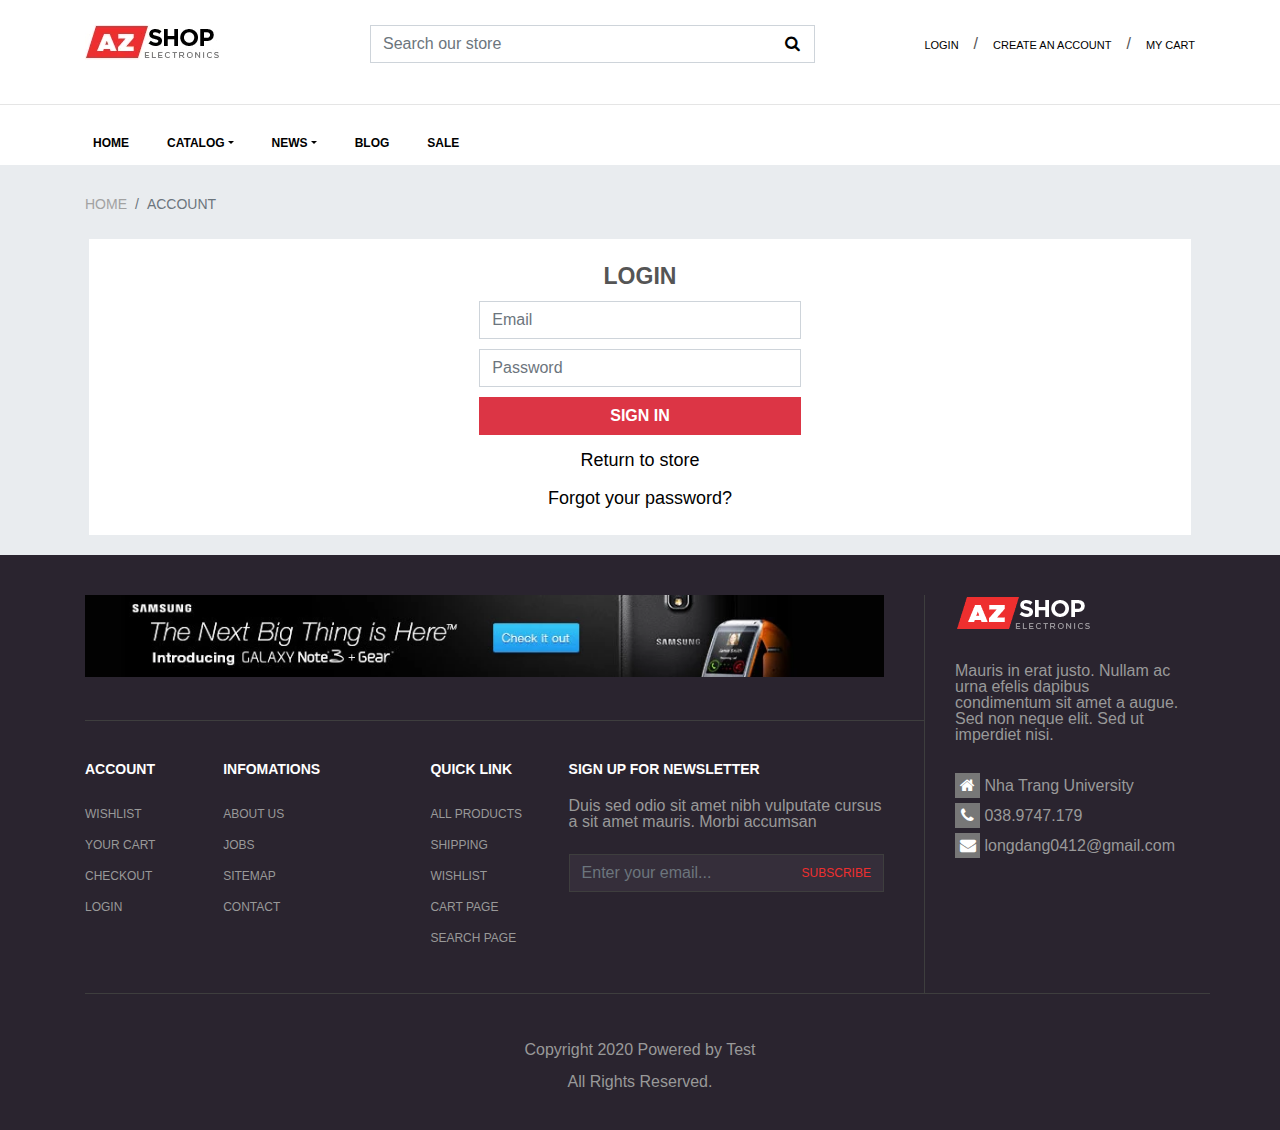
<file: login.html>
<!doctype html>
<html lang="en">

<head>
    <title>Login</title>
    <!-- Required meta tags -->
    <meta charset="utf-8">
    <meta name="viewport" content="width=device-width, initial-scale=1, shrink-to-fit=no">

    <!-- font -->
    <link href='https://fonts.googleapis.com/css?family=Oswald:400,300,700' rel='stylesheet' type='text/css'>
    <link href='https://fonts.googleapis.com/css?family=Lato:400,900italic,700italic,700,400italic,300italic,300'
        rel='stylesheet' type='text/css'>
    <link rel="shortcut icon" href="images/favicon.webp" type="image/x-icon">
    <!-- Bootstrap CSS -->
    <link rel="stylesheet" href="public/asset/css/bootstrap.min.css">
    <link rel="stylesheet" href="public/asset/css/style.css">
    <link rel="stylesheet" href="https://maxcdn.bootstrapcdn.com/font-awesome/4.7.0/css/font-awesome.min.css">
    <link rel="stylesheet" href="public/asset/css/reset.css">
    <link rel="stylesheet" href="public/lib/css/animate.css">
    <link rel="stylesheet" href="public/lib/css/swiper.min.css">
</head>

<body>

    <!-- header -->
    <div id="header">
        <!-- header top -->
        <div id="header-top">
            <div class="container">
                <div class="row">
                    <div class="col-lg-3 col-4 order-0 order-lg-0">
                        <a href="index.html">
                            <img src="images/logo.webp" alt="Logo" class="logo img-fluid">
                        </a>
                    </div>
                    <div class="col-lg-5 col-12 order-2 order-lg-0">
                        <form action="" class="form-search mt-4 mt-lg-0">
                            <input type="text" class="form-control" placeholder="Search our store">
                            <a href=""><i class="fa fa-search" aria-hidden="true"></i></a>
                        </form>
                    </div>
                    <div class="col-lg-4 col-8 order-1 order-lg-0">
                        <ul class="d-flex justify-content-lg-end align-items-center h-100 justify-content-center ">
                            <li><a href="login.html">Login</a></li>
                            <li>/</li>
                            <li><a href="register.html">Create an account</a></li>
                            <li>/</li>
                            <li><a href="" id="openNav">My Cart</a></li>
                        </ul>
                        <ul class="sidenav">
                            <li>
                                <h2 class="float-left">Shopping cart</h2> <a href=""><i
                                        class="fa fa-times float-right fa-2x" id="closeNav" aria-hidden="true"></i></a>
                            </li>
                            <hr>
                            <li>
                                <div class="row">
                                    <div class="col-3">
                                        <a href="">
                                            <img src="images/p1.webp" alt="" class="img-fluid">
                                        </a>
                                    </div>
                                    <div class="col-9">
                                        <div class="pro-nav-name">
                                            <a href="">Cell Phone , 5.5" Android Smartphone with 4gb Micro Sd Card</a>
                                        </div>
                                        <div class="pro-nav-price text-right mt-4 text-danger">$199.00</div>
                                    </div>
                                </div>
                            </li>
                            <hr>
                            <li>
                                <div class="row">
                                    <div class="col-6">Subtotal</div>
                                    <div class="col-6 text-right">$796.00</div>
                                </div>
                            </li>
                            <li>Shipping & taxes calculated at checkout</li>
                            <li>
                                <a href="checkout.html">
                                    <button class="btn btn-outline-danger btn-block">
                                        CHECKOUT
                                    </button>
                                </a>
                            </li>
                        </ul>
                    </div>
                </div>
            </div>
        </div>
        <!-- end header top -->
        <hr>

        <!-- header bot -->
        <div id="header-bot">
            <nav class="navbar navbar-expand-lg navbar-light ">
                <div class="container">
                    <button class="navbar-toggler d-lg-none" type="button" data-toggle="collapse"
                        data-target="#collapsibleNavId" aria-controls="collapsibleNavId" aria-expanded="false"
                        aria-label="Toggle navigation">
                        <span class="navbar-toggler-icon"></span>
                    </button>
                    <div class="collapse navbar-collapse" id="collapsibleNavId">
                        <ul class="navbar-nav mr-auto mt-2 mt-lg-0">
                            <li class="nav-item">
                                <a class="nav-link" href="index.html">Home</a>
                            </li>
                            <li class="nav-item dropdown">
                                <a class="nav-link dropdown-toggle" href="#" id="dropdownId" data-toggle="dropdown"
                                    aria-haspopup="true" aria-expanded="false">Catalog</a>
                                <div class="dropdown-menu bg-menu" aria-labelledby="dropdownId">
                                    <ul>
                                        <li><a class="dropdown-item" href="#">Tablets</a></li>
                                        <li><a class="dropdown-item" href="#">Laptop</a></li>
                                        <li><a class="dropdown-item" href="#">Camera</a></li>
                                        <li><a class="dropdown-item" href="#">Desktop</a></li>
                                        <li><a class="dropdown-item" href="#">Smart Phones</a></li>
                                        <li><a class="dropdown-item" href="#">All product</a></li>
                                    </ul>
                                </div>
                            </li>
                            <li class="nav-item dropdown position-static">
                                <a class="nav-link dropdown-toggle" href="#" id="dropdownId" data-toggle="dropdown"
                                    aria-haspopup="true" aria-expanded="false">News</a>
                                <div class="dropdown-menu w-75 bg-menu" aria-labelledby="dropdownId">
                                    <div class="row">
                                        <div class="col-lg-3 col-12 col-md-6 col-sm-6 mb-3 mb-lg-0">
                                            <h2>What's news</h2>
                                            <ul>
                                                <li><a href="" class="dropdown-item">Best Seller</a></li>
                                                <li><a href="" class="dropdown-item">Featured Products</a></li>
                                                <li><a href="" class="dropdown-item">Most Viewed</a></li>
                                                <li><a href="" class="dropdown-item">Sales</a></li>
                                                <li><a href="" class="dropdown-item">Shop All</a></li>
                                            </ul>
                                        </div>
                                        <div class="col-lg-3 col-12 col-md-6 col-sm-6 mb-3 mb-lg-0">
                                            <h2>Trends & event</h2>
                                            <ul>
                                                <li><a href="" class="dropdown-item">Camera</a></li>
                                                <li><a href="" class="dropdown-item">Smart Phones</a></li>
                                                <li><a href="" class="dropdown-item">Desktop</a></li>
                                                <li><a href="" class="dropdown-item">Laptop</a></li>
                                                <li><a href="" class="dropdown-item">Tablet</a></li>
                                            </ul>
                                        </div>
                                        <div class="col-lg-3 col-12 col-md-6 col-sm-6 mb-3 mb-lg-0">
                                            <h2>Custom link</h2>
                                            <ul>
                                                <li><a href="" class="dropdown-item">Search</a></li>
                                                <li><a href="" class="dropdown-item">Wishlist</a></li>
                                                <li><a href="" class="dropdown-item">About us</a></li>
                                                <li><a href="" class="dropdown-item">Contact us</a></li>
                                                <li><a href="" class="dropdown-item">Help center</a></li>
                                            </ul>
                                        </div>
                                        <div class="col-lg-3 col-12 col-md-6 col-sm-6 mb-3 mb-lg-0">
                                            <h2>Quick link</h2>
                                            <ul>
                                                <li><a href="" class="dropdown-item">All product</a></li>
                                                <li><a href="" class="dropdown-item">Shipping</a></li>
                                                <li><a href="" class="dropdown-item">Wishlist</a></li>
                                                <li><a href="" class="dropdown-item">Cart page</a></li>
                                                <li><a href="" class="dropdown-item">Search page</a></li>
                                            </ul>
                                        </div>
                                    </div>
                                </div>
                            </li>
                            <li class="nav-item">
                                <a class="nav-link" href="#">Blog</a>
                            </li>
                            <li class="nav-item">
                                <a class="nav-link" href="#">Sale</a>
                            </li>
                        </ul>
                    </div>
                </div>

            </nav>
        </div>
        <!-- end header bot -->
    </div>
    <!-- end header -->

    <!-- content -->
    <div id="content">
        <div id="main">
            <!-- breadcumb -->
        <div class="container">
            <div class="row">
                <div class="col-lg-12">
                    <nav class="breadcrumb pl-0">
                        <a class="breadcrumb-item" href="#">Home</a>
                        <span class="breadcrumb-item active">Account</span>
                    </nav>
                </div>
            </div>
        </div>
        <!-- end breadcumb -->

        <!-- login -->
        <div id="login">
            <div class="container">
                <div class="row bg-white mx-1 justify-content-center p-4">  
                    <div class="col-lg-4 col-auto col-12">
                            <div class="form-login text-center">
                                <form action="">
                                    <h2>Login</h2>
                                    <input type="text" class="form-control" name="" id="" placeholder="Email">
                                    <input type="password" class="form-control" name="" id="" placeholder="Password">
                                    <button type="submit" class="btn btn-danger btn-block">Sign in</button>     
                                    <div class="return py-3">
                                        <a href="">Return to store</a>
                                    </div>
                                    <div class="forgot py-1">
                                        <a href="">Forgot your password?</a> 
                                    </div>
                                </form>
                            </div>
                    </div>
                </div>
            </div>
        </div>
        <!-- end login -->
        </div>
    </div>
    <!-- end content -->

    <!-- footer -->
    <div id="footer">
        <div class="container">
            <div class="row">
                <div class="col-lg-9 pr-0">
                    <div class="footer-left">
                        <!-- top footer -->
                        <div class="top-footer">
                            <div class="row">
                                <div class="col-lg-12">
                                    <a href="">
                                        <img src="images/footer_image.webp" alt="" class="img-fluid">
                                    </a>
                                </div>
                            </div>
                        </div>
                        <!-- end top footer -->

                        <!-- bot footer -->
                        <div class="bot-footer">
                            <div class="row">
                                <div class="col-lg-2 col-md-4 col-sm-6 mb-4 mb-lg-0">
                                    <h2>Account</h2>
                                    <ul>
                                        <li><a href="">wishlist</a></li>
                                        <li><a href="">your cart</a></li>
                                        <li><a href="">checkout</a></li>
                                        <li><a href="">login</a></li>
                                    </ul>
                                </div>
                                <div class="col-lg-3 col-md-4 col-sm-6 mb-4 mb-lg-0">
                                    <h2>infomations</h2>
                                    <ul>
                                        <li><a href="">about us</a></li>
                                        <li><a href="">jobs</a></li>
                                        <li><a href="">sitemap</a></li>
                                        <li><a href="">contact</a></li>
                                    </ul>
                                </div>
                                <div class="col-lg-2 col-md-4 col-sm-6 mb-4 mb-lg-0">
                                    <h2>quick link</h2>
                                    <ul>
                                        <li><a href="">All products</a></li>
                                        <li><a href="">shipping</a></li>
                                        <li><a href="">wishlist</a></li>
                                        <li><a href="">cart page</a></li>
                                        <li><a href="">Search page</a></li>
                                    </ul>
                                </div>
                                <div class="col-lg-5 col-md-12 mb-4 mb-lg-0 col-sm-6">
                                    <h2>sign up for newsletter</h2>
                                    <p>Duis sed odio sit amet nibh vulputate cursus a sit amet mauris. Morbi accumsan
                                    </p>
                                    <form action="" class="subscribe mt-4 position-relative">
                                        <input type="text" name="" id="" class="form-control"
                                            placeholder="Enter your email...">
                                        <button type="submit" class="btn btn-danger">subscribe</button>
                                    </form>
                                </div>
                            </div>
                        </div>
                        <!-- end bot footer -->
                    </div>
                </div>
                <div class="col-lg-3 px-0 py-5 py-lg-0">
                    <div class="contact-footer">
                        <div class="about">
                            <a href="">
                                <img src="images/footer_logo.png" alt="" class="img-fluid">
                            </a>
                            <p>Mauris in erat justo. Nullam ac urna efelis dapibus condimentum sit amet a augue. Sed non
                                neque elit. Sed ut imperdiet nisi.</p>
                            <ul>
                                <li><i class="fa fa-home" aria-hidden="true"></i> Nha Trang University</li>
                                <li><i class="fa fa-phone" aria-hidden="true"></i> 038.9747.179</li>
                                <li><i class="fa fa-envelope" aria-hidden="true"></i> longdang0412@gmail.com</li>
                            </ul>
                        </div>
                    </div>
                </div>
            </div>

            <!-- copy -->
            <div id="cp-right" class="pt-5 text-center">
                <p class="mb-3">Copyright 2020 Powered by Test</p>
                <p>All Rights Reserved.</p>
            </div>
            <!-- end cp right -->
        </div>
    </div>
    <!-- end footer -->


    <!-- modal -->





    <!-- Optional JavaScript -->
    <!-- jQuery first, then Popper.js, then Bootstrap JS -->
    <script src="public/asset/js/jquery.min.js"></script>
    <script src="public/asset/js/popper.min.js"></script>
    <script src="public/asset/js/bootstrap.min.js"></script>
    <script src="public/asset/js/style.js"></script>
    <script src="public/lib/js/wow.js"></script>
    <script src="public/lib/js/swiper.min.js"></script>
</body>

</html>
</file>
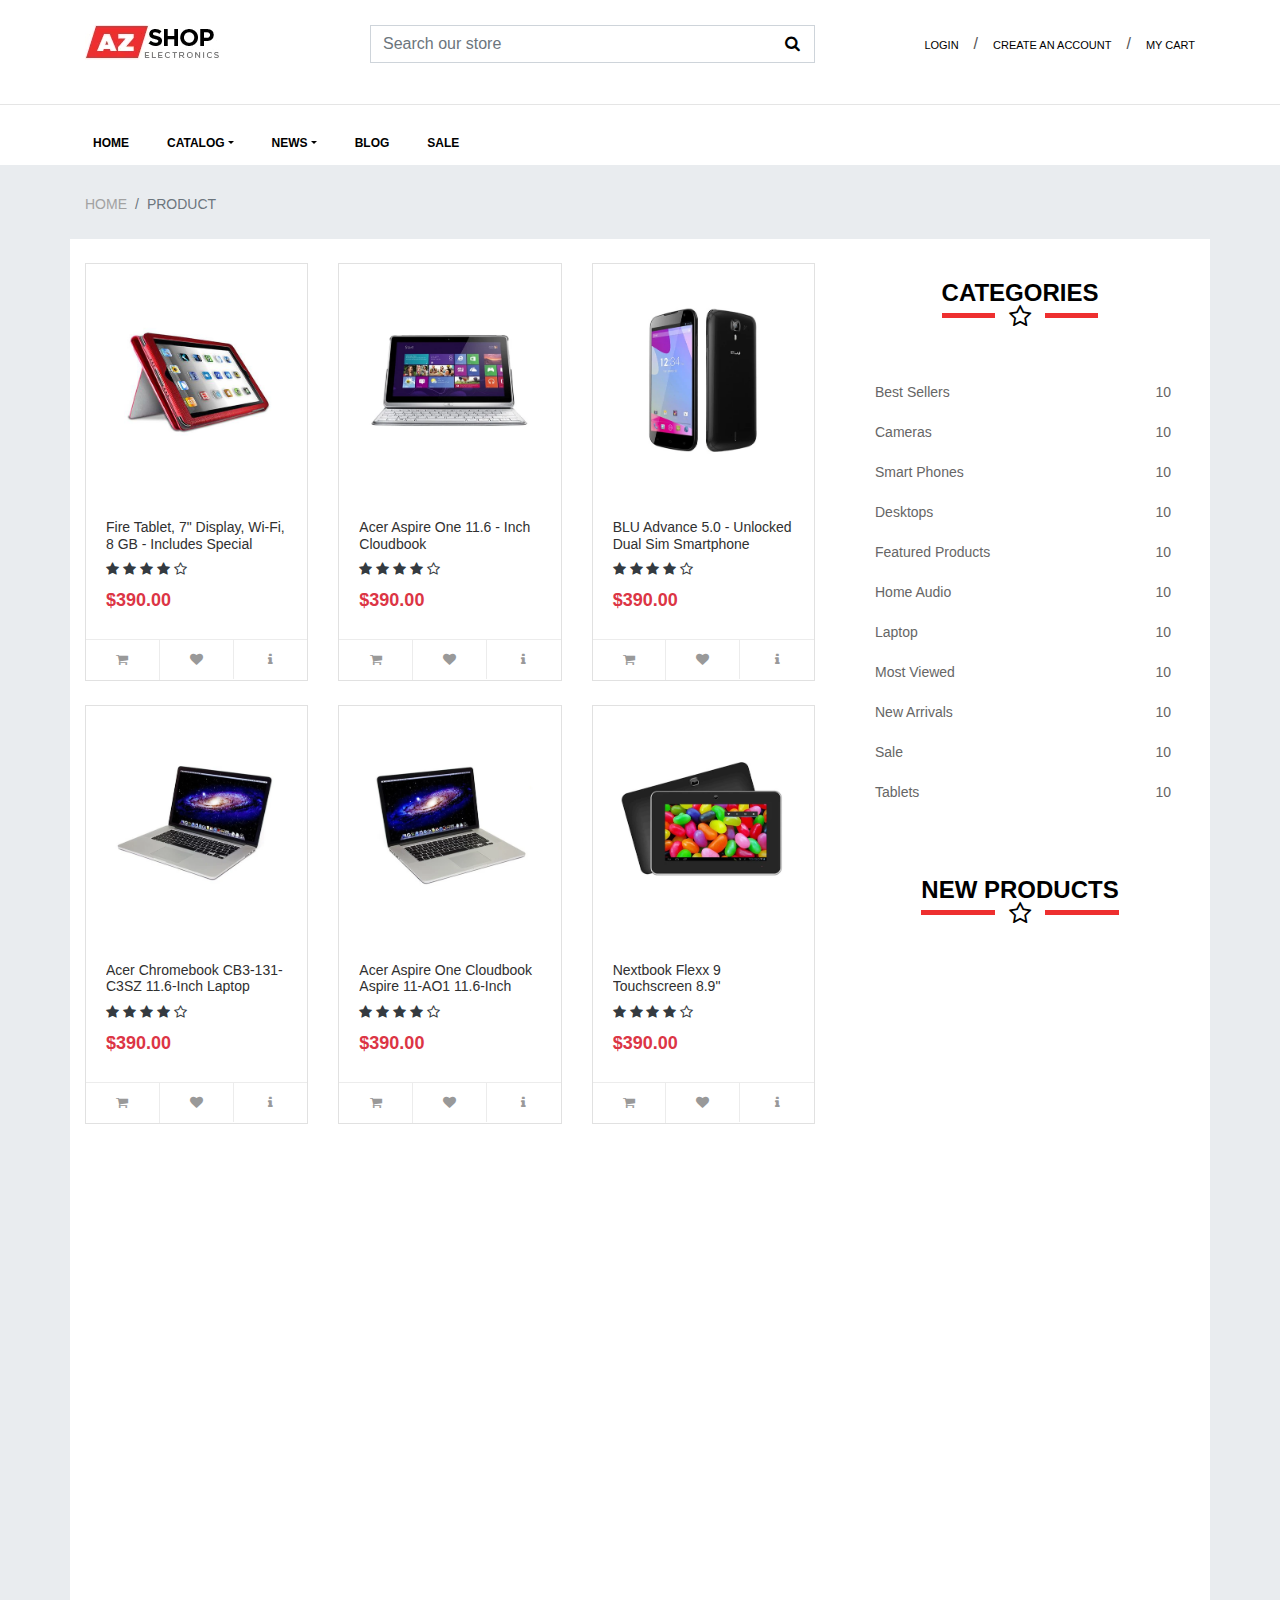
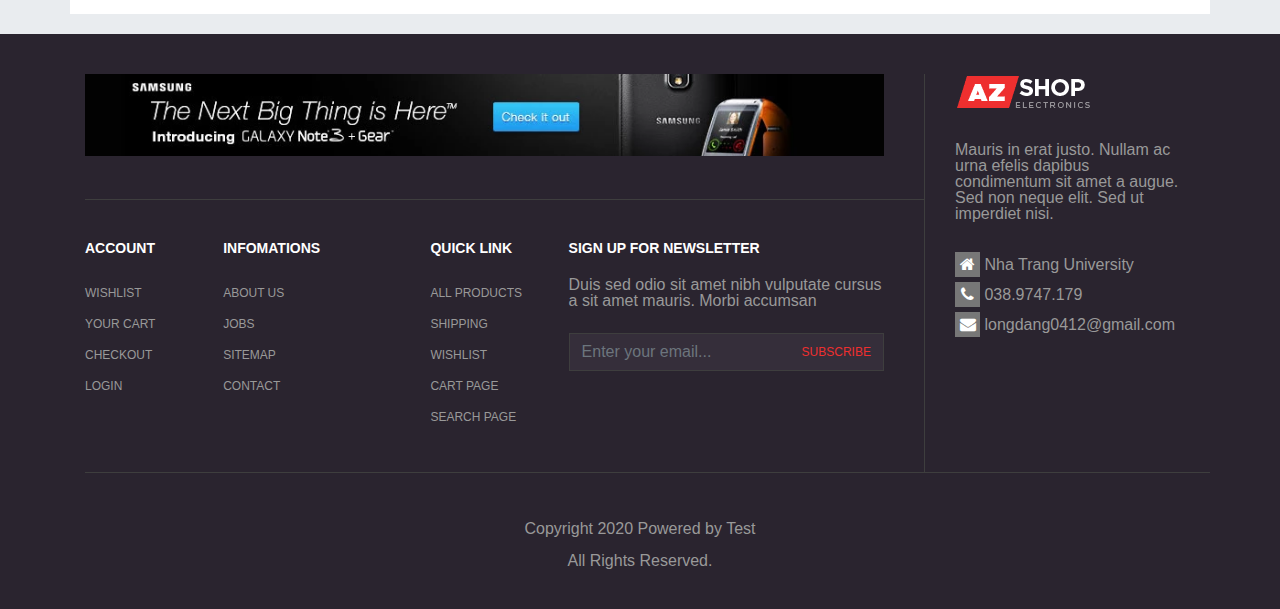
<file: product.html>
<!doctype html>
<html lang="en">

<head>
    <title>Product</title>
    <!-- Required meta tags -->
    <meta charset="utf-8">
    <meta name="viewport" content="width=device-width, initial-scale=1, shrink-to-fit=no">

    <!-- font -->
    <link href='https://fonts.googleapis.com/css?family=Oswald:400,300,700' rel='stylesheet' type='text/css'>
    <link href='https://fonts.googleapis.com/css?family=Lato:400,900italic,700italic,700,400italic,300italic,300'
        rel='stylesheet' type='text/css'>
    <link rel="shortcut icon" href="images/favicon.webp" type="image/x-icon">
    <!-- Bootstrap CSS -->
    <link rel="stylesheet" href="public/asset/css/bootstrap.min.css">
    <link rel="stylesheet" href="public/asset/css/style.css">
    <link rel="stylesheet" href="https://maxcdn.bootstrapcdn.com/font-awesome/4.7.0/css/font-awesome.min.css">
    <link rel="stylesheet" href="public/asset/css/reset.css">
    <link rel="stylesheet" href="public/lib/css/animate.css">
    <link rel="stylesheet" href="public/lib/css/swiper.min.css">
</head>

<body>

    <!-- header -->
    <div id="header">
        <!-- header top -->
        <div id="header-top">
            <div class="container">
                <div class="row">
                    <div class="col-lg-3 col-3 order-0 order-lg-0">
                        <a href="index.html">
                            <img src="images/logo.webp" alt="Logo" class="logo img-fluid">
                        </a>
                    </div>
                    <div class="col-lg-5 col-12 order-2 order-lg-0">
                        <form action="" class="form-search mt-4 mt-lg-0">
                            <input type="text" class="form-control" placeholder="Search our store">
                            <a href=""><i class="fa fa-search" aria-hidden="true"></i></a>
                        </form>
                    </div>
                    <div class="col-lg-4 col-9 order-1 order-lg-0">
                        <ul class="d-flex justify-content-lg-end align-items-center h-100 justify-content-center ">
                            <li><a href="login.html">Login</a></li>
                            <li>/</li>
                            <li><a href="register.html">Create an account</a></li>
                            <li>/</li>
                            <li><a href="" id="openNav">My Cart</a></li>
                        </ul>
                        <ul class="sidenav">
                            <li>
                                <h2 class="float-left">Shopping cart</h2> <a href=""><i
                                        class="fa fa-times float-right fa-2x" id="closeNav" aria-hidden="true"></i></a>
                            </li>
                            <hr>
                            <li>
                                <div class="row">
                                    <div class="col-3">
                                        <a href="">
                                            <img src="images/p1.webp" alt="" class="img-fluid">
                                        </a>
                                    </div>
                                    <div class="col-9">
                                        <div class="pro-nav-name">
                                            <a href="">Cell Phone , 5.5" Android Smartphone with 4gb Micro Sd Card</a>
                                        </div>
                                        <div class="pro-nav-price text-right mt-4 text-danger">$199.00</div>
                                    </div>
                                </div>
                            </li>
                            <hr>
                            <li>
                                <div class="row">
                                    <div class="col-6">Subtotal</div>
                                    <div class="col-6 text-right">$796.00</div>
                                </div>
                            </li>
                            <li>Shipping & taxes calculated at checkout</li>
                            <li>
                                <a href="checkout.html">
                                    <button class="btn btn-outline-danger btn-block">
                                        CHECKOUT
                                    </button>
                                </a>
                            </li>
                        </ul>
                    </div>
                </div>
            </div>
        </div>
        <!-- end header top -->
        <hr>

        <!-- header bot -->
        <div id="header-bot">
            <nav class="navbar navbar-expand-lg navbar-light ">
                <div class="container">
                    <button class="navbar-toggler d-lg-none" type="button" data-toggle="collapse"
                        data-target="#collapsibleNavId" aria-controls="collapsibleNavId" aria-expanded="false"
                        aria-label="Toggle navigation">
                        <span class="navbar-toggler-icon"></span>
                    </button>
                    <div class="collapse navbar-collapse" id="collapsibleNavId">
                        <ul class="navbar-nav mr-auto mt-2 mt-lg-0">
                            <li class="nav-item">
                                <a class="nav-link" href="index.html">Home</a>
                            </li>
                            <li class="nav-item dropdown">
                                <a class="nav-link dropdown-toggle" href="#" id="dropdownId" data-toggle="dropdown"
                                    aria-haspopup="true" aria-expanded="false">Catalog</a>
                                <div class="dropdown-menu bg-menu" aria-labelledby="dropdownId">
                                    <ul>
                                        <li><a class="dropdown-item" href="product.html">Tablets</a></li>
                                        <li><a class="dropdown-item" href="product.html">Laptop</a></li>
                                        <li><a class="dropdown-item" href="product.html">Camera</a></li>
                                        <li><a class="dropdown-item" href="product.html">Desktop</a></li>
                                        <li><a class="dropdown-item" href="product.html">Smart Phones</a></li>
                                        <li><a class="dropdown-item" href="product.html">All product</a></li>
                                    </ul>
                                </div>
                            </li>
                            <li class="nav-item dropdown position-static">
                                <a class="nav-link dropdown-toggle" href="#" id="dropdownId" data-toggle="dropdown"
                                    aria-haspopup="true" aria-expanded="false">News</a>
                                <div class="dropdown-menu w-75 bg-menu" aria-labelledby="dropdownId">
                                    <div class="row">
                                        <div class="col-lg-3 col-12 col-md-6 col-sm-6 mb-3 mb-lg-0">
                                            <h2>What's news</h2>
                                            <ul>
                                                <li><a href="product.html" class="dropdown-item">Best Seller</a></li>
                                                <li><a href="product.html" class="dropdown-item">Featured Products</a></li>
                                                <li><a href="product.html" class="dropdown-item">Most Viewed</a></li>
                                                <li><a href="product.html" class="dropdown-item">Sales</a></li>
                                                <li><a href="product.html" class="dropdown-item">Shop All</a></li>
                                            </ul>
                                        </div>
                                        <div class="col-lg-3 col-12 col-md-6 col-sm-6 mb-3 mb-lg-0">
                                            <h2>Trends & event</h2>
                                            <ul>
                                                <li><a href="product.html" class="dropdown-item">Camera</a></li>
                                                <li><a href="product.html" class="dropdown-item">Smart Phones</a></li>
                                                <li><a href="product.html" class="dropdown-item">Desktop</a></li>
                                                <li><a href="product.html" class="dropdown-item">Laptop</a></li>
                                                <li><a href="product.html" class="dropdown-item">Tablet</a></li>
                                            </ul>
                                        </div>
                                        <div class="col-lg-3 col-12 col-md-6 col-sm-6 mb-3 mb-lg-0">
                                            <h2>Custom link</h2>
                                            <ul>
                                                <li><a href="" class="dropdown-item">Search</a></li>
                                                <li><a href="" class="dropdown-item">Wishlist</a></li>
                                                <li><a href="" class="dropdown-item">About us</a></li>
                                                <li><a href="" class="dropdown-item">Contact us</a></li>
                                                <li><a href="" class="dropdown-item">Help center</a></li>
                                            </ul>
                                        </div>
                                        <div class="col-lg-3 col-12 col-md-6 col-sm-6 mb-3 mb-lg-0">
                                            <h2>Quick link</h2>
                                            <ul>
                                                <li><a href="product.html" class="dropdown-item">All product</a></li>
                                                <li><a href="" class="dropdown-item">Shipping</a></li>
                                                <li><a href="" class="dropdown-item">Wishlist</a></li>
                                                <li><a href="" class="dropdown-item">Cart page</a></li>
                                                <li><a href="" class="dropdown-item">Search page</a></li>
                                            </ul>
                                        </div>
                                    </div>
                                </div>
                            </li>
                            <li class="nav-item">
                                <a class="nav-link" href="blog.html">Blog</a>
                            </li>
                            <li class="nav-item">
                                <a class="nav-link" href="product.html">Sale</a>
                            </li>
                        </ul>
                    </div>
                </div>

            </nav>
        </div>
        <!-- end header bot -->
    </div>
    <!-- end header -->

    <!-- content -->
    <div id="content">
        <div id="main">
            <!-- breadcumb -->
            <div class="container">
                <div class="row">
                    <div class="col-lg-12">
                        <nav class="breadcrumb pl-0">
                            <a class="breadcrumb-item" href="index.html">Home</a>
                            <span class="breadcrumb-item active">Product</span>
                        </nav>
                    </div>
                </div>
            </div>
            <!-- end breadcumb -->

            <div class="side">
                <div class="container">
                    <div class="row bg-white py-4">
                        
                        <div class="col-lg-8">
                            <div class="row">
                                <div class="col-lg-4 col-md-6 col-12 mb-4 wow bounceInLeft">
                                    <div class="product-container">
                                        <div class="product-image">
                                            <div class="product-thumb">
                                                <a href="">
                                                    <img src="images/m8.jpg" class="img-fluid" alt="">

                                                </a>
                                            </div>
                                            <div class="quickview" data-toggle="modal" data-target="#modelId">
                                                <a href="">Quick View</a>
                                            </div>
                                        </div>
                                        <div class="product-meta">
                                            <div class="group-product">
                                                <div class="product-name">
                                                    <h4><a href="">
                                                            Fire Tablet, 7" Display, Wi-Fi, 8 GB - Includes Special
                                                            Offers
                                                        </a></h4>
                                                </div>
                                                <div class="product-rate">
                                                    <div class="text-dark">
                                                        <i class="fa fa-star" aria-hidden="true"></i>
                                                        <i class="fa fa-star" aria-hidden="true"></i>
                                                        <i class="fa fa-star" aria-hidden="true"></i>
                                                        <i class="fa fa-star" aria-hidden="true"></i>
                                                        <i class="fa fa-star-o" aria-hidden="true"></i>
                                                    </div>
                                                </div>
                                                <div class="product-price">
                                                    <div class="text-danger">$390.00</div>
                                                </div>
                                            </div>
                                            <div class="product-action">
                                                <form action="" class="add-to-cart">
                                                    <a href="">
                                                        <i class="fa fa-shopping-cart" aria-hidden="true"></i>

                                                    </a>
                                                </form>
                                                <a href="" class="heart">
                                                    <i class="fa fa-heart" aria-hidden="true"></i>
                                                </a>
                                                <a href="" class="info border-right-0">
                                                    <i class="fa fa-info" aria-hidden="true"></i>
                                                </a>
                                            </div>
                                        </div>
                                    </div>
                                </div>
                                <div class="col-lg-4 col-md-6 col-12 mb-4 wow bounceInUp" data-wow-delay=".1s">
                                    <div class="product-container">
                                        <div class="product-image">
                                            <div class="product-thumb">
                                                <a href="detail-p.html">
                                                    <img src="images/p7.webp" class="img-fluid" alt="">

                                                </a>
                                            </div>
                                            <div class="quickview" data-toggle="modal" data-target="#modelId">
                                                <a href="">Quick View</a>
                                            </div>
                                        </div>
                                        <div class="product-meta">
                                            <div class="group-product">
                                                <div class="product-name">
                                                    <h4><a href="detail-p.html">
                                                            Acer Aspire One 11.6 - Inch Cloudbook
                                                        </a></h4>
                                                </div>
                                                <div class="product-rate">
                                                    <div class="text-dark">
                                                        <i class="fa fa-star" aria-hidden="true"></i>
                                                        <i class="fa fa-star" aria-hidden="true"></i>
                                                        <i class="fa fa-star" aria-hidden="true"></i>
                                                        <i class="fa fa-star" aria-hidden="true"></i>
                                                        <i class="fa fa-star-o" aria-hidden="true"></i>
                                                    </div>
                                                </div>
                                                <div class="product-price">
                                                    <div class="text-danger">$390.00</div>
                                                </div>
                                            </div>
                                            <div class="product-action">
                                                <form action="" class="add-to-cart">
                                                    <a href="">
                                                        <i class="fa fa-shopping-cart" aria-hidden="true"></i>
                                                    </a>
                                                </form>
                                                <a href="" class="heart">
                                                    <i class="fa fa-heart" aria-hidden="true"></i>
                                                </a>
                                                <a href="detail-p.html" class="info border-right-0">
                                                    <i class="fa fa-info" aria-hidden="true"></i>
                                                </a>
                                            </div>
                                        </div>
                                    </div>
                                </div>
                                <div class="col-lg-4 col-md-6 col-12 mb-4 wow bounceInRight" data-wow-delay=".2s">
                                    <div class="product-container">
                                        <div class="product-image">
                                            <div class="product-thumb">
                                                <a href="detail-p.html">
                                                    <img src="images/f6.webp" class="img-fluid" alt="">

                                                </a>
                                            </div>
                                            <div class="quickview" data-toggle="modal" data-target="#modelId">
                                                <a href="">Quick View</a>
                                            </div>
                                        </div>
                                        <div class="product-meta">
                                            <div class="group-product">
                                                <div class="product-name">
                                                    <h4><a href="detail-p.html">
                                                            BLU Advance 5.0 - Unlocked Dual Sim Smartphone
                                                        </a></h4>
                                                </div>
                                                <div class="product-rate">
                                                    <div class="text-dark">
                                                        <i class="fa fa-star" aria-hidden="true"></i>
                                                        <i class="fa fa-star" aria-hidden="true"></i>
                                                        <i class="fa fa-star" aria-hidden="true"></i>
                                                        <i class="fa fa-star" aria-hidden="true"></i>
                                                        <i class="fa fa-star-o" aria-hidden="true"></i>
                                                    </div>
                                                </div>
                                                <div class="product-price">
                                                    <div class="text-danger">$390.00</div>
                                                </div>
                                            </div>
                                            <div class="product-action">
                                                <form action="" class="add-to-cart">
                                                    <a href="">
                                                        <i class="fa fa-shopping-cart" aria-hidden="true"></i>

                                                    </a>
                                                </form>
                                                <a href="" class="heart">
                                                    <i class="fa fa-heart" aria-hidden="true"></i>
                                                </a>
                                                <a href="detail-p.html" class="info border-right-0">
                                                    <i class="fa fa-info" aria-hidden="true"></i>
                                                </a>
                                            </div>
                                        </div>
                                    </div>
                                </div>                              
                                <div class="col-lg-4 col-md-6 col-12 mb-4 wow bounceInLeft" data-wow-delay=".3s">
                                    <div class="product-container">
                                        <div class="product-image">
                                            <div class="product-thumb">
                                                <a href="detail-p.html">
                                                    <img src="images/f5.webp" class="img-fluid" alt="">

                                                </a>
                                            </div>
                                            <div class="quickview" data-toggle="modal" data-target="#modelId">
                                                <a href="">Quick View</a>
                                            </div>
                                        </div>
                                        <div class="product-meta">
                                            <div class="group-product">
                                                <div class="product-name">
                                                    <h4><a href="detail-p.html">
                                                            Acer Chromebook CB3-131-C3SZ 11.6-Inch Laptop
                                                        </a></h4>
                                                </div>
                                                <div class="product-rate">
                                                    <div class="text-dark">
                                                        <i class="fa fa-star" aria-hidden="true"></i>
                                                        <i class="fa fa-star" aria-hidden="true"></i>
                                                        <i class="fa fa-star" aria-hidden="true"></i>
                                                        <i class="fa fa-star" aria-hidden="true"></i>
                                                        <i class="fa fa-star-o" aria-hidden="true"></i>
                                                    </div>
                                                </div>
                                                <div class="product-price">
                                                    <div class="text-danger">$390.00</div>
                                                </div>
                                            </div>
                                            <div class="product-action">
                                                <form action="" class="add-to-cart">
                                                    <a href="">
                                                        <i class="fa fa-shopping-cart" aria-hidden="true"></i>

                                                    </a>
                                                </form>
                                                <a href="" class="heart">
                                                    <i class="fa fa-heart" aria-hidden="true"></i>
                                                </a>
                                                <a href="detail-p.html" class="info border-right-0">
                                                    <i class="fa fa-info" aria-hidden="true"></i>
                                                </a>
                                            </div>
                                        </div>
                                    </div>
                                </div>                       
                                <div class="col-lg-4 col-md-6 col-12 mb-4 wow bounceInUp" data-wow-delay=".4s">
                                    <div class="product-container">
                                        <div class="product-image">
                                            <div class="product-thumb">
                                                <a href="detail-p.html">
                                                    <img src="images/f4.webp" class="img-fluid" alt="">

                                                </a>
                                            </div>
                                            <div class="quickview" data-toggle="modal" data-target="#modelId">
                                                <a href="">Quick View</a>
                                            </div>
                                        </div>
                                        <div class="product-meta">
                                            <div class="group-product">
                                                <div class="product-name">
                                                    <h4><a href="detail-p.html">
                                                            Acer Aspire One Cloudbook Aspire 11-AO1 11.6-Inch Laptop
                                                        </a></h4>
                                                </div>
                                                <div class="product-rate">
                                                    <div class="text-dark">
                                                        <i class="fa fa-star" aria-hidden="true"></i>
                                                        <i class="fa fa-star" aria-hidden="true"></i>
                                                        <i class="fa fa-star" aria-hidden="true"></i>
                                                        <i class="fa fa-star" aria-hidden="true"></i>
                                                        <i class="fa fa-star-o" aria-hidden="true"></i>
                                                    </div>
                                                </div>
                                                <div class="product-price">
                                                    <div class="text-danger">$390.00</div>
                                                </div>
                                            </div>
                                            <div class="product-action">
                                                <form action="" class="add-to-cart">
                                                    <a href="">
                                                        <i class="fa fa-shopping-cart" aria-hidden="true"></i>

                                                    </a>
                                                </form>
                                                <a href="" class="heart">
                                                    <i class="fa fa-heart" aria-hidden="true"></i>
                                                </a>
                                                <a href="detail-p.html" class="info border-right-0">
                                                    <i class="fa fa-info" aria-hidden="true"></i>
                                                </a>
                                            </div>
                                        </div>
                                    </div>
                                </div>                          
                                <div class="col-lg-4 col-md-6 col-12 mb-4 wow bounceInRight" data-wow-delay=".5s">
                                    <div class="product-container">
                                        <div class="product-image">
                                            <div class="product-thumb">
                                                <a href="">
                                                    <img src="images/b2.webp" class="img-fluid" alt="">

                                                </a>
                                            </div>
                                            <div class="quickview" data-toggle="modal" data-target="#modelId">
                                                <a href="">Quick View</a>
                                            </div>
                                        </div>
                                        <div class="product-meta">
                                            <div class="group-product">
                                                <div class="product-name">
                                                    <h4><a href="">
                                                            Nextbook Flexx 9 Touchscreen 8.9"
                                                        </a></h4>
                                                </div>
                                                <div class="product-rate">
                                                    <div class="text-dark">
                                                        <i class="fa fa-star" aria-hidden="true"></i>
                                                        <i class="fa fa-star" aria-hidden="true"></i>
                                                        <i class="fa fa-star" aria-hidden="true"></i>
                                                        <i class="fa fa-star" aria-hidden="true"></i>
                                                        <i class="fa fa-star-o" aria-hidden="true"></i>
                                                    </div>
                                                </div>
                                                <div class="product-price">
                                                    <div class="text-danger">$390.00</div>
                                                </div>
                                            </div>
                                            <div class="product-action">
                                                <form action="" class="add-to-cart">
                                                    <a href="">
                                                        <i class="fa fa-shopping-cart" aria-hidden="true"></i>

                                                    </a>
                                                </form>
                                                <a href="" class="heart">
                                                    <i class="fa fa-heart" aria-hidden="true"></i>
                                                </a>
                                                <a href="detail-p.html" class="info border-right-0">
                                                    <i class="fa fa-info" aria-hidden="true"></i>
                                                </a>
                                            </div>
                                        </div>
                                    </div>
                                </div>
                                <div class="col-lg-4 col-md-6 col-12 mb-4 wow bounceInLeft" data-wow-delay=".6s">
                                    <div class="product-container">
                                        <div class="product-image">
                                            <div class="product-thumb">
                                                <a href="">
                                                    <img src="images/b4.webp" class="img-fluid" alt="">

                                                </a>
                                            </div>
                                            <div class="quickview" data-toggle="modal" data-target="#modelId">
                                                <a href="">Quick View</a>
                                            </div>
                                        </div>
                                        <div class="product-meta">
                                            <div class="group-product">
                                                <div class="product-name">
                                                    <h4><a href="">
                                                            Nokia 2730 2016 yellow
                                                        </a></h4>
                                                </div>
                                                <div class="product-rate">
                                                    <div class="text-dark">
                                                        <i class="fa fa-star" aria-hidden="true"></i>
                                                        <i class="fa fa-star" aria-hidden="true"></i>
                                                        <i class="fa fa-star" aria-hidden="true"></i>
                                                        <i class="fa fa-star" aria-hidden="true"></i>
                                                        <i class="fa fa-star-o" aria-hidden="true"></i>
                                                    </div>
                                                </div>
                                                <div class="product-price">
                                                    <div class="text-danger">$390.00</div>
                                                </div>
                                            </div>
                                            <div class="product-action">
                                                <form action="" class="add-to-cart">
                                                    <a href="">
                                                        <i class="fa fa-shopping-cart" aria-hidden="true"></i>

                                                    </a>
                                                </form>
                                                <a href="" class="heart">
                                                    <i class="fa fa-heart" aria-hidden="true"></i>
                                                </a>
                                                <a href="detail-p.html" class="info border-right-0">
                                                    <i class="fa fa-info" aria-hidden="true"></i>
                                                </a>
                                            </div>
                                        </div>
                                    </div>
                                </div>                       
                                <div class="col-lg-4 col-md-6 col-12 mb-4 wow bounceInUp" data-wow-delay=".7s">
                                    <div class="product-container">
                                        <div class="product-image">
                                            <div class="product-thumb">
                                                <a href="">
                                                    <img src="images/b5.webp" class="img-fluid" alt="">

                                                </a>
                                            </div>
                                            <div class="quickview" data-toggle="modal" data-target="#modelId">
                                                <a href="">Quick View</a>
                                            </div>
                                        </div>
                                        <div class="product-meta">
                                            <div class="group-product">
                                                <div class="product-name">
                                                    <h4><a href="">
                                                            Nokia Unlocked Smartphones 5.0" Anroid 5.1
                                                        </a></h4>
                                                </div>
                                                <div class="product-rate">
                                                    <div class="text-dark">
                                                        <i class="fa fa-star" aria-hidden="true"></i>
                                                        <i class="fa fa-star" aria-hidden="true"></i>
                                                        <i class="fa fa-star" aria-hidden="true"></i>
                                                        <i class="fa fa-star" aria-hidden="true"></i>
                                                        <i class="fa fa-star-o" aria-hidden="true"></i>
                                                    </div>
                                                </div>
                                                <div class="product-price">
                                                    <div class="text-danger">$390.00</div>
                                                </div>
                                            </div>
                                            <div class="product-action">
                                                <form action="" class="add-to-cart">
                                                    <a href="">
                                                        <i class="fa fa-shopping-cart" aria-hidden="true"></i>

                                                    </a>
                                                </form>
                                                <a href="" class="heart">
                                                    <i class="fa fa-heart" aria-hidden="true"></i>
                                                </a>
                                                <a href="detail-p.html" class="info border-right-0">
                                                    <i class="fa fa-info" aria-hidden="true"></i>
                                                </a>
                                            </div>
                                        </div>
                                    </div>
                                </div>                          
                                <div class="col-lg-4 col-md-6 col-12 mb-4 wow bounceInRight" data-wow-delay=".8s">
                                    <div class="product-container">
                                        <div class="product-image">
                                            <div class="product-thumb">
                                                <a href="">
                                                    <img src="images/b7.webp" class="img-fluid" alt="">

                                                </a>
                                            </div>
                                            <div class="quickview" data-toggle="modal" data-target="#modelId">
                                                <a href="">Quick View</a>
                                            </div>
                                        </div>
                                        <div class="product-meta">
                                            <div class="group-product">
                                                <div class="product-name">
                                                    <h4><a href="">
                                                            Samsung Galaxy Tab A 8-Inch Tablet
                                                        </a></h4>
                                                </div>
                                                <div class="product-rate">
                                                    <div class="text-dark">
                                                        <i class="fa fa-star" aria-hidden="true"></i>
                                                        <i class="fa fa-star" aria-hidden="true"></i>
                                                        <i class="fa fa-star" aria-hidden="true"></i>
                                                        <i class="fa fa-star" aria-hidden="true"></i>
                                                        <i class="fa fa-star-o" aria-hidden="true"></i>
                                                    </div>
                                                </div>
                                                <div class="product-price">
                                                    <div class="text-danger">$390.00</div>
                                                </div>
                                            </div>
                                            <div class="product-action">
                                                <form action="" class="add-to-cart">
                                                    <a href="">
                                                        <i class="fa fa-shopping-cart" aria-hidden="true"></i>

                                                    </a>
                                                </form>
                                                <a href="" class="heart">
                                                    <i class="fa fa-heart" aria-hidden="true"></i>
                                                </a>
                                                <a href="detail-p.html" class="info border-right-0">
                                                    <i class="fa fa-info" aria-hidden="true"></i>
                                                </a>
                                            </div>
                                        </div>
                                    </div>
                                </div>
                                
                            </div>
                        </div>
                        <div class="col-lg-4 text-center">
                            <!-- categories -->
                            <div class="categories mb-5">
                                <h2 class="title wow bounceIn">Categories
                                    <div class="icon-star"><i class="fa fa-star-o" aria-hidden="true"></i></div>
                                </h2>
                                <ul class="text-left mt-5 pr-4 wow zoomIn">
                                    <li><a href="product.html">Best Sellers <span>10</span></a></li>
                                    <li><a href="product.html">Cameras <span>10</span></a></li>
                                    <li><a href="product.html">Smart Phones <span>10</span></a></li>
                                    <li><a href="product.html">Desktops <span>10</span></a></li>
                                    <li><a href="product.html">Featured Products <span>10</span></a></li>
                                    <li><a href="product.html">Home Audio <span>10</span></a></li>
                                    <li><a href="product.html">Laptop <span>10</span></a></li>
                                    <li><a href="product.html">Most Viewed <span>10</span></a></li>
                                    <li><a href="product.html">New Arrivals <span>10</span></a></li>
                                    <li><a href="product.html">Sale <span>10</span></a></li>
                                    <li><a href="product.html">Tablets <span>10</span></a></li>
                                </ul>
                            </div>
                            <!-- end categories -->

                            <!-- filter -->
                            <div class="recent text-center">
                                <h2 class="title wow bounceIn">New Products 
                                    <div class="icon-star"><i class="fa fa-star-o" aria-hidden="true"></i></div>
                                </h2>
                                <ul class="text-left mt-5 pr-4 wow zoomIn">
                                    <li>
                                        <div class="row">
                                            <div class="col-lg-4">
                                                <a href="detail-p.html">
                                                    <img src="images/p1.webp" class="img-fluid" alt="">
                                                </a>
                                            </div>
                                            <div class="col-lg-8">
                                                <a href="detail-p.html" class="name-new-p">Canon EOS Rebel G Film SLR Camera</a>
                                                <p class="text-danger pt-2" style="font-weight: 600;">$390.00</p>
                                            </div>
                                        </div>
                                    </li>
                                    <li>
                                        <div class="row">
                                            <div class="col-lg-4">
                                                <a href="detail-p.html">
                                                    <img src="images/p3.webp" class="img-fluid" alt="">
                                                </a>
                                            </div>
                                            <div class="col-lg-8">
                                                <a href="detail-p.html" class="name-new-p">
                                                    Cell Phone , 5.5" Android Smartphone with 4gb Micro Sd Card
                                                </a>
                                                <p class="text-danger pt-2" style="font-weight: 600;">$390.00</p>
                                            </div>
                                        </div>
                                    </li>
                                    <li>
                                        <div class="row">
                                            <div class="col-lg-4">
                                                <a href="detail-p.html">
                                                    <img src="images/p4.webp" class="img-fluid" alt="">
                                                </a>
                                            </div>
                                            <div class="col-lg-8">
                                                <a href="detail-p.html" class="name-new-p">
                                                    DELL Inspiron i3452-5600BLK 14.0 Laptop with Windows 10
                                                    System
                                                </a>
                                                <p class="text-danger pt-2" style="font-weight: 600;">$390.00</p>
                                            </div>
                                        </div>
                                    </li>
                                    <li>
                                        <div class="row">
                                            <div class="col-lg-4">
                                                <a href="detail-p.html">
                                                    <img src="images/p5.webp" class="img-fluid" alt="">
                                                </a>
                                            </div>
                                            <div class="col-lg-8">
                                                <a href="detail-p.html" class="name-new-p">
                                                    CHSLING Unlocked Cell Phone,
                                                </a>
                                                <p class="text-danger pt-2" style="font-weight: 600;">$390.00</p>
                                            </div>
                                        </div>
                                    </li>
                                    <li>
                                        <div class="row">
                                            <div class="col-lg-4">
                                                <a href="detail-p.html">
                                                    <img src="images/p6.webp" class="img-fluid" alt="">
                                                </a>
                                            </div>
                                            <div class="col-lg-8">
                                                <a href="detail-p.html" class="name-new-p">
                                                    Canon EOS Rebel G Film SLR Camera Kit
                                                </a>
                                                <p class="text-danger pt-2" style="font-weight: 600;">$390.00</p>
                                            </div>
                                        </div>
                                    </li>
                                    
                                </ul>
                            </div>
                            <!-- end fiilter -->
                        </div>
                    </div>
                </div>
            </div>
        </div>
    </div>
    <!-- end content -->

    <!-- footer -->
    <div id="footer">
        <div class="container">
            <div class="row">
                <div class="col-lg-9 pr-0">
                    <div class="footer-left">
                        <!-- top footer -->
                        <div class="top-footer">
                            <div class="row">
                                <div class="col-lg-12">
                                    <a href="">
                                        <img src="images/footer_image.webp" alt="" class="img-fluid">
                                    </a>
                                </div>
                            </div>
                        </div>
                        <!-- end top footer -->

                        <!-- bot footer -->
                        <div class="bot-footer">
                            <div class="row">
                                <div class="col-lg-2 col-md-4 col-sm-6 mb-4 mb-lg-0">
                                    <h2>Account</h2>
                                    <ul>
                                        <li><a href="">wishlist</a></li>
                                        <li><a href="">your cart</a></li>
                                        <li><a href="">checkout</a></li>
                                        <li><a href="">login</a></li>
                                    </ul>
                                </div>
                                <div class="col-lg-3 col-md-4 col-sm-6 mb-4 mb-lg-0">
                                    <h2>infomations</h2>
                                    <ul>
                                        <li><a href="">about us</a></li>
                                        <li><a href="">jobs</a></li>
                                        <li><a href="">sitemap</a></li>
                                        <li><a href="">contact</a></li>
                                    </ul>
                                </div>
                                <div class="col-lg-2 col-md-4 col-sm-6 mb-4 mb-lg-0">
                                    <h2>quick link</h2>
                                    <ul>
                                        <li><a href="">All products</a></li>
                                        <li><a href="">shipping</a></li>
                                        <li><a href="">wishlist</a></li>
                                        <li><a href="">cart page</a></li>
                                        <li><a href="">Search page</a></li>
                                    </ul>
                                </div>
                                <div class="col-lg-5 col-md-12 mb-4 mb-lg-0 col-sm-6">
                                    <h2>sign up for newsletter</h2>
                                    <p>Duis sed odio sit amet nibh vulputate cursus a sit amet mauris. Morbi accumsan
                                    </p>
                                    <form action="" class="subscribe mt-4 position-relative">
                                        <input type="text" name="" id="" class="form-control"
                                            placeholder="Enter your email...">
                                        <button type="submit" class="btn btn-danger">subscribe</button>
                                    </form>
                                </div>
                            </div>
                        </div>
                        <!-- end bot footer -->
                    </div>
                </div>
                <div class="col-lg-3 px-0 py-5 py-lg-0">
                    <div class="contact-footer">
                        <div class="about">
                            <a href="">
                                <img src="images/footer_logo.png" alt="" class="img-fluid">
                            </a>
                            <p>Mauris in erat justo. Nullam ac urna efelis dapibus condimentum sit amet a augue. Sed non
                                neque elit. Sed ut imperdiet nisi.</p>
                            <ul>
                                <li><i class="fa fa-home" aria-hidden="true"></i> Nha Trang University</li>
                                <li><i class="fa fa-phone" aria-hidden="true"></i> 038.9747.179</li>
                                <li><i class="fa fa-envelope" aria-hidden="true"></i> longdang0412@gmail.com</li>
                            </ul>
                        </div>
                    </div>
                </div>
            </div>

            <!-- copy -->
            <div id="cp-right" class="pt-5 text-center">
                <p class="mb-3">Copyright 2020 Powered by Test</p>
                <p>All Rights Reserved.</p>
            </div>
            <!-- end cp right -->
        </div>
    </div>
    <!-- end footer -->


 <!-- Modal -->
 <div class="modal fade" id="modelId" tabindex="-1" role="dialog" aria-labelledby="modelTitleId" aria-hidden="true">
    <div class="modal-dialog" role="document">
        <div class="modal-content">
            <div class="modal-header border-0">
                <button type="button" class="close" data-dismiss="modal" aria-label="Close">
                    <span aria-hidden="true">&times;</span>
                </button>
            </div>
            <div class="container">
                <div class="row">
                    <div class="col-lg-6 col-6">
                        <img src="images/p1.webp" class="img-fluid" alt="">
                    </div>
                    <div class="col-lg-6 modal-info col-6">
                        <h2 class="pro-name">
                            <a href="">Canon EOS Rebel G Film SLR Camera</a>
                        </h2>
                        <p class="my-4 pro-price">$390.00 USD</p>
                        <p>Lorem ipsum dolor sit amet consectetur adipisicing elit. Voluptatum consequatur culpa
                            vitae amet odio mollitia totam praesentium sit odit fugiat, consectetur nemo ratione
                            recusandae assumenda minima aspernatur quas quia similique.</p>
                        <a href="">
                            <button class="btn btn-danger my-3">add to cart</button>
                        </a>
                    </div>
                </div>
            </div>
        </div>
    </div>
</div>
<!-- end modal -->




    <!-- Optional JavaScript -->
    <!-- jQuery first, then Popper.js, then Bootstrap JS -->
    <script src="public/asset/js/jquery.min.js"></script>
    <script src="public/asset/js/popper.min.js"></script>
    <script src="public/asset/js/bootstrap.min.js"></script>
    <script src="public/asset/js/style.js"></script>
    <script src="public/lib/js/wow.js"></script>
    <script src="public/lib/js/swiper.min.js"></script>
</body>

</html>
</file>
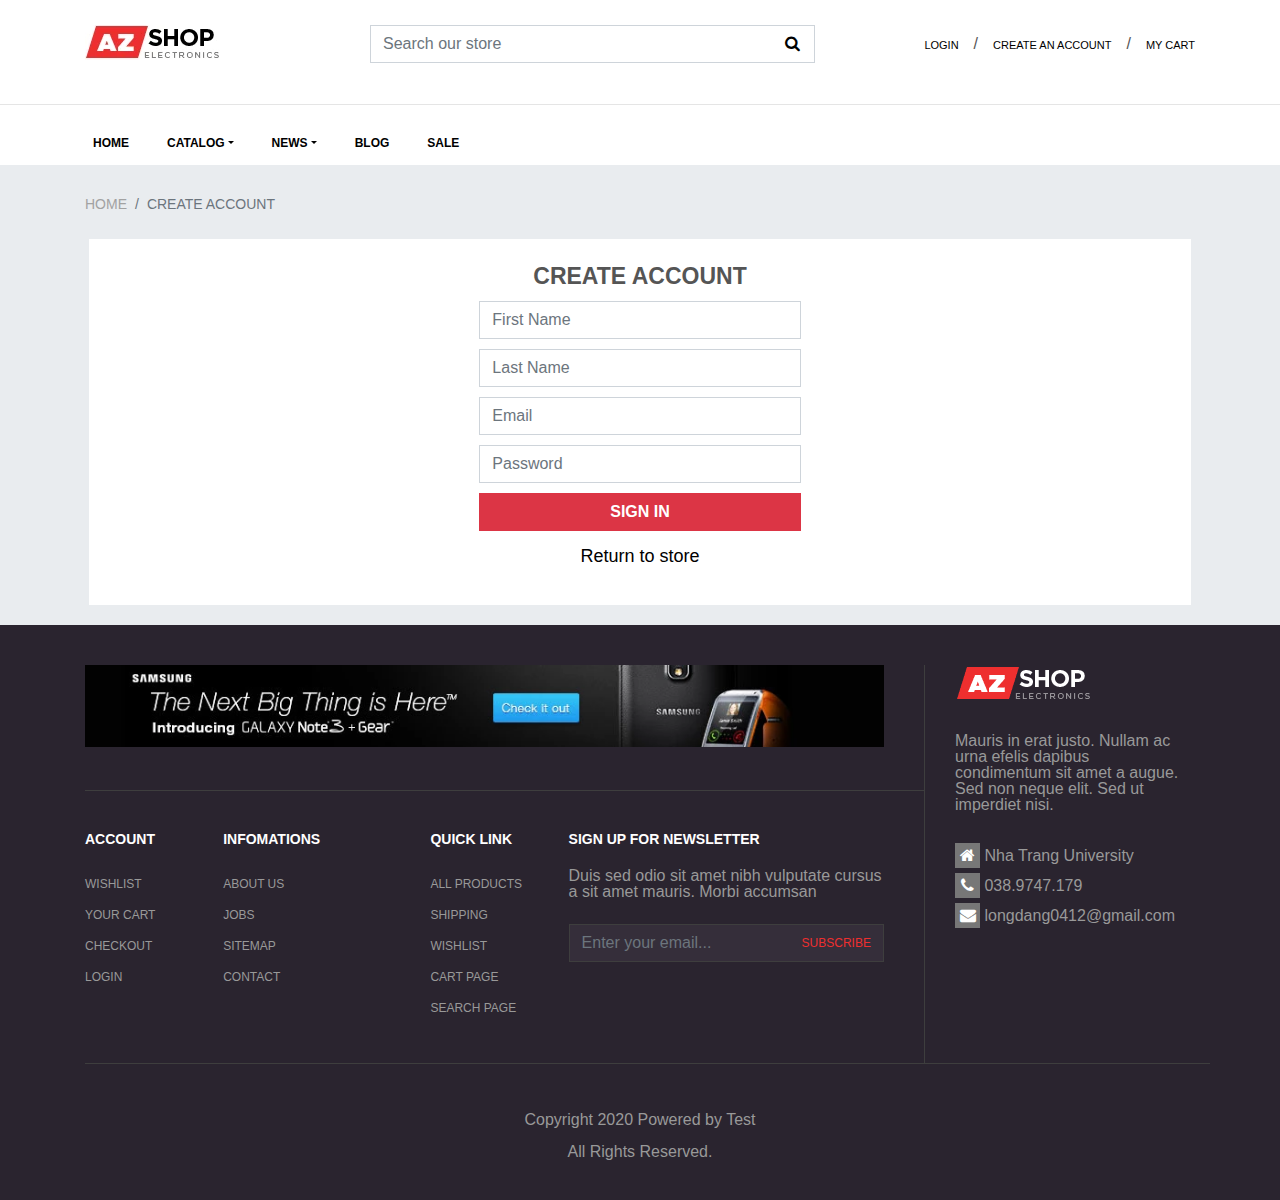
<file: register.html>
<!doctype html>
<html lang="en">

<head>
    <title>Login</title>
    <!-- Required meta tags -->
    <meta charset="utf-8">
    <meta name="viewport" content="width=device-width, initial-scale=1, shrink-to-fit=no">

    <!-- font -->
    <link href='https://fonts.googleapis.com/css?family=Oswald:400,300,700' rel='stylesheet' type='text/css'>
    <link href='https://fonts.googleapis.com/css?family=Lato:400,900italic,700italic,700,400italic,300italic,300'
        rel='stylesheet' type='text/css'>
    <link rel="shortcut icon" href="images/favicon.webp" type="image/x-icon">
    <!-- Bootstrap CSS -->
    <link rel="stylesheet" href="public/asset/css/bootstrap.min.css">
    <link rel="stylesheet" href="public/asset/css/style.css">
    <link rel="stylesheet" href="https://maxcdn.bootstrapcdn.com/font-awesome/4.7.0/css/font-awesome.min.css">
    <link rel="stylesheet" href="public/asset/css/reset.css">
    <link rel="stylesheet" href="public/lib/css/animate.css">
    <link rel="stylesheet" href="public/lib/css/swiper.min.css">
</head>

<body>

        <!-- header -->
        <div id="header">
            <!-- header top -->
            <div id="header-top">
                <div class="container">
                    <div class="row">
                        <div class="col-lg-3 col-3 order-0 order-lg-0">
                            <a href="index.html">
                                <img src="images/logo.webp" alt="Logo" class="logo img-fluid">
                            </a>
                        </div>
                        <div class="col-lg-5 col-12 order-2 order-lg-0">
                            <form action="" class="form-search mt-4 mt-lg-0">
                                <input type="text" class="form-control" placeholder="Search our store">
                                <a href=""><i class="fa fa-search" aria-hidden="true"></i></a>
                            </form>
                        </div>
                        <div class="col-lg-4 col-9 order-1 order-lg-0">
                            <ul class="d-flex justify-content-lg-end align-items-center h-100 justify-content-center ">
                                <li><a href="login.html">Login</a></li>
                                <li>/</li>
                                <li><a href="register.html">Create an account</a></li>
                                <li>/</li>
                                <li><a href="" id="openNav">My Cart</a></li>
                            </ul>
                            <ul class="sidenav">
                                <li>
                                    <h2 class="float-left">Shopping cart</h2> <a href=""><i
                                            class="fa fa-times float-right fa-2x" id="closeNav" aria-hidden="true"></i></a>
                                </li>
                                <hr>
                                <li>
                                    <div class="row">
                                        <div class="col-3">
                                            <a href="">
                                                <img src="images/p1.webp" alt="" class="img-fluid">
                                            </a>
                                        </div>
                                        <div class="col-9">
                                            <div class="pro-nav-name">
                                                <a href="">Cell Phone , 5.5" Android Smartphone with 4gb Micro Sd Card</a>
                                            </div>
                                            <div class="pro-nav-price text-right mt-4 text-danger">$199.00</div>
                                        </div>
                                    </div>
                                </li>
                                <hr>
                                <li>
                                    <div class="row">
                                        <div class="col-6">Subtotal</div>
                                        <div class="col-6 text-right">$796.00</div>
                                    </div>
                                </li>
                                <li>Shipping & taxes calculated at checkout</li>
                                <li>
                                    <a href="checkout.html">
                                        <button class="btn btn-outline-danger btn-block">
                                            CHECKOUT
                                        </button>
                                    </a>
                                </li>
                            </ul>
                        </div>
                    </div>
                </div>
            </div>
            <!-- end header top -->
            <hr>
    
            <!-- header bot -->
            <div id="header-bot">
                <nav class="navbar navbar-expand-lg navbar-light ">
                    <div class="container">
                        <button class="navbar-toggler d-lg-none" type="button" data-toggle="collapse"
                            data-target="#collapsibleNavId" aria-controls="collapsibleNavId" aria-expanded="false"
                            aria-label="Toggle navigation">
                            <span class="navbar-toggler-icon"></span>
                        </button>
                        <div class="collapse navbar-collapse" id="collapsibleNavId">
                            <ul class="navbar-nav mr-auto mt-2 mt-lg-0">
                                <li class="nav-item">
                                    <a class="nav-link" href="index.html">Home</a>
                                </li>
                                <li class="nav-item dropdown">
                                    <a class="nav-link dropdown-toggle" href="#" id="dropdownId" data-toggle="dropdown"
                                        aria-haspopup="true" aria-expanded="false">Catalog</a>
                                    <div class="dropdown-menu bg-menu" aria-labelledby="dropdownId">
                                        <ul>
                                            <li><a class="dropdown-item" href="product.html">Tablets</a></li>
                                            <li><a class="dropdown-item" href="product.html">Laptop</a></li>
                                            <li><a class="dropdown-item" href="product.html">Camera</a></li>
                                            <li><a class="dropdown-item" href="product.html">Desktop</a></li>
                                            <li><a class="dropdown-item" href="product.html">Smart Phones</a></li>
                                            <li><a class="dropdown-item" href="product.html">All product</a></li>
                                        </ul>
                                    </div>
                                </li>
                                <li class="nav-item dropdown position-static">
                                    <a class="nav-link dropdown-toggle" href="#" id="dropdownId" data-toggle="dropdown"
                                        aria-haspopup="true" aria-expanded="false">News</a>
                                    <div class="dropdown-menu w-75 bg-menu" aria-labelledby="dropdownId">
                                        <div class="row">
                                            <div class="col-lg-3 col-12 col-md-6 col-sm-6 mb-3 mb-lg-0">
                                                <h2>What's news</h2>
                                                <ul>
                                                    <li><a href="product.html" class="dropdown-item">Best Seller</a></li>
                                                    <li><a href="product.html" class="dropdown-item">Featured Products</a></li>
                                                    <li><a href="product.html" class="dropdown-item">Most Viewed</a></li>
                                                    <li><a href="product.html" class="dropdown-item">Sales</a></li>
                                                    <li><a href="product.html" class="dropdown-item">Shop All</a></li>
                                                </ul>
                                            </div>
                                            <div class="col-lg-3 col-12 col-md-6 col-sm-6 mb-3 mb-lg-0">
                                                <h2>Trends & event</h2>
                                                <ul>
                                                    <li><a href="product.html" class="dropdown-item">Camera</a></li>
                                                    <li><a href="product.html" class="dropdown-item">Smart Phones</a></li>
                                                    <li><a href="product.html" class="dropdown-item">Desktop</a></li>
                                                    <li><a href="product.html" class="dropdown-item">Laptop</a></li>
                                                    <li><a href="product.html" class="dropdown-item">Tablet</a></li>
                                                </ul>
                                            </div>
                                            <div class="col-lg-3 col-12 col-md-6 col-sm-6 mb-3 mb-lg-0">
                                                <h2>Custom link</h2>
                                                <ul>
                                                    <li><a href="" class="dropdown-item">Search</a></li>
                                                    <li><a href="" class="dropdown-item">Wishlist</a></li>
                                                    <li><a href="" class="dropdown-item">About us</a></li>
                                                    <li><a href="" class="dropdown-item">Contact us</a></li>
                                                    <li><a href="" class="dropdown-item">Help center</a></li>
                                                </ul>
                                            </div>
                                            <div class="col-lg-3 col-12 col-md-6 col-sm-6 mb-3 mb-lg-0">
                                                <h2>Quick link</h2>
                                                <ul>
                                                    <li><a href="product.html" class="dropdown-item">All product</a></li>
                                                    <li><a href="" class="dropdown-item">Shipping</a></li>
                                                    <li><a href="" class="dropdown-item">Wishlist</a></li>
                                                    <li><a href="" class="dropdown-item">Cart page</a></li>
                                                    <li><a href="" class="dropdown-item">Search page</a></li>
                                                </ul>
                                            </div>
                                        </div>
                                    </div>
                                </li>
                                <li class="nav-item">
                                    <a class="nav-link" href="blog.html">Blog</a>
                                </li>
                                <li class="nav-item">
                                    <a class="nav-link" href="product.html">Sale</a>
                                </li>
                            </ul>
                        </div>
                    </div>
    
                </nav>
            </div>
            <!-- end header bot -->
        </div>
        <!-- end header -->
    

    <!-- content -->
    <div id="content">
        <div id="main">
            <!-- breadcumb -->
        <div class="container">
            <div class="row">
                <div class="col-lg-12">
                    <nav class="breadcrumb pl-0">
                        <a class="breadcrumb-item" href="index.html">Home</a>
                        <span class="breadcrumb-item active">Create Account</span>
                    </nav>
                </div>
            </div>
        </div>
        <!-- end breadcumb -->

        <!-- login -->
        <div id="login">
            <div class="container">
                <div class="row bg-white mx-1 justify-content-center p-4">  
                    <div class="col-lg-4 col-auto col-12">
                            <div class="form-login text-center">
                                <form action="">
                                    <h2>Create account</h2>
                                    <input type="text" class="form-control" name="" id="" placeholder="First Name">
                                    <input type="text" class="form-control" name="" id="" placeholder="Last Name">
                                    <input type="text" class="form-control" name="" id="" placeholder="Email">
                                    <input type="password" class="form-control" name="" id="" placeholder="Password">
                                    <button type="submit" class="btn btn-danger btn-block">Sign in</button>     
                                    <div class="return py-3">
                                        <a href="">Return to store</a>
                                    </div>
                                </form>
                            </div>
                    </div>
                </div>
            </div>
        </div>
        <!-- end login -->
        </div>
    </div>
    <!-- end content -->

    <!-- footer -->
    <div id="footer">
        <div class="container">
            <div class="row">
                <div class="col-lg-9 pr-0">
                    <div class="footer-left">
                        <!-- top footer -->
                        <div class="top-footer">
                            <div class="row">
                                <div class="col-lg-12">
                                    <a href="">
                                        <img src="images/footer_image.webp" alt="" class="img-fluid">
                                    </a>
                                </div>
                            </div>
                        </div>
                        <!-- end top footer -->

                        <!-- bot footer -->
                        <div class="bot-footer">
                            <div class="row">
                                <div class="col-lg-2 col-md-4 col-sm-6 mb-4 mb-lg-0">
                                    <h2>Account</h2>
                                    <ul>
                                        <li><a href="">wishlist</a></li>
                                        <li><a href="">your cart</a></li>
                                        <li><a href="">checkout</a></li>
                                        <li><a href="">login</a></li>
                                    </ul>
                                </div>
                                <div class="col-lg-3 col-md-4 col-sm-6 mb-4 mb-lg-0">
                                    <h2>infomations</h2>
                                    <ul>
                                        <li><a href="">about us</a></li>
                                        <li><a href="">jobs</a></li>
                                        <li><a href="">sitemap</a></li>
                                        <li><a href="">contact</a></li>
                                    </ul>
                                </div>
                                <div class="col-lg-2 col-md-4 col-sm-6 mb-4 mb-lg-0">
                                    <h2>quick link</h2>
                                    <ul>
                                        <li><a href="">All products</a></li>
                                        <li><a href="">shipping</a></li>
                                        <li><a href="">wishlist</a></li>
                                        <li><a href="">cart page</a></li>
                                        <li><a href="">Search page</a></li>
                                    </ul>
                                </div>
                                <div class="col-lg-5 col-md-12 mb-4 mb-lg-0 col-sm-6">
                                    <h2>sign up for newsletter</h2>
                                    <p>Duis sed odio sit amet nibh vulputate cursus a sit amet mauris. Morbi accumsan
                                    </p>
                                    <form action="" class="subscribe mt-4 position-relative">
                                        <input type="text" name="" id="" class="form-control"
                                            placeholder="Enter your email...">
                                        <button type="submit" class="btn btn-danger">subscribe</button>
                                    </form>
                                </div>
                            </div>
                        </div>
                        <!-- end bot footer -->
                    </div>
                </div>
                <div class="col-lg-3 px-0 py-5 py-lg-0">
                    <div class="contact-footer">
                        <div class="about">
                            <a href="">
                                <img src="images/footer_logo.png" alt="" class="img-fluid">
                            </a>
                            <p>Mauris in erat justo. Nullam ac urna efelis dapibus condimentum sit amet a augue. Sed non
                                neque elit. Sed ut imperdiet nisi.</p>
                            <ul>
                                <li><i class="fa fa-home" aria-hidden="true"></i> Nha Trang University</li>
                                <li><i class="fa fa-phone" aria-hidden="true"></i> 038.9747.179</li>
                                <li><i class="fa fa-envelope" aria-hidden="true"></i> longdang0412@gmail.com</li>
                            </ul>
                        </div>
                    </div>
                </div>
            </div>

            <!-- copy -->
            <div id="cp-right" class="pt-5 text-center">
                <p class="mb-3">Copyright 2020 Powered by Test</p>
                <p>All Rights Reserved.</p>
            </div>
            <!-- end cp right -->
        </div>
    </div>
    <!-- end footer -->


    <!-- modal -->





    <!-- Optional JavaScript -->
    <!-- jQuery first, then Popper.js, then Bootstrap JS -->
    <script src="public/asset/js/jquery.min.js"></script>
    <script src="public/asset/js/popper.min.js"></script>
    <script src="public/asset/js/bootstrap.min.js"></script>
    <script src="public/asset/js/style.js"></script>
    <script src="public/lib/js/wow.js"></script>
    <script src="public/lib/js/swiper.min.js"></script>
</body>

</html>
</file>
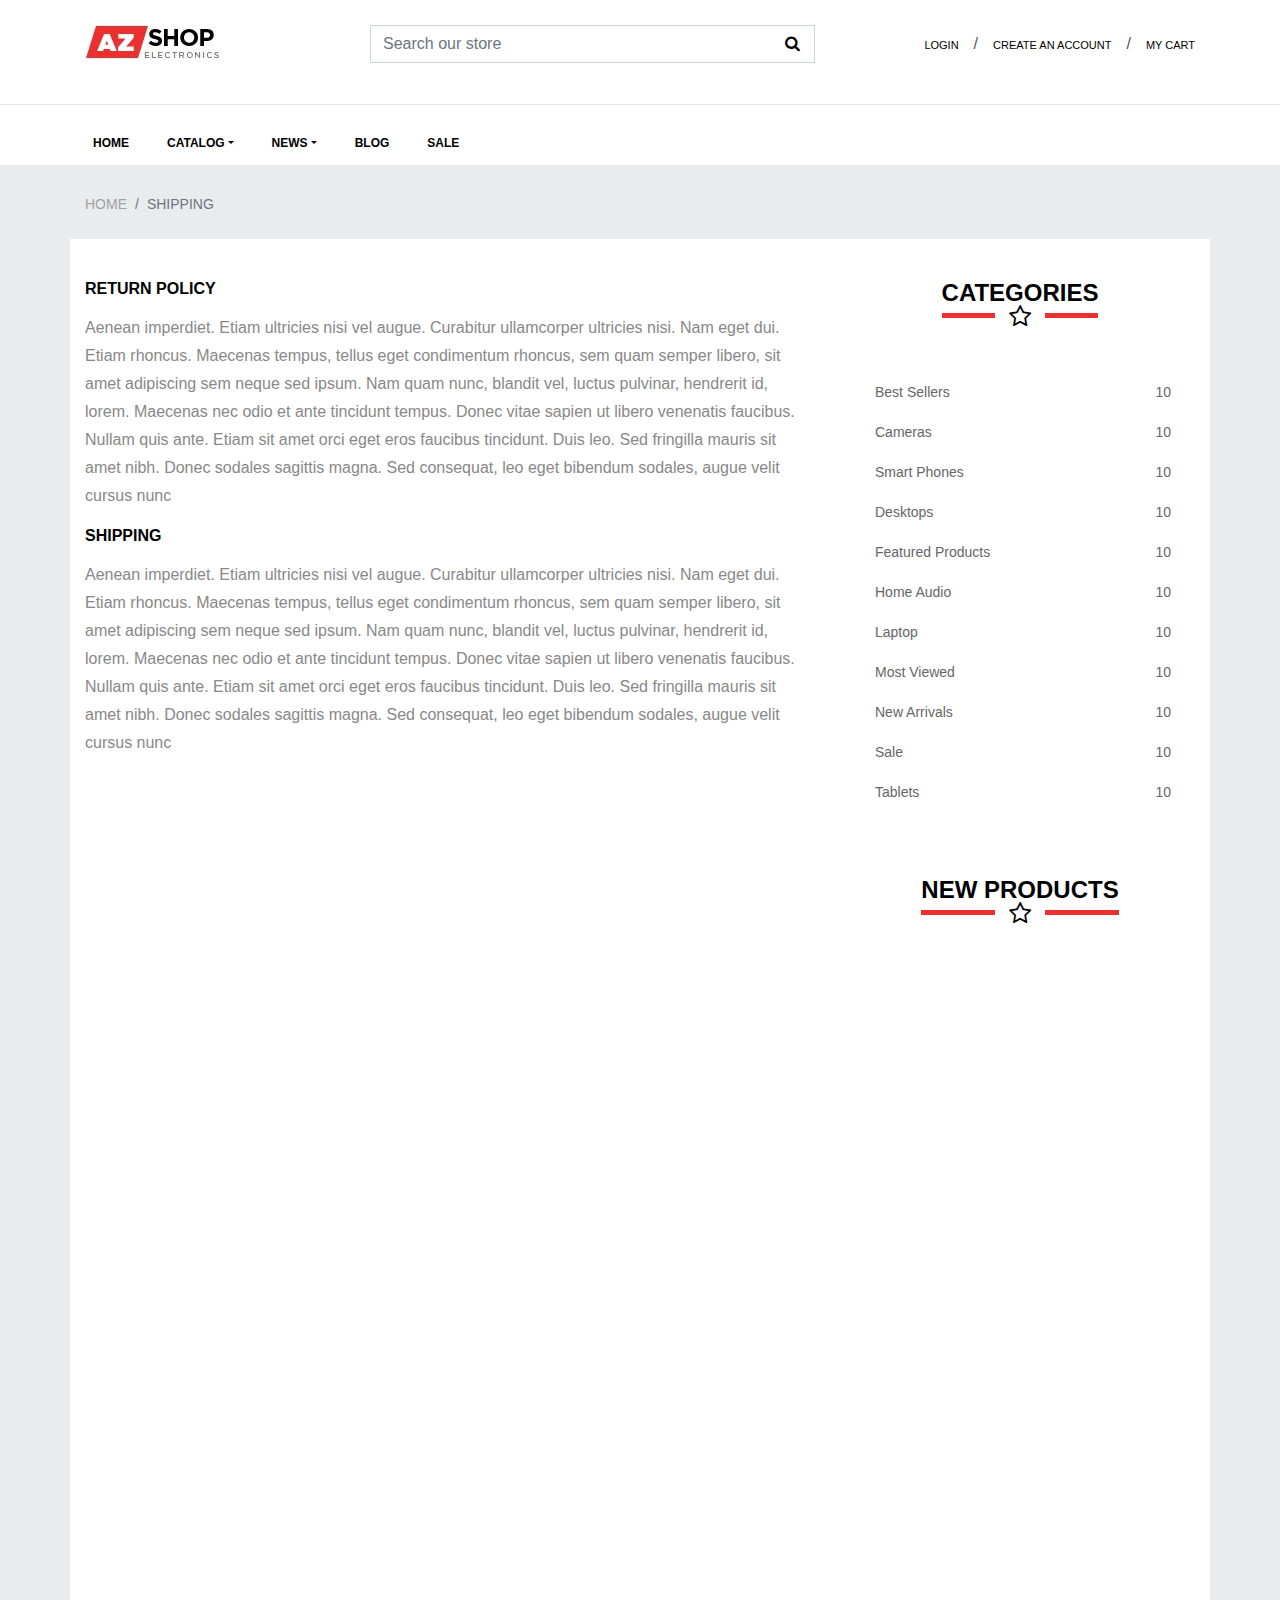
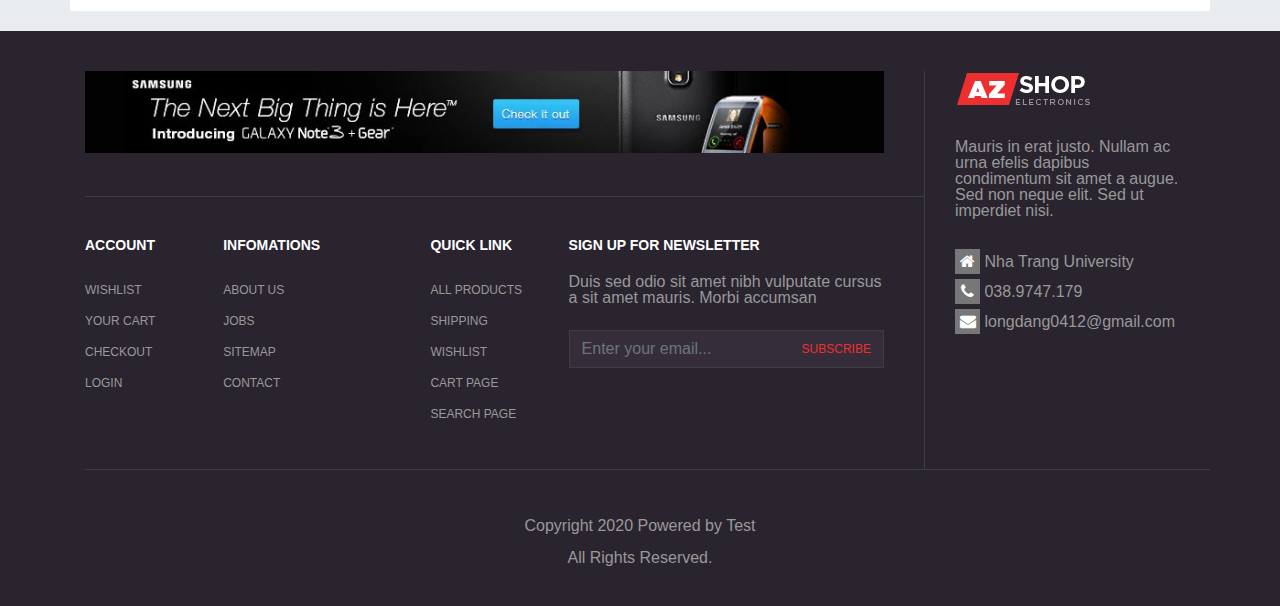
<file: shipping.html>
<!doctype html>
<html lang="en">

<head>
    <title>Product</title>
    <!-- Required meta tags -->
    <meta charset="utf-8">
    <meta name="viewport" content="width=device-width, initial-scale=1, shrink-to-fit=no">

    <!-- font -->
    <link href='https://fonts.googleapis.com/css?family=Oswald:400,300,700' rel='stylesheet' type='text/css'>
    <link href='https://fonts.googleapis.com/css?family=Lato:400,900italic,700italic,700,400italic,300italic,300'
        rel='stylesheet' type='text/css'>
    <link rel="shortcut icon" href="images/favicon.webp" type="image/x-icon">
    <!-- Bootstrap CSS -->
    <link rel="stylesheet" href="public/asset/css/bootstrap.min.css">
    <link rel="stylesheet" href="public/asset/css/style.css">
    <link rel="stylesheet" href="https://maxcdn.bootstrapcdn.com/font-awesome/4.7.0/css/font-awesome.min.css">
    <link rel="stylesheet" href="public/asset/css/reset.css">
    <link rel="stylesheet" href="public/lib/css/animate.css">
    <link rel="stylesheet" href="public/lib/css/swiper.min.css">
</head>

<body>

    <!-- header -->
    <div id="header">
        <!-- header top -->
        <div id="header-top">
            <div class="container">
                <div class="row">
                    <div class="col-lg-3 col-3 order-0 order-lg-0">
                        <a href="index.html">
                            <img src="images/logo.webp" alt="Logo" class="logo img-fluid">
                        </a>
                    </div>
                    <div class="col-lg-5 col-12 order-2 order-lg-0">
                        <form action="" class="form-search mt-4 mt-lg-0">
                            <input type="text" class="form-control" placeholder="Search our store">
                            <a href=""><i class="fa fa-search" aria-hidden="true"></i></a>
                        </form>
                    </div>
                    <div class="col-lg-4 col-9 order-1 order-lg-0">
                        <ul class="d-flex justify-content-lg-end align-items-center h-100 justify-content-center ">
                            <li><a href="login.html">Login</a></li>
                            <li>/</li>
                            <li><a href="register.html">Create an account</a></li>
                            <li>/</li>
                            <li><a href="" id="openNav">My Cart</a></li>
                        </ul>
                        <ul class="sidenav">
                            <li>
                                <h2 class="float-left">Shopping cart</h2> <a href=""><i
                                        class="fa fa-times float-right fa-2x" id="closeNav" aria-hidden="true"></i></a>
                            </li>
                            <hr>
                            <li>
                                <div class="row">
                                    <div class="col-3">
                                        <a href="">
                                            <img src="images/p1.webp" alt="" class="img-fluid">
                                        </a>
                                    </div>
                                    <div class="col-9">
                                        <div class="pro-nav-name">
                                            <a href="">Cell Phone , 5.5" Android Smartphone with 4gb Micro Sd Card</a>
                                        </div>
                                        <div class="pro-nav-price text-right mt-4 text-danger">$199.00</div>
                                    </div>
                                </div>
                            </li>
                            <hr>
                            <li>
                                <div class="row">
                                    <div class="col-6">Subtotal</div>
                                    <div class="col-6 text-right">$796.00</div>
                                </div>
                            </li>
                            <li>Shipping & taxes calculated at checkout</li>
                            <li>
                                <a href="checkout.html">
                                    <button class="btn btn-outline-danger btn-block">
                                        CHECKOUT
                                    </button>
                                </a>
                            </li>
                        </ul>
                    </div>
                </div>
            </div>
        </div>
        <!-- end header top -->
        <hr>

        <!-- header bot -->
        <div id="header-bot">
            <nav class="navbar navbar-expand-lg navbar-light ">
                <div class="container">
                    <button class="navbar-toggler d-lg-none" type="button" data-toggle="collapse"
                        data-target="#collapsibleNavId" aria-controls="collapsibleNavId" aria-expanded="false"
                        aria-label="Toggle navigation">
                        <span class="navbar-toggler-icon"></span>
                    </button>
                    <div class="collapse navbar-collapse" id="collapsibleNavId">
                        <ul class="navbar-nav mr-auto mt-2 mt-lg-0">
                            <li class="nav-item">
                                <a class="nav-link" href="index.html">Home</a>
                            </li>
                            <li class="nav-item dropdown">
                                <a class="nav-link dropdown-toggle" href="#" id="dropdownId" data-toggle="dropdown"
                                    aria-haspopup="true" aria-expanded="false">Catalog</a>
                                <div class="dropdown-menu bg-menu" aria-labelledby="dropdownId">
                                    <ul>
                                        <li><a class="dropdown-item" href="product.html">Tablets</a></li>
                                        <li><a class="dropdown-item" href="product.html">Laptop</a></li>
                                        <li><a class="dropdown-item" href="product.html">Camera</a></li>
                                        <li><a class="dropdown-item" href="product.html">Desktop</a></li>
                                        <li><a class="dropdown-item" href="product.html">Smart Phones</a></li>
                                        <li><a class="dropdown-item" href="product.html">All product</a></li>
                                    </ul>
                                </div>
                            </li>
                            <li class="nav-item dropdown position-static">
                                <a class="nav-link dropdown-toggle" href="#" id="dropdownId" data-toggle="dropdown"
                                    aria-haspopup="true" aria-expanded="false">News</a>
                                <div class="dropdown-menu w-75 bg-menu" aria-labelledby="dropdownId">
                                    <div class="row">
                                        <div class="col-lg-3 col-12 col-md-6 col-sm-6 mb-3 mb-lg-0">
                                            <h2>What's news</h2>
                                            <ul>
                                                <li><a href="product.html" class="dropdown-item">Best Seller</a></li>
                                                <li><a href="product.html" class="dropdown-item">Featured Products</a></li>
                                                <li><a href="product.html" class="dropdown-item">Most Viewed</a></li>
                                                <li><a href="product.html" class="dropdown-item">Sales</a></li>
                                                <li><a href="product.html" class="dropdown-item">Shop All</a></li>
                                            </ul>
                                        </div>
                                        <div class="col-lg-3 col-12 col-md-6 col-sm-6 mb-3 mb-lg-0">
                                            <h2>Trends & event</h2>
                                            <ul>
                                                <li><a href="product.html" class="dropdown-item">Camera</a></li>
                                                <li><a href="product.html" class="dropdown-item">Smart Phones</a></li>
                                                <li><a href="product.html" class="dropdown-item">Desktop</a></li>
                                                <li><a href="product.html" class="dropdown-item">Laptop</a></li>
                                                <li><a href="product.html" class="dropdown-item">Tablet</a></li>
                                            </ul>
                                        </div>
                                        <div class="col-lg-3 col-12 col-md-6 col-sm-6 mb-3 mb-lg-0">
                                            <h2>Custom link</h2>
                                            <ul>
                                                <li><a href="" class="dropdown-item">Search</a></li>
                                                <li><a href="" class="dropdown-item">Wishlist</a></li>
                                                <li><a href="" class="dropdown-item">About us</a></li>
                                                <li><a href="" class="dropdown-item">Contact us</a></li>
                                                <li><a href="" class="dropdown-item">Help center</a></li>
                                            </ul>
                                        </div>
                                        <div class="col-lg-3 col-12 col-md-6 col-sm-6 mb-3 mb-lg-0">
                                            <h2>Quick link</h2>
                                            <ul>
                                                <li><a href="product.html" class="dropdown-item">All product</a></li>
                                                <li><a href="" class="dropdown-item">Shipping</a></li>
                                                <li><a href="" class="dropdown-item">Wishlist</a></li>
                                                <li><a href="" class="dropdown-item">Cart page</a></li>
                                                <li><a href="" class="dropdown-item">Search page</a></li>
                                            </ul>
                                        </div>
                                    </div>
                                </div>
                            </li>
                            <li class="nav-item">
                                <a class="nav-link" href="blog.html">Blog</a>
                            </li>
                            <li class="nav-item">
                                <a class="nav-link" href="product.html">Sale</a>
                            </li>
                        </ul>
                    </div>
                </div>

            </nav>
        </div>
        <!-- end header bot -->
    </div>
    <!-- end header -->

    <!-- content -->
    <div id="content">
        <div id="main">
            <!-- breadcumb -->
            <div class="container">
                <div class="row">
                    <div class="col-lg-12">
                        <nav class="breadcrumb pl-0">
                            <a class="breadcrumb-item" href="index.html">Home</a>
                            <span class="breadcrumb-item active">Shipping</span>
                        </nav>
                    </div>
                </div>
            </div>
            <!-- end breadcumb -->

            <div class="side">
                <div class="container">
                    <div class="row bg-white py-4">
                        
                        <div class="col-lg-8">
                            <h2 class="wow bounceInLeft">Return policy</h2>
                            <p class="desc-product wow bounceInLeft">Aenean imperdiet. Etiam ultricies nisi vel augue. Curabitur
                                ullamcorper ultricies nisi. Nam eget dui. Etiam rhoncus. Maecenas tempus, tellus
                                eget condimentum rhoncus,
                                sem quam semper libero, sit amet adipiscing sem neque sed ipsum.

                                Nam quam nunc, blandit vel, luctus pulvinar, hendrerit id, lorem. Maecenas nec
                                odio et ante tincidunt tempus.
                                Donec vitae sapien ut libero venenatis faucibus. Nullam quis ante. Etiam sit
                                amet orci eget eros faucibus tincidunt. Duis leo. Sed fringilla mauris sit amet
                                nibh.
                                Donec sodales sagittis magna. Sed consequat, leo eget bibendum sodales, augue
                                velit cursus nunc</p>
                            <h2 class="wow bounceInRight">shipping</h2>
                            <p class="desc-product wow bounceInRight">Aenean imperdiet. Etiam ultricies nisi vel augue. Curabitur
                                ullamcorper ultricies nisi. Nam eget dui. Etiam rhoncus. Maecenas tempus, tellus
                                eget condimentum rhoncus,
                                sem quam semper libero, sit amet adipiscing sem neque sed ipsum.

                                Nam quam nunc, blandit vel, luctus pulvinar, hendrerit id, lorem. Maecenas nec
                                odio et ante tincidunt tempus.
                                Donec vitae sapien ut libero venenatis faucibus. Nullam quis ante. Etiam sit
                                amet orci eget eros faucibus tincidunt. Duis leo. Sed fringilla mauris sit amet
                                nibh.
                                Donec sodales sagittis magna. Sed consequat, leo eget bibendum sodales, augue
                                velit cursus nunc</p>

                        </div>
                        <div class="col-lg-4 text-center">
                            <!-- categories -->
                            <div class="categories mb-5">
                                <h2 class="title wow bounceIn">Categories
                                    <div class="icon-star"><i class="fa fa-star-o" aria-hidden="true"></i></div>
                                </h2>
                                <ul class="text-left mt-5 pr-4 wow zoomIn">
                                    <li><a href="product.html">Best Sellers <span>10</span></a></li>
                                    <li><a href="product.html">Cameras <span>10</span></a></li>
                                    <li><a href="product.html">Smart Phones <span>10</span></a></li>
                                    <li><a href="product.html">Desktops <span>10</span></a></li>
                                    <li><a href="product.html">Featured Products <span>10</span></a></li>
                                    <li><a href="product.html">Home Audio <span>10</span></a></li>
                                    <li><a href="product.html">Laptop <span>10</span></a></li>
                                    <li><a href="product.html">Most Viewed <span>10</span></a></li>
                                    <li><a href="product.html">New Arrivals <span>10</span></a></li>
                                    <li><a href="product.html">Sale <span>10</span></a></li>
                                    <li><a href="product.html">Tablets <span>10</span></a></li>
                                </ul>
                            </div>
                            <!-- end categories -->

                            <!-- filter -->
                            <div class="recent text-center">
                                <h2 class="title wow bounceIn">New Products 
                                    <div class="icon-star"><i class="fa fa-star-o" aria-hidden="true"></i></div>
                                </h2>
                                <ul class="text-left mt-5 pr-4 wow zoomIn">
                                    <li>
                                        <div class="row">
                                            <div class="col-lg-4">
                                                <a href="detail-p.html">
                                                    <img src="images/p1.webp" class="img-fluid" alt="">
                                                </a>
                                            </div>
                                            <div class="col-lg-8">
                                                <a href="detail-p.html" class="name-new-p">Canon EOS Rebel G Film SLR Camera</a>
                                                <p class="text-danger pt-2" style="font-weight: 600;">$390.00</p>
                                            </div>
                                        </div>
                                    </li>
                                    <li>
                                        <div class="row">
                                            <div class="col-lg-4">
                                                <a href="detail-p.html">
                                                    <img src="images/p3.webp" class="img-fluid" alt="">
                                                </a>
                                            </div>
                                            <div class="col-lg-8">
                                                <a href="detail-p.html" class="name-new-p">
                                                    Cell Phone , 5.5" Android Smartphone with 4gb Micro Sd Card
                                                </a>
                                                <p class="text-danger pt-2" style="font-weight: 600;">$390.00</p>
                                            </div>
                                        </div>
                                    </li>
                                    <li>
                                        <div class="row">
                                            <div class="col-lg-4">
                                                <a href="detail-p.html">
                                                    <img src="images/p4.webp" class="img-fluid" alt="">
                                                </a>
                                            </div>
                                            <div class="col-lg-8">
                                                <a href="detail-p.html" class="name-new-p">
                                                    DELL Inspiron i3452-5600BLK 14.0 Laptop with Windows 10
                                                    System
                                                </a>
                                                <p class="text-danger pt-2" style="font-weight: 600;">$390.00</p>
                                            </div>
                                        </div>
                                    </li>
                                    <li>
                                        <div class="row">
                                            <div class="col-lg-4">
                                                <a href="detail-p.html">
                                                    <img src="images/p5.webp" class="img-fluid" alt="">
                                                </a>
                                            </div>
                                            <div class="col-lg-8">
                                                <a href="detail-p.html" class="name-new-p">
                                                    CHSLING Unlocked Cell Phone,
                                                </a>
                                                <p class="text-danger pt-2" style="font-weight: 600;">$390.00</p>
                                            </div>
                                        </div>
                                    </li>
                                    <li>
                                        <div class="row">
                                            <div class="col-lg-4">
                                                <a href="detail-p.html">
                                                    <img src="images/p6.webp" class="img-fluid" alt="">
                                                </a>
                                            </div>
                                            <div class="col-lg-8">
                                                <a href="detail-p.html" class="name-new-p">
                                                    Canon EOS Rebel G Film SLR Camera Kit
                                                </a>
                                                <p class="text-danger pt-2" style="font-weight: 600;">$390.00</p>
                                            </div>
                                        </div>
                                    </li>
                                    
                                </ul>
                            </div>
                            <!-- end fiilter -->
                        </div>
                    </div>
                </div>
            </div>
        </div>
    </div>
    <!-- end content -->

    <!-- footer -->
    <div id="footer">
        <div class="container">
            <div class="row">
                <div class="col-lg-9 pr-0">
                    <div class="footer-left">
                        <!-- top footer -->
                        <div class="top-footer">
                            <div class="row">
                                <div class="col-lg-12">
                                    <a href="">
                                        <img src="images/footer_image.webp" alt="" class="img-fluid">
                                    </a>
                                </div>
                            </div>
                        </div>
                        <!-- end top footer -->

                        <!-- bot footer -->
                        <div class="bot-footer">
                            <div class="row">
                                <div class="col-lg-2 col-md-4 col-sm-6 mb-4 mb-lg-0">
                                    <h2>Account</h2>
                                    <ul>
                                        <li><a href="">wishlist</a></li>
                                        <li><a href="">your cart</a></li>
                                        <li><a href="">checkout</a></li>
                                        <li><a href="">login</a></li>
                                    </ul>
                                </div>
                                <div class="col-lg-3 col-md-4 col-sm-6 mb-4 mb-lg-0">
                                    <h2>infomations</h2>
                                    <ul>
                                        <li><a href="">about us</a></li>
                                        <li><a href="">jobs</a></li>
                                        <li><a href="">sitemap</a></li>
                                        <li><a href="">contact</a></li>
                                    </ul>
                                </div>
                                <div class="col-lg-2 col-md-4 col-sm-6 mb-4 mb-lg-0">
                                    <h2>quick link</h2>
                                    <ul>
                                        <li><a href="">All products</a></li>
                                        <li><a href="">shipping</a></li>
                                        <li><a href="">wishlist</a></li>
                                        <li><a href="">cart page</a></li>
                                        <li><a href="">Search page</a></li>
                                    </ul>
                                </div>
                                <div class="col-lg-5 col-md-12 mb-4 mb-lg-0 col-sm-6">
                                    <h2>sign up for newsletter</h2>
                                    <p>Duis sed odio sit amet nibh vulputate cursus a sit amet mauris. Morbi accumsan
                                    </p>
                                    <form action="" class="subscribe mt-4 position-relative">
                                        <input type="text" name="" id="" class="form-control"
                                            placeholder="Enter your email...">
                                        <button type="submit" class="btn btn-danger">subscribe</button>
                                    </form>
                                </div>
                            </div>
                        </div>
                        <!-- end bot footer -->
                    </div>
                </div>
                <div class="col-lg-3 px-0 py-5 py-lg-0">
                    <div class="contact-footer">
                        <div class="about">
                            <a href="">
                                <img src="images/footer_logo.png" alt="" class="img-fluid">
                            </a>
                            <p>Mauris in erat justo. Nullam ac urna efelis dapibus condimentum sit amet a augue. Sed non
                                neque elit. Sed ut imperdiet nisi.</p>
                            <ul>
                                <li><i class="fa fa-home" aria-hidden="true"></i> Nha Trang University</li>
                                <li><i class="fa fa-phone" aria-hidden="true"></i> 038.9747.179</li>
                                <li><i class="fa fa-envelope" aria-hidden="true"></i> longdang0412@gmail.com</li>
                            </ul>
                        </div>
                    </div>
                </div>
            </div>

            <!-- copy -->
            <div id="cp-right" class="pt-5 text-center">
                <p class="mb-3">Copyright 2020 Powered by Test</p>
                <p>All Rights Reserved.</p>
            </div>
            <!-- end cp right -->
        </div>
    </div>
    <!-- end footer -->


 




    <!-- Optional JavaScript -->
    <!-- jQuery first, then Popper.js, then Bootstrap JS -->
    <script src="public/asset/js/jquery.min.js"></script>
    <script src="public/asset/js/popper.min.js"></script>
    <script src="public/asset/js/bootstrap.min.js"></script>
    <script src="public/asset/js/style.js"></script>
    <script src="public/lib/js/wow.js"></script>
    <script src="public/lib/js/swiper.min.js"></script>
</body>

</html>
</file>
<file: public/asset/css/style.css>
@import 'header.css';
@import 'footer.css';
@import 'home.css';
@import 'login.css';
@import 'blog.css';
@import 'detail-p.css';
@import 'cart.css';
</file>
